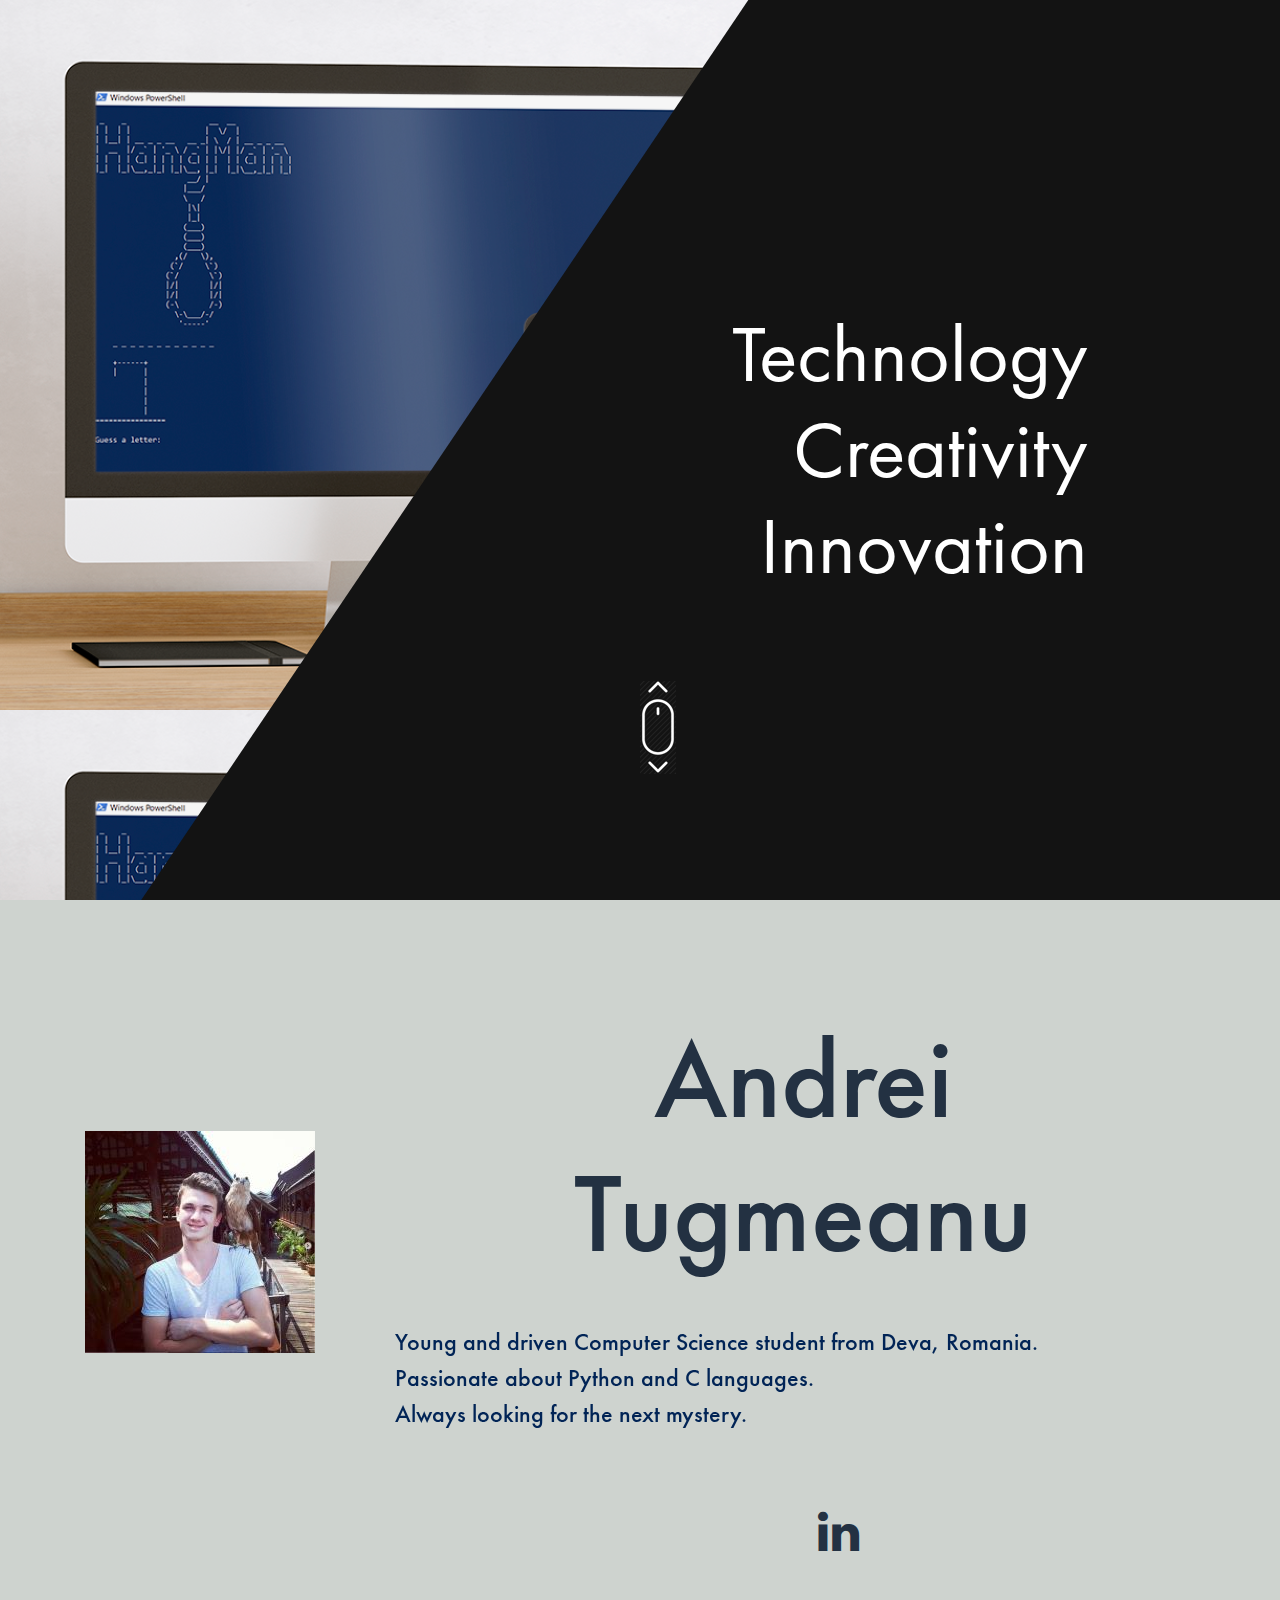
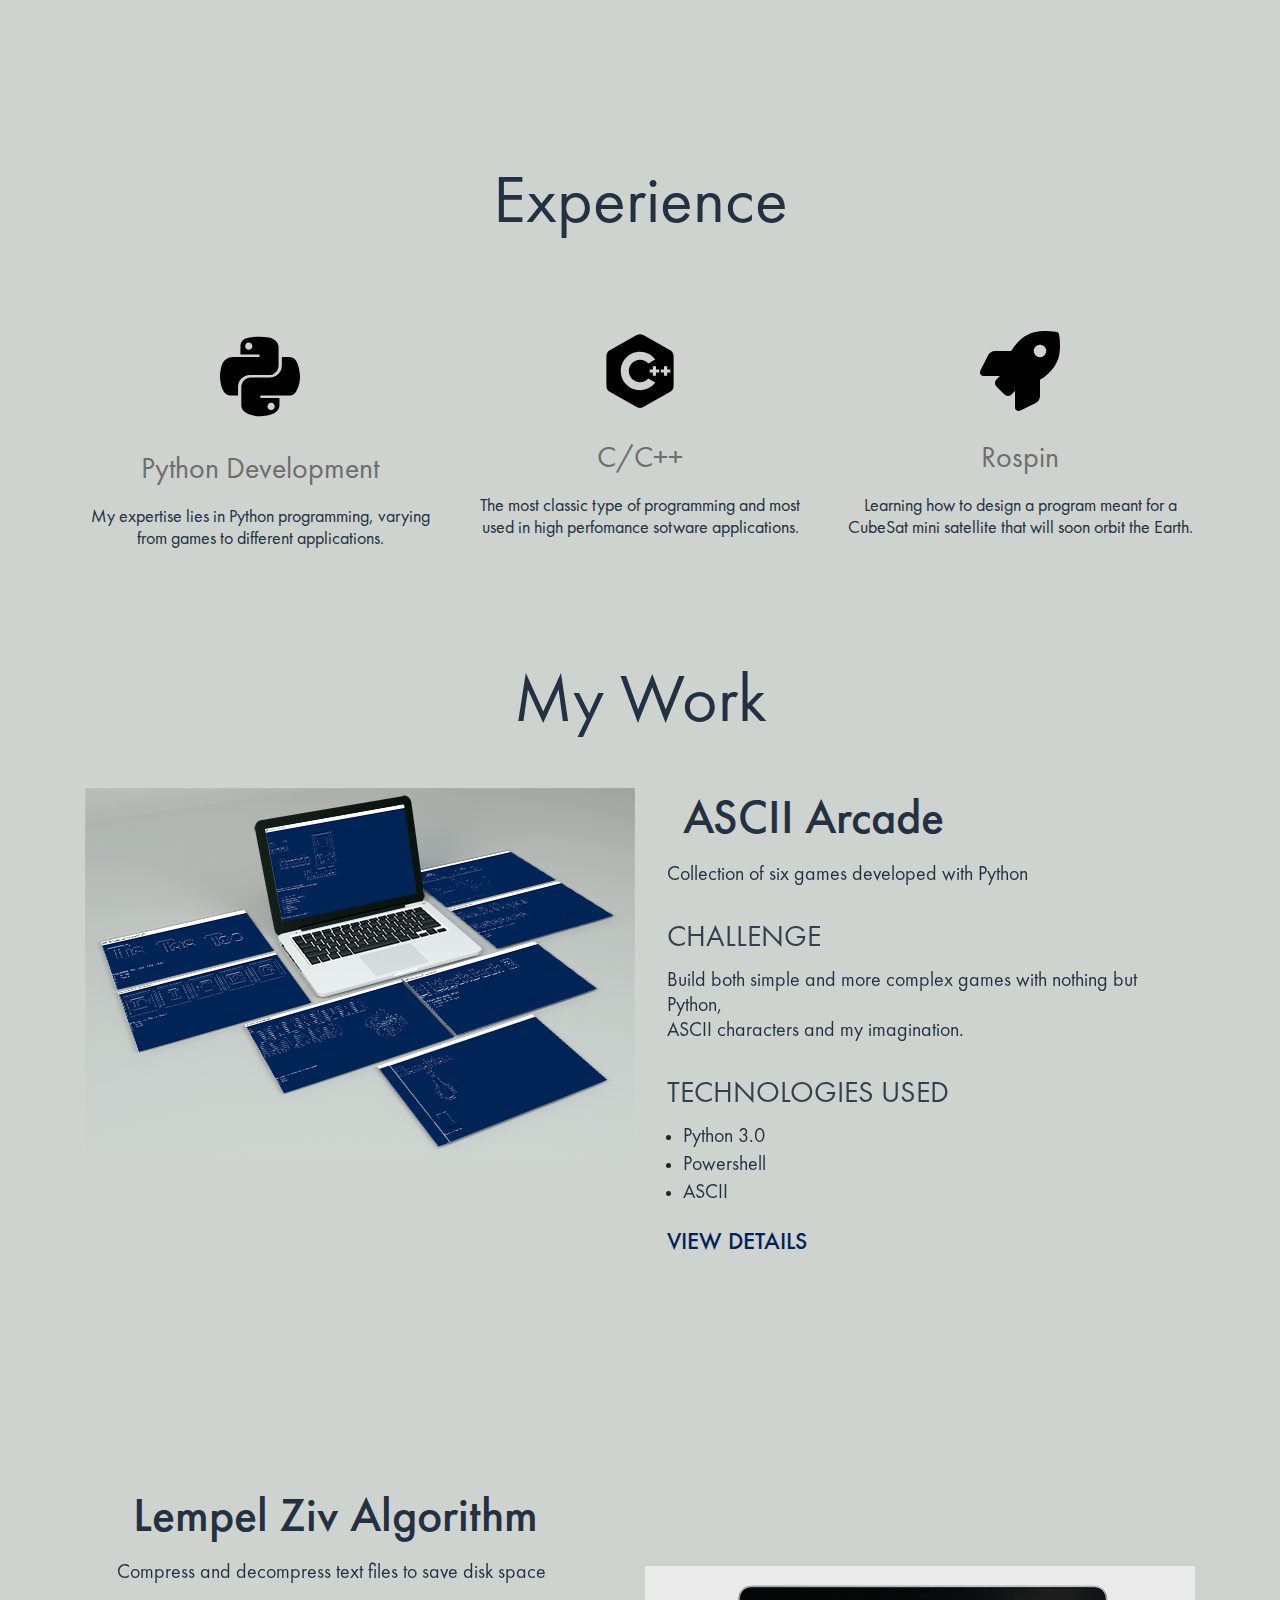
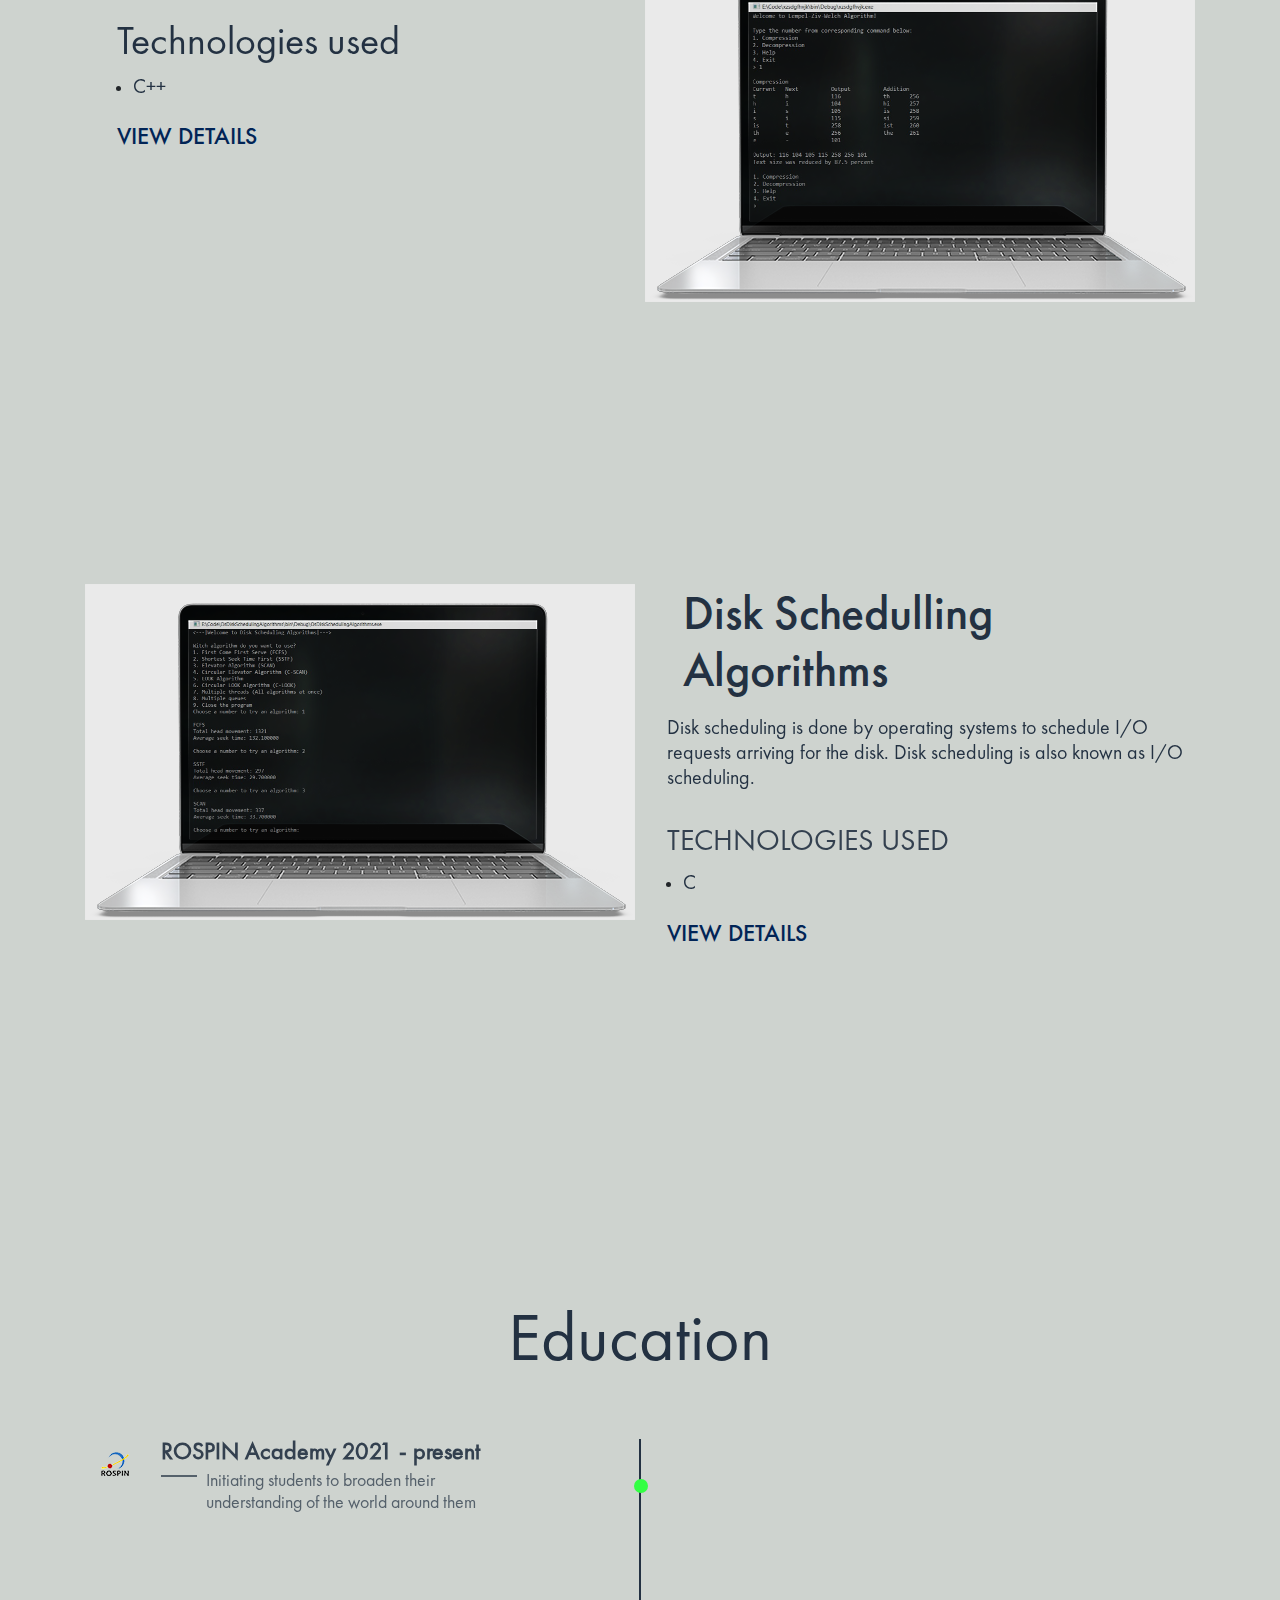
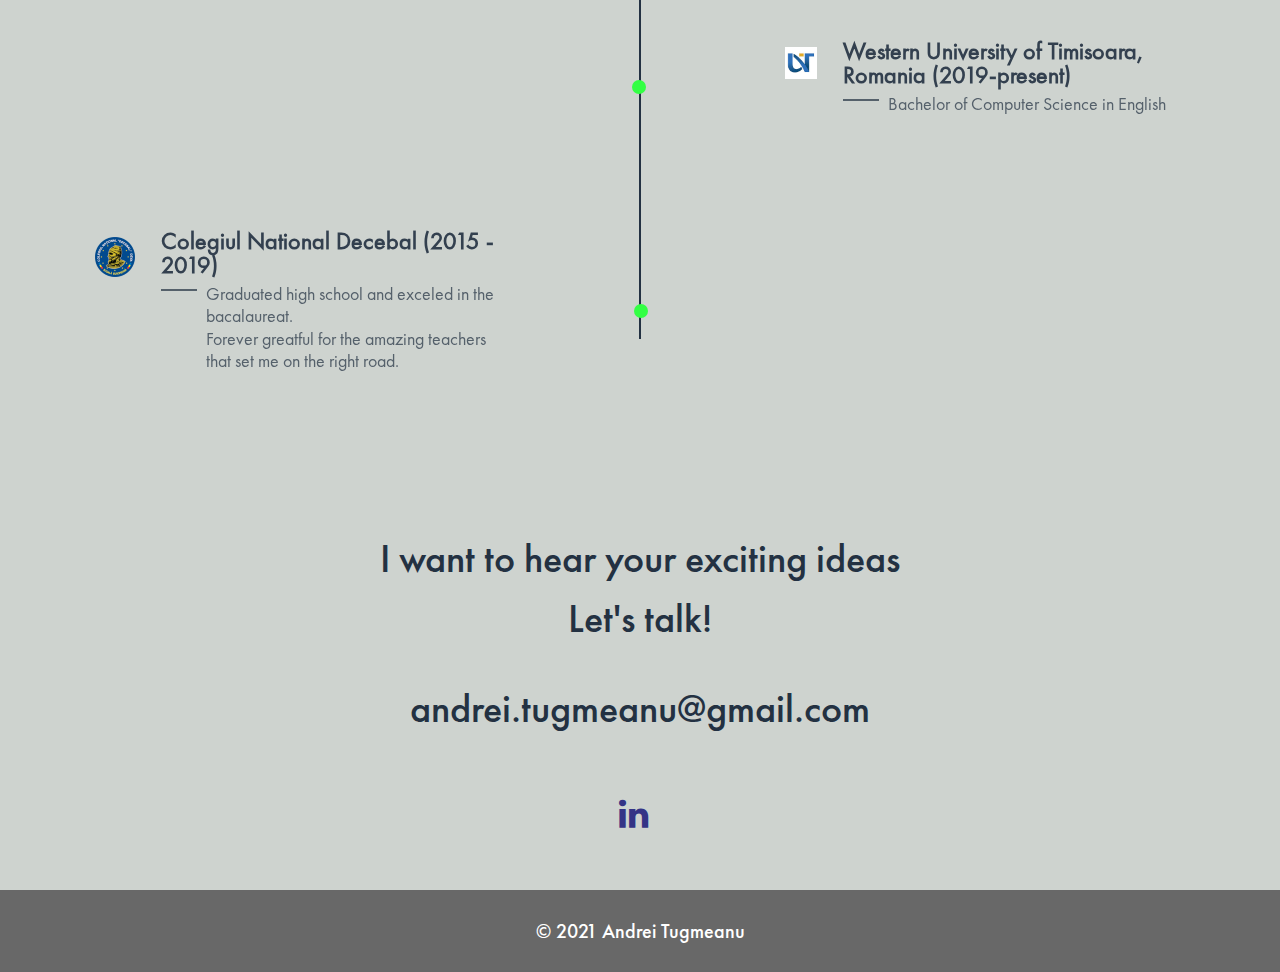
<file: index.html>
<!DOCTYPE html>
<html>
<head>
<title>Andrei Tugmeanu</title>
<meta charset="utf-8">
<meta name="viewport" content="width=device-width, initial-scale=1" shrink-to-fit="no">
<meta http-equiv="X-UA-Compatible" content="IE=edge">
<!-- favicons -->
<link rel="apple-touch-icon" sizes="57x57" href="images/apple-icon-57x57.png">
<link rel="apple-touch-icon" sizes="60x60" href="images/apple-icon-60x60.png">
<link rel="apple-touch-icon" sizes="72x72" href="images/apple-icon-72x72.png">
<link rel="apple-touch-icon" sizes="76x76" href="images/apple-icon-76x76.png">
<link rel="apple-touch-icon" sizes="114x114" href="images/apple-icon-114x114.png">
<link rel="apple-touch-icon" sizes="120x120" href="images/apple-icon-120x120.png">
<link rel="apple-touch-icon" sizes="144x144" href="images/apple-icon-144x144.png">
<link rel="apple-touch-icon" sizes="152x152" href="images/apple-icon-152x152.png">
<link rel="apple-touch-icon" sizes="180x180" href="images/apple-icon-180x180.png">
<link rel="icon" type="image/png" sizes="192x192"  href="images/android-icon-192x192.png">
<link rel="icon" type="image/png" sizes="32x32" href="images/favicon-32x32.png">
<link rel="icon" type="image/png" sizes="96x96" href="images/favicon-96x96.png">
<link rel="icon" type="image/png" sizes="16x16" href="images/favicon-16x16.png">
<!-- favicons -->
<link rel="stylesheet" href="https://use.fontawesome.com/releases/v5.7.2/css/all.css" integrity="sha384-fnmOCqbTlWIlj8LyTjo7mOUStjsKC4pOpQbqyi7RrhN7udi9RwhKkMHpvLbHG9Sr" crossorigin="anonymous">

<link rel="stylesheet" type="text/css" href="https://maxcdn.bootstrapcdn.com/font-awesome/4.7.0/css/font-awesome.min.css">
<link rel="stylesheet" type="text/css" href="css/style.css">
<link rel="stylesheet" type="text/css" href="css/custom-responsive-style.css">
<script type="text/javascript" src="scripts/jquery-3.2.1.min.js"></script>
<script type="text/javascript" src="scripts/plugin-active.js"></script>
</head>
<body>
  <header>
    <div class="mobile-logo">

  </div>
 
  </header>
<section id="Banner">
  <div class="logo">
  
  </div>
  <div class="blacksection">
    <h1>Technology<br>Creativity<br>Innovation</h1>
  </div>
</section>
<a href="#Services" class="mscroll"><img src="images/mouse-icon.png" alt="mouse icon"></a>


<section class="about" id="about">
  <div class="container">
      <div class="progile-img" data-aos="fade-right" data-aos-delay="300">
          <img src="images/profile_picture.jpg" alt="">
      </div>
      <div class="about-details" data-aos="fade-left" data-aos-delay="600">
          <div class="about-heading">
              <h1>Andrei Tugmeanu</h1>
          </div>
          <p>
            Young and driven Computer Science student from Deva, Romania. <br>
            Passionate about Python and C languages. <br>
            Always looking for the next mystery. 
          </p>
              <div class="social-media">
                  <ul class="nav-list">
                      <li>
                          <a href="https://github.com/Tugu19" target="_blank" class="icon-link">
                              <i class="fab fa-github"></i>
                          </a>
                      </li>
                      <li>
                          <a href="https://www.instagram.com/andreitugu/" target="_blank" class="icon-link">
                              <i class="fab fa-instagram"></i>
                          </a>
                      </li>
                      <li><a href="https://www.linkedin.com/in/andrei-țugmeanu-34688220b/" target="_blank"><i class="fa fa-linkedin" aria-hidden="true"></i></a></li>

                  </ul>
              </div>
      </div>
  </div>
</section>


<section id="Services">
  <div class="container">
    <h2>Experience</h2>
    <div class="row">
      <div class="col-xs-12 col-sm-12 col-md-4 col-lg-4 col-xl-4">
        <div class="each-services">
          <img src="images/python-brands.svg" alt="Services">
          <h3>Python Development</h3>
          <p>My expertise lies in Python programming, varying from games to different applications.
          </p>
        </div>
      </div>
      <div class="col-xs-12 col-sm-12 col-md-4 col-lg-4 col-xl-4">
        <div class="each-services">
          <img src="images/icons8-c++.svg" alt="Services">
          <h3>C/C++</h3>
          <p> The most classic type of programming and most used in high perfomance sotware applications.
          </p>
        </div>
      </div>
      <div class="col-xs-12 col-sm-12 col-md-4 col-lg-4 col-xl-4">
        <div class="each-services">
          <img src="images/rocket-solid.svg" alt="Services">
          <h3>Rospin</h3>
          <p>Learning how to design a program meant for a CubeSat mini satellite that will soon orbit the Earth.
          </p>
        </div>
      </div>
    </div>
  </div>
</section>


    <section class="portfolio" id="portfolio">
        <div class="container">
            <div class="section-heading">
                <h2>My Work</h2>
             
            </div>
            <div class="portfolio-item">
                <div class="portfolio-img has-margin-right" data-aos="fade-right" data-aos-delay="300">
                    <img src="images/workout_source.png" alt="">
                </div>
                <div class="portfolio-description" data-aos="fade-left" data-aos-delay="700">
                    <h1>ASCII Arcade</h1>
                    <p>Collection of six games developed with Python </p>
                    <h6>Challenge</h6>
                    <p>Build both simple and more complex games with nothing but Python, <br>
                        ASCII characters and my imagination.
                    </p>
                    <h6>Technologies used</h6>
                    
                    <ul>
                      <li>
                        <h4>Python 3.0</h4>
                      </li>
                      <li>
                        <h4>Powershell</h4>
                      </li>
                      <li>
                        <h4>ASCII</h4>
                      </li>
                    </ul>

                 <a href="/FitnessAppFolder/index.html" class="cta">View Details</a>
                </div>
            </div>
            <div class="portfolio-item">
                <div class="portfolio-description" data-aos="fade-right" data-aos-delay="900">
                    <h1>Lempel Ziv Algorithm </h1>
                   
                    <p>Compress and decompress text files to save disk space
                    </p>
                 
                    <h3>Technologies used</h3>
                    <ul>
                      <li>
                        <h4>C++</h4>
                      </li>
                    </ul>
                    <a href="/WarpInvasion/index.html" class="cta">View Details</a>
                </div>
                <div class="portfolio-img" data-aos="fade-left" data-aos-delay="1200">
                    <img class="laptop" src="/images/1st.png" alt="">
                </div>

            </div>
           
            <div class="portfolio-item">
              <div class="portfolio-img has-margin-right" data-aos="fade-right" data-aos-delay="300">
                  <img src="images/disk_alg.png" alt="">
              </div>
              <div class="portfolio-description" data-aos="fade-left" data-aos-delay="700">
                  <h1>Disk Schedulling Algorithms</h1>
                  <p>Disk scheduling is done by operating systems to schedule I/O requests arriving for the disk. Disk scheduling is also known as I/O scheduling.
                  </p>
                  <h6>Technologies used</h6>
                  <ul>
                      <li>
                        <h4>C</h4>
                      </li>
                    </ul>
                 <a href="/RecipeApp/index.html" class="cta">View Details</a>
              </div>

        </div>
          </div>
          
    </section>
<section id="OurBlog"> 
  <div class="container">
    <h2>Education</h2>
    <div class="blog-wrap">
      <div class="each-block clearfix one"> 
        <div class="icon">
          <img src="images/Erasmus_icon.svg.png">
        </div>
        <div class="blog-intro"> 
          <h3>ROSPIN Academy 2021 - present</h3>
          <p>Initiating students to broaden their understanding of the world around them</p>
        </div>
      </div>
      <div class="each-block clearfix two"> 
        <div class="icon">
          <img src="images/logo_uvt.png">
        </div>
        <div class="blog-intro"> 
          <h3>Western University of Timisoara, Romania (2019-present)</h3>
          <p>Bachelor of Computer Science in English</p>
        </div>
      </div>
      <div class="each-block clearfix three"> 
        <div class="icon">
          <img src="images/cnb_logo_2.png">
        </div>
        <div class="blog-intro"> 
          <h3>Colegiul National Decebal (2015 - 2019)</h3>
          <p>Graduated high school and exceled in the bacalaureat. <br> Forever greatful for the amazing teachers that set me on the right road. </p>
        </div>
      </div>
    </div>
  </div>
</section>
<footer id="Contact">
  <div class="container">
    <p>I want to hear your exciting ideas <br>Let's talk!</p>
    <p>andrei.tugmeanu@gmail.com</p>
    <ul class="social-icons">
      <li>
        <a href="https://www.instagram.com/andreitugu/" target="_blank" class="icon-link">
            <i class="fab fa-instagram"></i>
        </a>
    </li>     
     <li><a href="https://www.linkedin.com/in/andrei-țugmeanu-34688220b/" target="_blank"><i class="fa fa-linkedin" aria-hidden="true"></i></a></li>
     <li> <a href="https://github.com/Tugu19" target="_blank" class="icon-link">
        <i class="fab fa-github"></i>
    </a> </li>
    </ul>
  </div>
</footer>
 <div class="copyright"><p>&copy 2021 Andrei Tugmeanu</p>
</div>
</body>
</html>
</file>
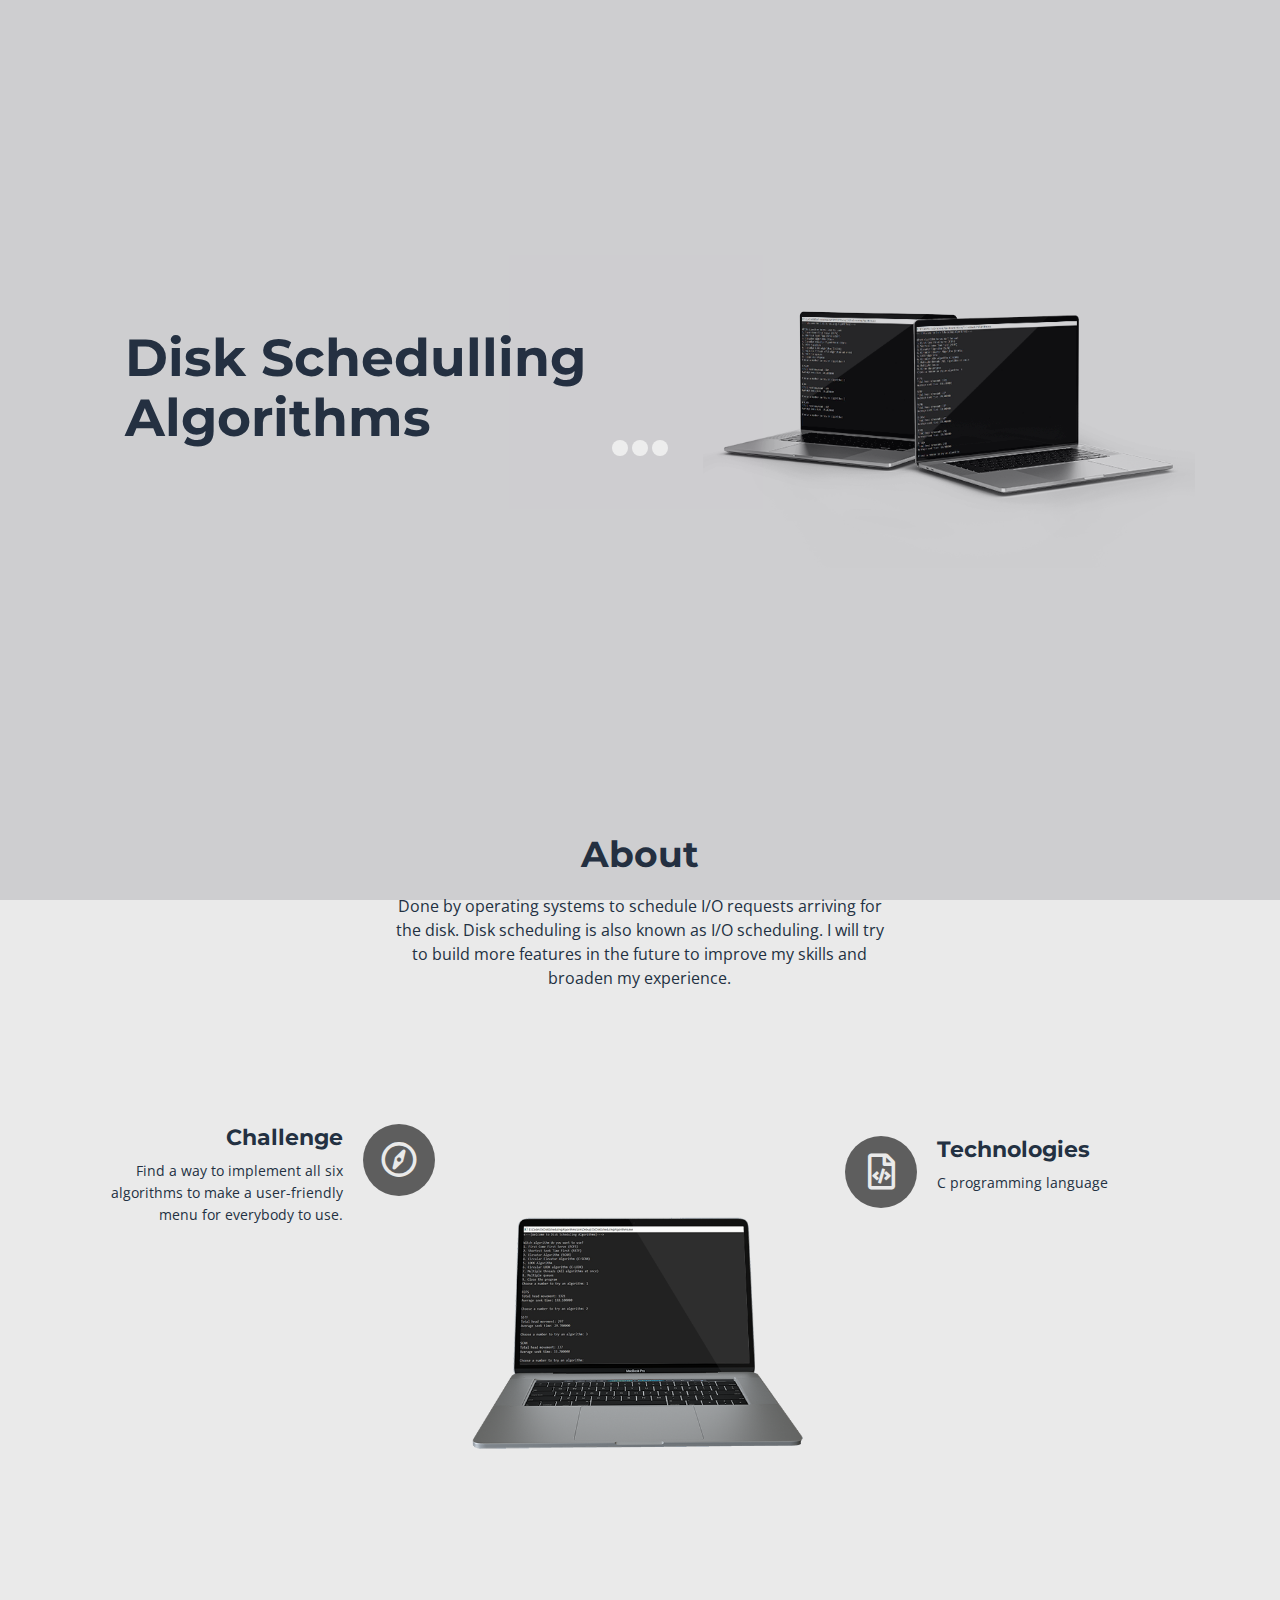
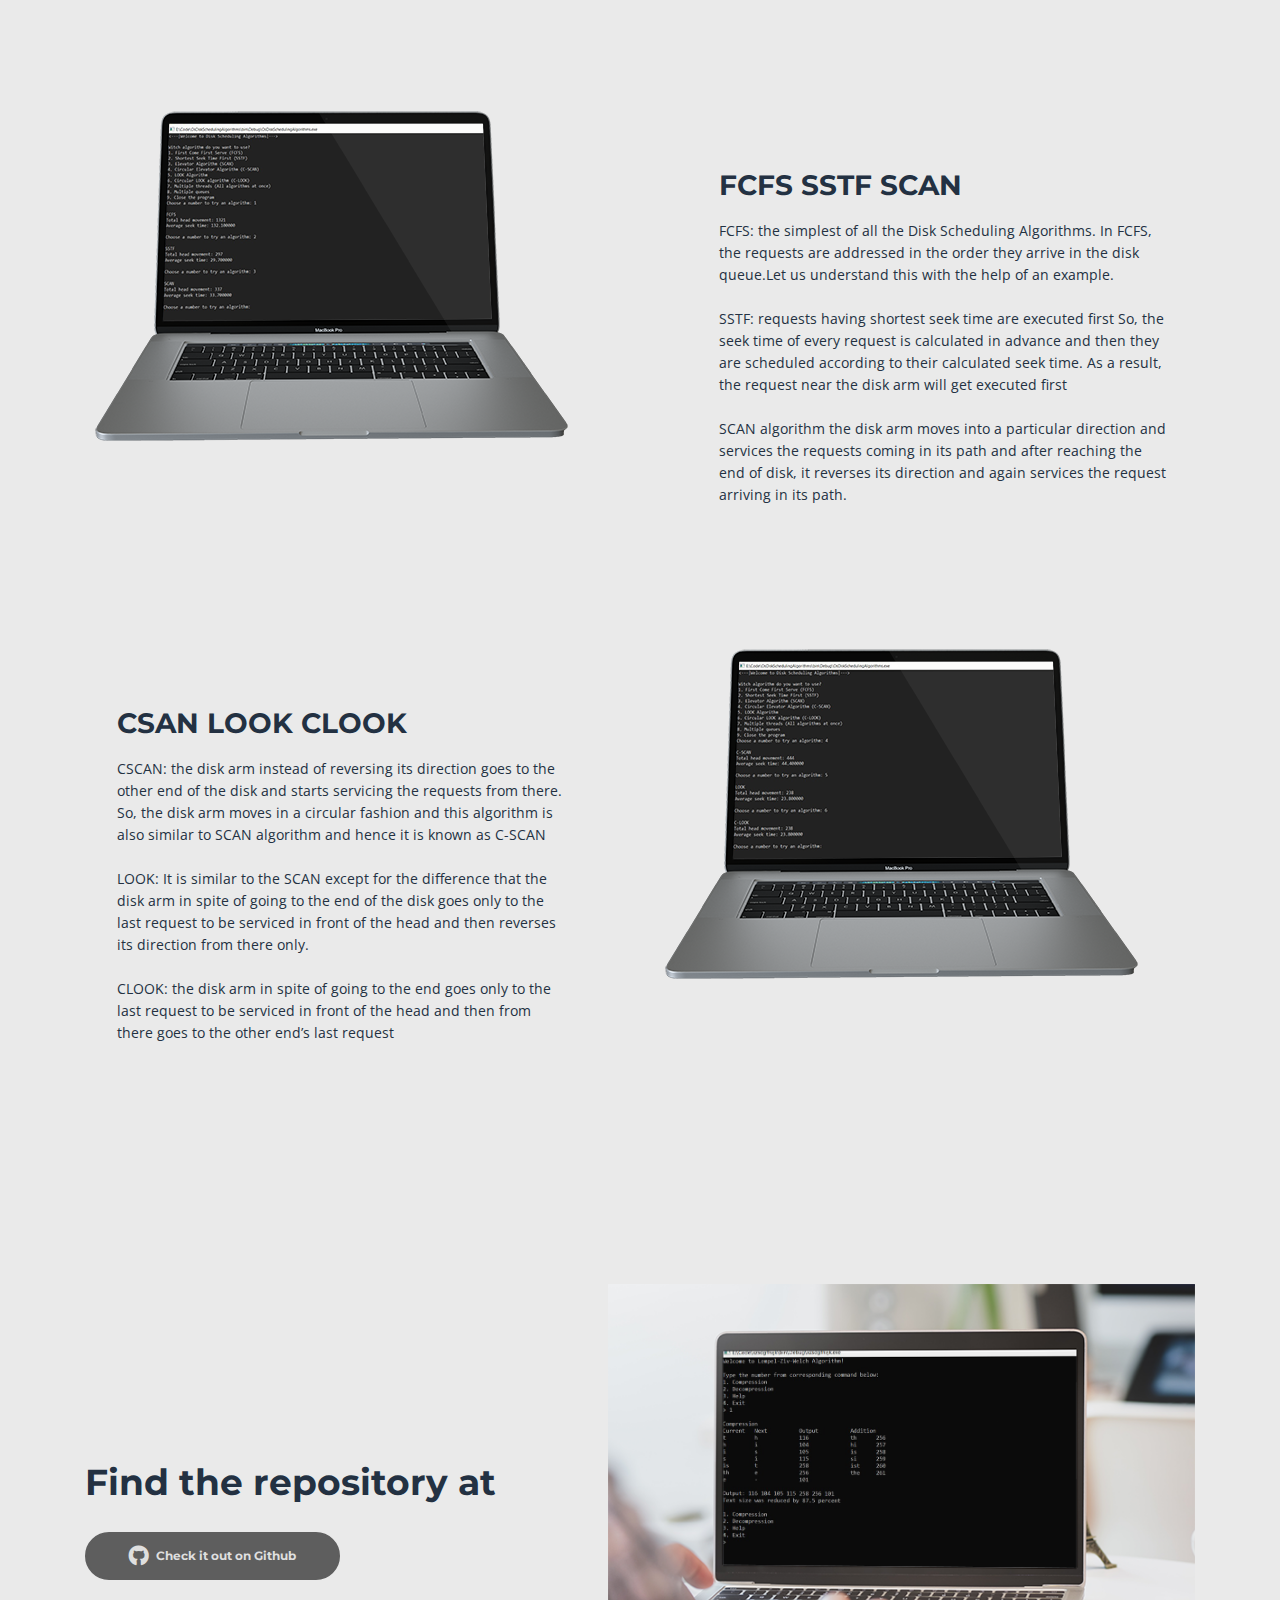
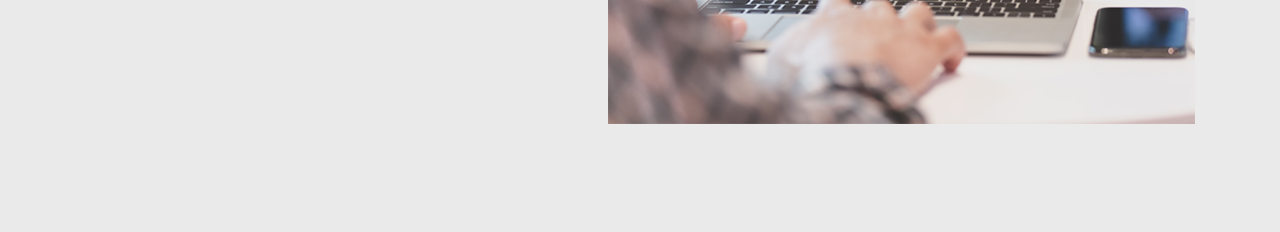
<file: RecipeApp/index.html>
<!DOCTYPE html>
<html lang="en">
<head>
    <meta charset="utf-8">
    <meta name="viewport" content="width=device-width, initial-scale=1, shrink-to-fit=no">
    
   
    <!-- OG Meta Tags to improve the way the post looks when you share the page on LinkedIn, Facebook, Google+ -->
	<meta property="og:site_name" content="" /> <!-- website name -->
	<meta property="og:site" content="" /> <!-- website link -->
	<meta property="og:title" content=""/> <!-- title shown in the actual shared post -->
	<meta property="og:description" content="" /> <!-- description shown in the actual shared post -->
	<meta property="og:image" content="" /> <!-- image link, make sure it's jpg -->
	<meta property="og:url" content="" /> <!-- where do you want your post to link to -->
	<meta property="og:type" content="article" />

    <!-- Website Title -->
    <title>Disk Schedulling Algorithms</title>
    
    <!-- Styles -->
    <link href="https://fonts.googleapis.com/css?family=Montserrat:400,600,700" rel="stylesheet">
    <link href="https://fonts.googleapis.com/css?family=Open+Sans:400,400i,700,700i" rel="stylesheet">
    <link href="css/bootstrap.css" rel="stylesheet">
    <link href="css/fontawesome-all.css" rel="stylesheet">
    <link href="css/swiper.css" rel="stylesheet">
	<link href="css/magnific-popup.css" rel="stylesheet">
	<link href="css/styles.css" rel="stylesheet">
	
	<!-- Favicon  -->
    <link rel="icon" href="images/favicon.png">
</head>
<body data-spy="scroll" data-target=".fixed-top">
    
    <!-- Preloader -->
	<div class="spinner-wrapper">
        <div class="spinner">
            <div class="bounce1"></div>
            <div class="bounce2"></div>
            <div class="bounce3"></div>
        </div>
    </div>
    <!-- end of preloader -->
    

   

    <!-- Header -->
    <header id="header" class="header">
        <div class="header-content">
            <div class="container">
                <div class="row">
                    <div class="col-lg-6">
                        <div class="text-container">
                            <h1>Disk Schedulling Algorithms</h1>
                        </div>
                    </div> <!-- end of col -->
                    <div class="col-lg-6">
                        <div class="image-container">
                            <img class="img-fluid" src="/RecipeApp/images/2 phones.png" alt="alternative">
                        </div> <!-- end of image-container -->
                    </div> <!-- end of col -->
                </div> <!-- end of row -->
            </div> <!-- end of container -->
        </div> <!-- end of header-content -->
    </header> <!-- end of header -->
    <!-- end of header -->



    <!-- Features -->
    <div id="features" class="tabs">
        <div class="container">
            <div class="row">
                <div class="col-lg-12">
                    <h2>About </h2>
                    <div class="p-heading p-large">Done by operating systems to schedule I/O requests arriving for the disk. Disk scheduling is also known as I/O scheduling. I will try to build more features in the future to improve my skills and broaden my experience.</div>
                </div> <!-- end of col -->
            </div> <!-- end of row -->
            <div class="row">

          
                <!-- Tabs Content-->
                <div class="tab-content" id="lenoTabsContent">
                    
                    <!-- Tab -->
                    <div class="tab-pane fade show active" id="tab-1" role="tabpanel" aria-labelledby="tab-1">
                        <div class="container">
                            <div class="row">
                                
                                <!-- Icon Cards Pane -->
                                <div class="col-lg-4">
                                    <div class="card left-pane first">
                                        <div class="card-body">
                                            <div class="text-wrapper">
                                                <h4 class="card-title">Challenge</h4>
                                                <p>Find a way to implement all six algorithms to make a user-friendly menu for everybody to use.</p>
                                            </div>
                                            <div class="card-icon">
                                                <i class="far fa-compass"></i>
                                            </div>
                                        </div>
                                    </div>
                                 
                                    <!-- <div class="card left-pane">
                                        <div class="card-body">
                                            <div class="text-wrapper">
                                                <h4 class="card-title">Story and Artwork</h4>
                                                <p>The protagonist, Sgt. Froggie struggles to survive as long as possible in a universe while fighting hordes of mutant reddishes. The Artwork
                                                    was procured on the Unity asset store.   </p>
                                            </div>
                                            <div class="card-icon">
                                                <i class="fas fa-paint-brush"></i>
                                            </div>
                                        </div>
                                    </div> -->
                                </div>
                                <!-- end of icon cards pane -->

                                <!-- Image Panel -->
                                <div class="col-lg-4">
                                    <img class="img-fluid" src="/RecipeApp/images/dices.png" alt="alternative">
                                </div>
                                <!-- end of image pane -->
                                
                                <!-- Icon Cards Pane -->
                                <div class="col-lg-4">
                                    <div class="card right-pane first">
                                        
                                    </div>
                                    <div class="card right-pane">
                                        <div class="card-body">
                                            <div class="card-icon">
                                                <i class="far fa-file-code"></i>
                                            </div>
                                            <div class="text-wrapper">
                                                <h4 class="card-title">Technologies</h4>
                                                <p>C programming language</p>
                                            </div>
                                        </div>
                                    </div>
                                    <!-- <div class="card right-pane">
                                        <div class="card-body">
                                            <div class="card-icon">
                                                <i class="far fa-newspaper"></i>
                                            </div>
                                            <div class="text-wrapper">
                                                <h4 class="card-title">Planning & Documentation</h4>
                                                <p>
                                                    The project was vigorously planned before development and broken into backlogs and 
                                                    13 sprints, that we kept track of using ClickUp and creating weekly reports and plans.  
                                                </p>
                                            </div>
                                        </div>
                                    </div> -->
                                </div>
                                <!-- end of icon cards pane -->

                            </div> <!-- end of row -->
                        </div> <!-- end of container -->
                    </div> <!-- end of tab-pane -->
                    <!-- end of tab -->


                </div> <!-- end of tab-content -->
                <!-- end of tabs content -->

            </div> <!-- end of row --> 
        </div> <!-- end of container --> 
    </div> <!-- end of tabs -->
    <!-- end of features -->
    <!-- Details 1 -->
    <div id="details" class="basic-2">
        <div class="container">
            <div class="row">
                <div class="col-lg-6">
                    <img class="img-fluid" src="/RecipeApp/images/phone_on_table.png" alt="alternative">
                </div> <!-- end of col -->
                <div class="col-lg-6">
                    <div class="text-container">
                        <h3>FCFS SSTF SCAN</h3>
                        <p>FCFS: the simplest of all the Disk Scheduling Algorithms. In FCFS, the requests are addressed in the order they arrive in the disk queue.Let us understand this with the help of an example. <br>
                           <br> SSTF: requests having shortest seek time are executed first So, the seek time of every request is calculated in advance and then they are scheduled according to their calculated seek time. As a result, the request near the disk arm will get executed first
                            <br> <br>SCAN algorithm the disk arm moves into a particular direction and services the requests coming in its path and after reaching the end of disk, it reverses its direction and again services the request arriving in its path.
                        </p>
                        <!-- <a class="btn-solid-reg popup-with-move-anim" href="#details-lightbox-1">Try the Game</a> -->
                    </div> <!-- end of text-container -->
                </div> <!-- end of col -->
            </div> <!-- end of row -->
        </div> <!-- end of container -->
    </div> <!-- end of basic-2 -->
    <!-- end of details 1 -->
    <!-- Details 2 -->
    <div class="basic-3">
        <div class="second">
            <div class="container">
                <div class="row">
                    <div class="col-lg-6">
                        <div class="text-container">
                            <h3>CSAN LOOK CLOOK</h3>
                            <p>CSCAN: the disk arm instead of reversing its direction goes to the other end of the disk and starts servicing the requests from there. So, the disk arm moves in a circular fashion and this algorithm is also similar to SCAN algorithm and hence it is known as C-SCAN
                           <br>   <br>  LOOK: It is similar to the SCAN except for the difference that the disk arm in spite of going to the end of the disk goes only to the last request to be serviced in front of the head and then reverses its direction from there only.
                             <br> <br>   CLOOK: the disk arm in spite of going to the end goes only to the last request to be serviced in front of the head and then from there goes to the other end’s last request
                            </p> </div> <!-- end of text-container -->
                       
                    </div> <!-- end of col -->
                    <div class="col-lg-6">
                        <img class="img-fluid" src="/RecipeApp/images/desset_detail.png" alt="alternative">
                    </div> <!-- end of col -->
                </div> <!-- end of row -->
            </div> <!-- end of container -->
        </div> <!-- end of second -->
    </div> <!-- end of basic-3 -->    
    <!-- end of details 2 -->
    <!-- Download -->
    <div class="basic-4">
        <div class="container">
            <div class="row">
                <div class="col-lg-6 col-xl-5">
                    <div class="text-container">
                        <h2>Find the repository at</h2>
                        <a class="btn-solid-lg" href="https://github.com/Tugu19/Synchronous-Disk-Scheduling" target="_blank"><i class="fab fa-github"></i>Check it out on Github</a>
                      
                    </div> <!-- end of text-container -->
                </div> <!-- end of col -->
                <div class="col-lg-6 col-xl-7">
                    <div class="image-container">
                        <img class="img-fluid" src="/RecipeApp/images/iPhone XR Isometric.png" alt="alternative">
                    </div> <!-- end of img-container -->
                </div> <!-- end of col -->
            </div> <!-- end of row -->
        </div> <!-- end of container -->
    </div> <!-- end of basic-4 -->
    <!-- end of download -->


    
    	
    <!-- Scripts -->
    <script src="js/jquery.min.js"></script> <!-- jQuery for Bootstrap's JavaScript plugins -->
    <script src="js/popper.min.js"></script> <!-- Popper tooltip library for Bootstrap -->
    <script src="js/bootstrap.min.js"></script> <!-- Bootstrap framework -->
    <script src="js/jquery.easing.min.js"></script> <!-- jQuery Easing for smooth scrolling between anchors -->
    <script src="js/swiper.min.js"></script> <!-- Swiper for image and text sliders -->
    <script src="js/jquery.magnific-popup.js"></script> <!-- Magnific Popup for lightboxes -->
    <script src="js/morphext.min.js"></script> <!-- Morphtext rotating text in the header -->
    <script src="js/validator.min.js"></script> <!-- Validator.js - Bootstrap plugin that validates forms -->
    <script src="js/scripts.js"></script> <!-- Custom scripts -->
</body>
</html>
</file>
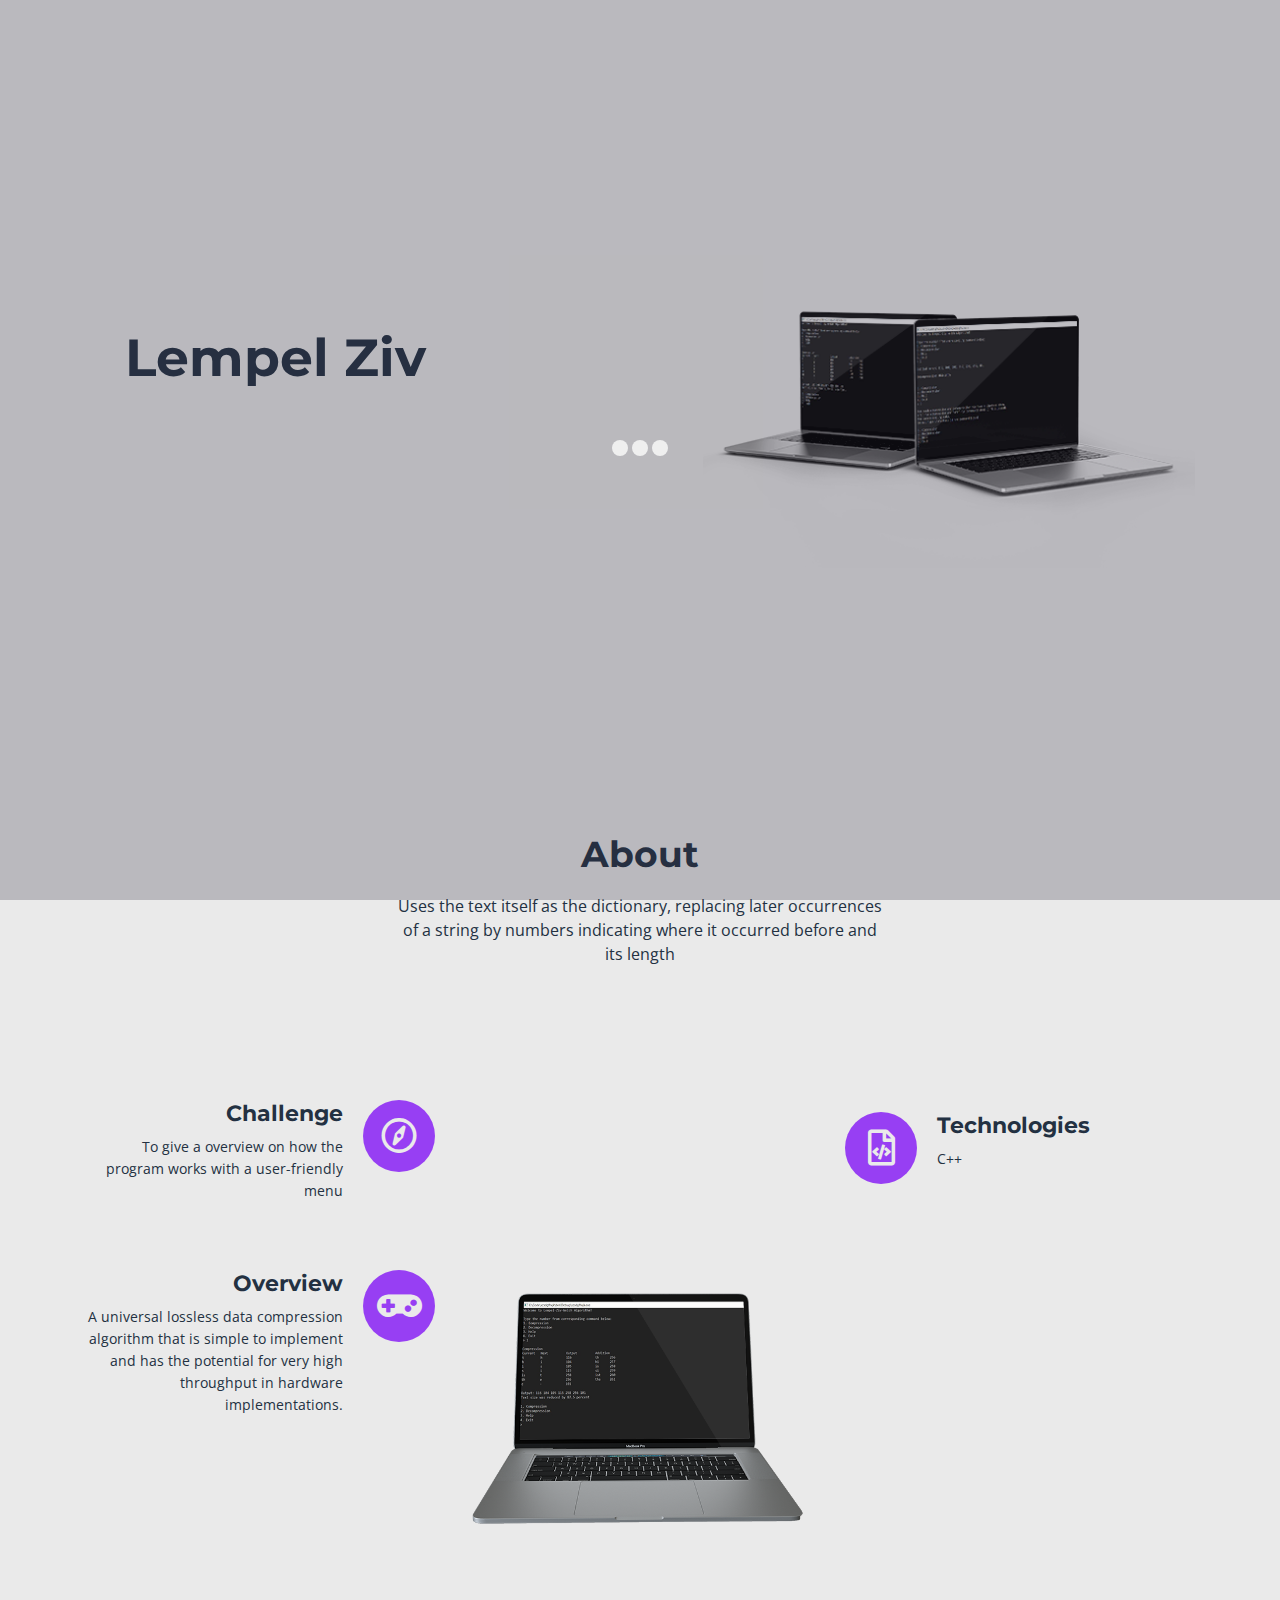
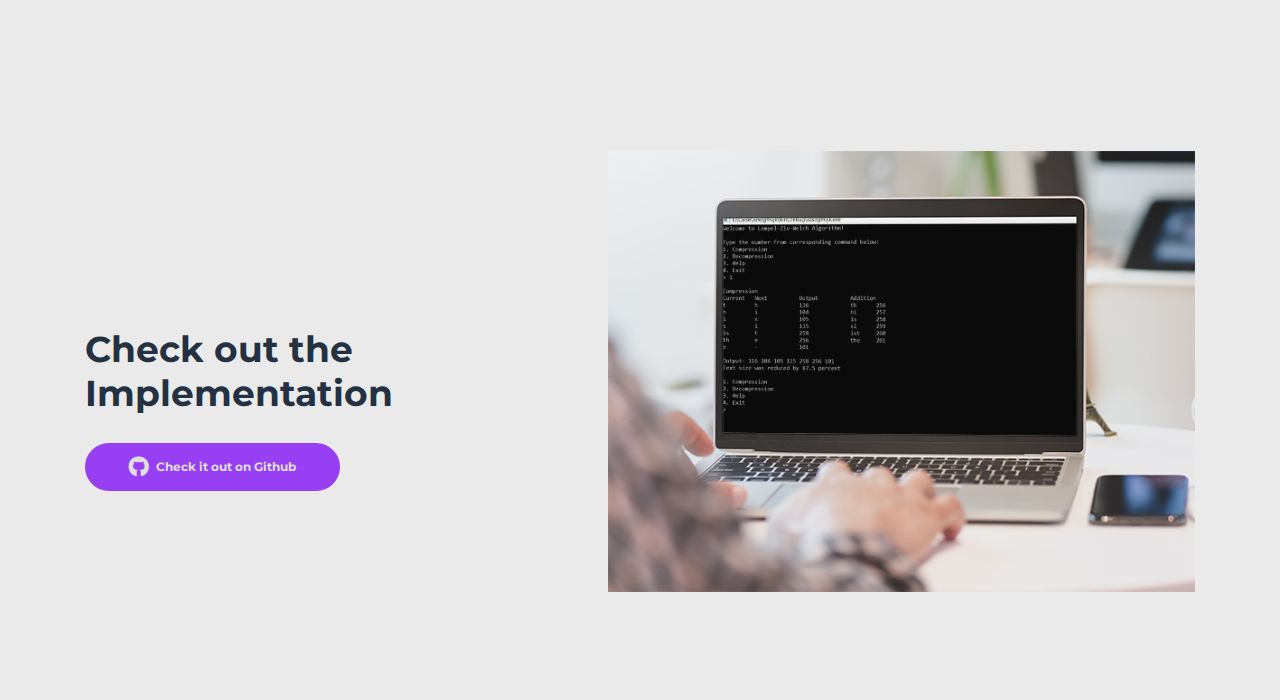
<file: WarpInvasion/index.html>
<!DOCTYPE html>
<html lang="en">
<head>
    <meta charset="utf-8">
    <meta name="viewport" content="width=device-width, initial-scale=1, shrink-to-fit=no">
    
    <!-- SEO Meta Tags -->
    <meta name="description" content="Free mobile app HTML landing page template to help you build a great online presence for your app which will convert visitors into users">
    <meta name="author" content="Inovatik">

    <!-- OG Meta Tags to improve the way the post looks when you share the page on LinkedIn, Facebook, Google+ -->
	<meta property="og:site_name" content="" /> <!-- website name -->
	<meta property="og:site" content="" /> <!-- website link -->
	<meta property="og:title" content=""/> <!-- title shown in the actual shared post -->
	<meta property="og:description" content="" /> <!-- description shown in the actual shared post -->
	<meta property="og:image" content="" /> <!-- image link, make sure it's jpg -->
	<meta property="og:url" content="" /> <!-- where do you want your post to link to -->
	<meta property="og:type" content="article" />

    <!-- Website Title -->
    <title>Lempel Ziv </title>
    
    <!-- Styles -->
    <link href="https://fonts.googleapis.com/css?family=Montserrat:400,600,700" rel="stylesheet">
    <link href="https://fonts.googleapis.com/css?family=Open+Sans:400,400i,700,700i" rel="stylesheet">
    <link href="css/bootstrap.css" rel="stylesheet">
    <link href="css/fontawesome-all.css" rel="stylesheet">
    <link href="css/swiper.css" rel="stylesheet">
	<link href="css/magnific-popup.css" rel="stylesheet">
	<link href="css/styles.css" rel="stylesheet">
	
	<!-- Favicon  -->
    <link rel="icon" href="images/favicon.png">
</head>
<body data-spy="scroll" data-target=".fixed-top">
    
    <!-- Preloader -->
	<div class="spinner-wrapper">
        <div class="spinner">
            <div class="bounce1"></div>
            <div class="bounce2"></div>
            <div class="bounce3"></div>
        </div>
    </div>
    <!-- end of preloader -->
    

   

    <!-- Header -->
    <header id="header" class="header">
        <div class="header-content">
            <div class="container">
                <div class="row">
                    <div class="col-lg-6">
                        <div class="text-container">
                            <h1>Lempel Ziv </h1>
                        </div>
                    </div> <!-- end of col -->
                    <div class="col-lg-6">
                        <div class="image-container">
                            <img class="img-fluid" src="/WarpInvasion/images/3.png" alt="alternative">
                        </div> <!-- end of image-container -->
                    </div> <!-- end of col -->
                </div> <!-- end of row -->
            </div> <!-- end of container -->
        </div> <!-- end of header-content -->
    </header> <!-- end of header -->
    <!-- end of header -->
  <!-- Features -->
    <div id="features" class="tabs">
        <div class="container">
            <div class="row">
                <div class="col-lg-12">
                    <h2>About </h2>
                    <div class="p-heading p-large">Uses the text itself as the dictionary, replacing later occurrences of a string by numbers indicating where it occurred before and its length </div>
                </div> <!-- end of col -->
            </div> <!-- end of row -->
            <div class="row">

          
                <!-- Tabs Content-->
                <div class="tab-content" id="lenoTabsContent">
                    
                    <!-- Tab -->
                    <div class="tab-pane fade show active" id="tab-1" role="tabpanel" aria-labelledby="tab-1">
                        <div class="container">
                            <div class="row">
                                
                                <!-- Icon Cards Pane -->
                                <div class="col-lg-4">
                                    <div class="card left-pane first">
                                        <div class="card-body">
                                            <div class="text-wrapper">
                                                <h4 class="card-title">Challenge</h4>
                                                <p>To give a overview on how the program works with a user-friendly menu </p>
                                            </div>
                                            <div class="card-icon">
                                                <i class="far fa-compass"></i>
                                            </div>
                                        </div>
                                    </div>
                                    <div class="card left-pane">
                                        <div class="card-body">
                                            <div class="text-wrapper">
                                                <h4 class="card-title">Overview</h4>
                                                <p>A universal lossless data compression algorithm that is simple to implement and has the potential for very high throughput in hardware implementations. </p>
                                            </div>
                                            <div class="card-icon">
                                                <i class="fas fa-gamepad"></i>
                                            </div>
                                        </div>
                                    </div>
                                </div>
                                <!-- end of icon cards pane -->

                                <!-- Image Panel -->
                                <div class="col-lg-4">
                                    <img class="img-fluid" src="/WarpInvasion/images/Challenges.png" alt="alternative">
                                </div>
                                <!-- end of image pane -->
                                
                                <!-- Icon Cards Pane -->
                                <div class="col-lg-4">
                                    <div class="card right-pane first">
                                        
                                    </div>
                                    <div class="card right-pane">
                                        <div class="card-body">
                                            <div class="card-icon">
                                                <i class="far fa-file-code"></i>
                                            </div>
                                            <div class="text-wrapper">
                                                <h4 class="card-title">Technologies</h4>
                                                <p>C++ </p>
                                            </div>
                                        </div>
                                    </div>
                                    
                                </div>
                                <!-- end of icon cards pane -->

                            </div> <!-- end of row -->
                        </div> <!-- end of container -->
                    </div> <!-- end of tab-pane -->
                    <!-- end of tab -->


                </div> <!-- end of tab-content -->
                <!-- end of tabs content -->

            </div> <!-- end of row --> 
        </div> <!-- end of container --> 
    </div> <!-- end of tabs -->
    <!-- end of features -->
    	<!-- Download -->
    <div class="basic-4">
        <div class="container">
            <div class="row">
                <div class="col-lg-6 col-xl-5">
                    <div class="text-container">
                        <h2>Check out the<span class="blue"> Implementation</span></h2>
                        <a class="btn-solid-lg" href="https://github.com/Tugu19/Lempel-Ziv-Welch" target="_blank"><i class="fab fa-github"></i>Check it out on Github</a>
                    </div> <!-- end of text-container -->
                </div> <!-- end of col -->
                <div class="col-lg-6 col-xl-7">
                    <div class="image-container">
                        <img class="img-fluid" src="../WarpInvasion/images/3iphones.png" alt="alternative">
                    </div> <!-- end of img-container -->
                </div> <!-- end of col -->
            </div> <!-- end of row -->
        </div> <!-- end of container -->
    </div> <!-- end of basic-4 -->
    <!-- end of download -->

    <!-- Scripts -->
    <script src="js/jquery.min.js"></script> <!-- jQuery for Bootstrap's JavaScript plugins -->
    <script src="js/popper.min.js"></script> <!-- Popper tooltip library for Bootstrap -->
    <script src="js/bootstrap.min.js"></script> <!-- Bootstrap framework -->
    <script src="js/jquery.easing.min.js"></script> <!-- jQuery Easing for smooth scrolling between anchors -->
    <script src="js/swiper.min.js"></script> <!-- Swiper for image and text sliders -->
    <script src="js/jquery.magnific-popup.js"></script> <!-- Magnific Popup for lightboxes -->
    <script src="js/morphext.min.js"></script> <!-- Morphtext rotating text in the header -->
    <script src="js/validator.min.js"></script> <!-- Validator.js - Bootstrap plugin that validates forms -->
    <script src="js/scripts.js"></script> <!-- Custom scripts -->
</body>
</html>
</file>
<file: css/style.css>
:root {
    --blue: #007bff;
    --indigo: #6610f2;
    --purple: #6f42c1;
    --pink: #e83e8c;
    --red: #dc3545;
    --orange: #fd7e14;
    --yellow: #ffc107;
    --green: #28a745;
    --teal: #20c997;
    --cyan: #17a2b8;
    --white: #fff;
    --gray: #6c757d;
    --gray-dark: #343a40;
    --primary: #007bff;
    --secondary: #6c757d;
    --success: #28a745;
    --info: #17a2b8;
    --warning: #ffc107;
    --danger: #dc3545;
    --light: #f8f9fa;
    --dark: #343a40;
    --breakpoint-xs: 0;
    --breakpoint-sm: 576px;
    --breakpoint-md: 768px;
    --breakpoint-lg: 992px;
    --breakpoint-xl: 1200px;
    --font-family-sans-serif: -apple-system, BlinkMacSystemFont, "Segoe UI", Roboto, "Helvetica Neue", Arial, sans-serif, "Apple Color Emoji", "Segoe UI Emoji", "Segoe UI Symbol";
    --font-family-monospace: SFMono-Regular, Menlo, Monaco, Consolas, "Liberation Mono", "Courier New", monospace
}

*, ::after, ::before {
    box-sizing: border-box
}

html {
    font-family: sans-serif;
    line-height: 1.15;
    -webkit-text-size-adjust: 100%;
    -ms-text-size-adjust: 100%;
    -ms-overflow-style: scrollbar;
    -webkit-tap-highlight-color: transparent
}

@-ms-viewport {
    width: device-width
}

article, aside, dialog, figcaption, figure, footer, header, hgroup, main, nav, section {
    display: block
}

body {
    margin: 0;
    font-family: -apple-system, BlinkMacSystemFont, "Segoe UI", Roboto, "Helvetica Neue", Arial, sans-serif, "Apple Color Emoji", "Segoe UI Emoji", "Segoe UI Symbol";
    font-size: 1rem;
    font-weight: 400;
    line-height: 1.5;
    color: #212529;
    text-align: left;
    background-color: #ced3cf
}

[tabindex="-1"]:focus {
    outline: 0 !important
}

hr {
    box-sizing: content-box;
    height: 0;
    overflow: visible
}

h1, h2, h3, h4, h5, h6 {
    margin-top: 0;
    margin-bottom: .5rem
}

p {
    margin-top: 0;
    margin-bottom: 1rem
}


abbr[data-original-title], abbr[title] {
    text-decoration: underline;
    -webkit-text-decoration: underline dotted;
    text-decoration: underline dotted;
    cursor: help;
    border-bottom: 0
}

address {
    margin-bottom: 1rem;
    font-style: normal;
    line-height: inherit
}

dl, ol, ul {
    margin-top: 0;
    margin-bottom: 1rem
}

ol ol, ol ul, ul ol, ul ul {
    margin-bottom: 0
}

dt {
    font-weight: 700
}

dd {
    margin-bottom: .5rem;
    margin-left: 0
}

blockquote {
    margin: 0 0 1rem
}

dfn {
    font-style: italic
}

b, strong {
    font-weight: bolder
}

small {
    font-size: 80%
}

sub, sup {
    position: relative;
    font-size: 75%;
    line-height: 0;
    vertical-align: baseline
}

sub {
    bottom: -.25em
}

sup {
    top: -.5em
}

a {
    color: #007bff;
    text-decoration: none;
    background-color: transparent;
    -webkit-text-decoration-skip: objects
}

a:hover {
    color: #0056b3;
    text-decoration: underline
}

a:not([href]):not([tabindex]) {
    color: inherit;
    text-decoration: none
}

a:not([href]):not([tabindex]):focus, a:not([href]):not([tabindex]):hover {
    color: inherit;
    text-decoration: none
}

a:not([href]):not([tabindex]):focus {
    outline: 0
}

code, kbd, pre, samp {
    font-family: monospace, monospace;
    font-size: 1em
}

pre {
    margin-top: 0;
    margin-bottom: 1rem;
    overflow: auto;
    -ms-overflow-style: scrollbar
}

figure {
    margin: 0 0 1rem
}

img {
    vertical-align: middle;
    border-style: none

}

svg:not(:root) {
    overflow: hidden
}

table {
    border-collapse: collapse
}

caption {
    padding-top: .75rem;
    padding-bottom: .75rem;
    color: #6c757d;
    text-align: left;
    caption-side: bottom
}

th {
    text-align: inherit
}

label {
    display: inline-block;
    margin-bottom: .5rem
}

button {
    border-radius: 0
}

button:focus {
    outline: 1px dotted;
    outline: 5px auto -webkit-focus-ring-color
}

button, input, optgroup, select, textarea {
    margin: 0;
    font-family: inherit;
    font-size: inherit;
    line-height: inherit
}

button, input {
    overflow: visible
}

button, select {
    text-transform: none
}

[type=reset], [type=submit], button, html [type=button] {
    -webkit-appearance: button
}

[type=button]::-moz-focus-inner, [type=reset]::-moz-focus-inner, [type=submit]::-moz-focus-inner, button::-moz-focus-inner {
    padding: 0;
    border-style: none
}

input[type=checkbox], input[type=radio] {
    box-sizing: border-box;
    padding: 0
}

input[type=date], input[type=datetime-local], input[type=month], input[type=time] {
    -webkit-appearance: listbox
}

textarea {
    overflow: auto;
    resize: vertical
}

fieldset {
    min-width: 0;
    padding: 0;
    margin: 0;
    border: 0
}

legend {
    display: block;
    width: 100%;
    max-width: 100%;
    padding: 0;
    margin-bottom: .5rem;
    font-size: 1.5rem;
    line-height: inherit;
    color: inherit;
    white-space: normal
}

progress {
    vertical-align: baseline
}

[type=number]::-webkit-inner-spin-button, [type=number]::-webkit-outer-spin-button {
    height: auto
}

[type=search] {
    outline-offset: -2px;
    -webkit-appearance: none
}

[type=search]::-webkit-search-cancel-button, [type=search]::-webkit-search-decoration {
    -webkit-appearance: none
}

::-webkit-file-upload-button {
    font: inherit;
    -webkit-appearance: button
}

output {
    display: inline-block
}

summary {
    display: list-item;
    cursor: pointer
}

template {
    display: none
}

[hidden] {
    display: none !important
}

.h1, .h2, .h3, .h4, .h5, .h6, h1, h2, h3, h4, h5, h6 {
    margin-bottom: .5rem;
    font-family: inherit;
    font-weight: 500;
    line-height: 1.2;
    color: #233142
}

.h1, h1 {
    font-size: 2.5rem
}

.h2, h2 {
    font-size: 2rem
}

.h3, h3 {
    font-size: 1.75rem
}

.h4, h4 {
    font-size: 1.5rem
}

.h5, h5 {
    font-size: 1.25rem
}

.h6, h6 {
    font-size: 1rem
}

.lead {
    font-size: 1.25rem;
    font-weight: 300
}

.display-1 {
    font-size: 6rem;
    font-weight: 300;
    line-height: 1.2
}

.display-2 {
    font-size: 5.5rem;
    font-weight: 300;
    line-height: 1.2
}

.display-3 {
    font-size: 4.5rem;
    font-weight: 300;
    line-height: 1.2
}

.display-4 {
    font-size: 3.5rem;
    font-weight: 300;
    line-height: 1.2
}

hr {
    margin-top: 1rem;
    margin-bottom: 1rem;
    border: 0;
    border-top: 1px solid rgba(0, 0, 0, .1)
}

.small, small {
    font-size: 80%;
    font-weight: 400
}

.mark, mark {
    padding: .2em;
    background-color: #fcf8e3
}

.list-unstyled {
    padding-left: 0;
    list-style: none
}

.list-inline {
    padding-left: 0;
    list-style: none
}

.list-inline-item {
    display: inline-block
}

.list-inline-item:not(:last-child) {
    margin-right: .5rem
}

.initialism {
    font-size: 90%;
    text-transform: uppercase
}

.blockquote {
    margin-bottom: 1rem;
    font-size: 1.25rem
}

.blockquote-footer {
    display: block;
    font-size: 80%;
    color: #ac4ea7
}

.blockquote-footer::before {
    content: "\2014 \00A0"
}

.img-fluid {
    max-width: 100%;
    height: auto
}

.img-thumbnail {
    padding: .25rem;
    background-color: #fff;
    border: 1px solid #dee2e6;
    border-radius: .25rem;
    max-width: 100%;
    height: auto
}

.figure {
    display: inline-block
}

.figure-img {
    margin-bottom: .5rem;
    line-height: 1
}

.figure-caption {
    font-size: 90%;
    color: #6c757d
}

code, kbd, pre, samp {
    font-family: SFMono-Regular, Menlo, Monaco, Consolas, "Liberation Mono", "Courier New", monospace
}

code {
    font-size: 87.5%;
    color: #512d80;
    word-break: break-word
}

a > code {
    color: inherit
}

kbd {
    padding: .2rem .4rem;
    font-size: 87.5%;
    color: #fff;
    background-color: #212529;
    border-radius: .2rem
}

kbd kbd {
    padding: 0;
    font-size: 100%;
    font-weight: 700
}

pre {
    display: block;
    font-size: 87.5%;
    color: #212529
}

pre code {
    font-size: inherit;
    color: inherit;
    word-break: normal
}

.pre-scrollable {
    max-height: 340px;
    overflow-y: scroll
}

.container {
    width: 100%;
    padding-right: 15px;
    padding-left: 15px;
    margin-right: auto;
    margin-left: auto
}

@media (min-width: 576px) {
    .container {
        max-width: 540px
    }
}

@media (min-width: 768px) {
    .container {
        max-width: 720px
    }
}

@media (min-width: 992px) {
    .container {
        max-width: 960px
    }
}

@media (min-width: 1200px) {
    .container {
        max-width: 1140px
    }
}

.container-fluid {
    width: 100%;
    padding-right: 15px;
    padding-left: 15px;
    margin-right: auto;
    margin-left: auto
}

.row {
    display: -ms-flexbox;
    display: flex;
    -ms-flex-wrap: wrap;
    flex-wrap: wrap;
    margin-right: -15px;
    margin-left: -15px
}

.no-gutters {
    margin-right: 0;
    margin-left: 0
}

.no-gutters > .col, .no-gutters > [class*=col-] {
    padding-right: 0;
    padding-left: 0
}

.col, .col-1, .col-10, .col-11, .col-12, .col-2, .col-3, .col-4, .col-5, .col-6, .col-7, .col-8, .col-9, .col-auto, .col-lg, .col-lg-1, .col-lg-10, .col-lg-11, .col-lg-12, .col-lg-2, .col-lg-3, .col-lg-4, .col-lg-5, .col-lg-6, .col-lg-7, .col-lg-8, .col-lg-9, .col-lg-auto, .col-md, .col-md-1, .col-md-10, .col-md-11, .col-md-12, .col-md-2, .col-md-3, .col-md-4, .col-md-5, .col-md-6, .col-md-7, .col-md-8, .col-md-9, .col-md-auto, .col-sm, .col-sm-1, .col-sm-10, .col-sm-11, .col-sm-12, .col-sm-2, .col-sm-3, .col-sm-4, .col-sm-5, .col-sm-6, .col-sm-7, .col-sm-8, .col-sm-9, .col-sm-auto, .col-xl, .col-xl-1, .col-xl-10, .col-xl-11, .col-xl-12, .col-xl-2, .col-xl-3, .col-xl-4, .col-xl-5, .col-xl-6, .col-xl-7, .col-xl-8, .col-xl-9, .col-xl-auto {
    position: relative;
    width: 100%;
    min-height: 1px;
    padding-right: 15px;
    padding-left: 15px
}

.col {
    -ms-flex-preferred-size: 0;
    flex-basis: 0;
    -ms-flex-positive: 1;
    flex-grow: 1;
    max-width: 100%
}

.col-auto {
    -ms-flex: 0 0 auto;
    flex: 0 0 auto;
    width: auto;
    max-width: none
}

.col-1 {
    -ms-flex: 0 0 8.333333%;
    flex: 0 0 8.333333%;
    max-width: 8.333333%
}

.col-2 {
    -ms-flex: 0 0 16.666667%;
    flex: 0 0 16.666667%;
    max-width: 16.666667%
}

.col-3 {
    -ms-flex: 0 0 25%;
    flex: 0 0 25%;
    max-width: 25%
}

.col-4 {
    -ms-flex: 0 0 33.333333%;
    flex: 0 0 33.333333%;
    max-width: 33.333333%
}

.col-5 {
    -ms-flex: 0 0 41.666667%;
    flex: 0 0 41.666667%;
    max-width: 41.666667%
}

.col-6 {
    -ms-flex: 0 0 50%;
    flex: 0 0 50%;
    max-width: 50%
}

.col-7 {
    -ms-flex: 0 0 58.333333%;
    flex: 0 0 58.333333%;
    max-width: 58.333333%
}

.col-8 {
    -ms-flex: 0 0 66.666667%;
    flex: 0 0 66.666667%;
    max-width: 66.666667%
}

.col-9 {
    -ms-flex: 0 0 75%;
    flex: 0 0 75%;
    max-width: 75%
}

.col-10 {
    -ms-flex: 0 0 83.333333%;
    flex: 0 0 83.333333%;
    max-width: 83.333333%
}

.col-11 {
    -ms-flex: 0 0 91.666667%;
    flex: 0 0 91.666667%;
    max-width: 91.666667%
}

.col-12 {
    -ms-flex: 0 0 100%;
    flex: 0 0 100%;
    max-width: 100%
}

.order-first {
    -ms-flex-order: -1;
    order: -1
}

.order-last {
    -ms-flex-order: 13;
    order: 13
}

.order-0 {
    -ms-flex-order: 0;
    order: 0
}

.order-1 {
    -ms-flex-order: 1;
    order: 1
}

.order-2 {
    -ms-flex-order: 2;
    order: 2
}

.order-3 {
    -ms-flex-order: 3;
    order: 3
}

.order-4 {
    -ms-flex-order: 4;
    order: 4
}

.order-5 {
    -ms-flex-order: 5;
    order: 5
}

.order-6 {
    -ms-flex-order: 6;
    order: 6
}

.order-7 {
    -ms-flex-order: 7;
    order: 7
}

.order-8 {
    -ms-flex-order: 8;
    order: 8
}

.order-9 {
    -ms-flex-order: 9;
    order: 9
}

.order-10 {
    -ms-flex-order: 10;
    order: 10
}

.order-11 {
    -ms-flex-order: 11;
    order: 11
}

.order-12 {
    -ms-flex-order: 12;
    order: 12
}

.offset-1 {
    margin-left: 8.333333%
}

.offset-2 {
    margin-left: 16.666667%
}

.offset-3 {
    margin-left: 25%
}

.offset-4 {
    margin-left: 33.333333%
}

.offset-5 {
    margin-left: 41.666667%
}

.offset-6 {
    margin-left: 50%
}

.offset-7 {
    margin-left: 58.333333%
}

.offset-8 {
    margin-left: 66.666667%
}

.offset-9 {
    margin-left: 75%
}

.offset-10 {
    margin-left: 83.333333%
}

.offset-11 {
    margin-left: 91.666667%
}

@media (min-width: 576px) {
    .col-sm {
        -ms-flex-preferred-size: 0;
        flex-basis: 0;
        -ms-flex-positive: 1;
        flex-grow: 1;
        max-width: 100%
    }

    .col-sm-auto {
        -ms-flex: 0 0 auto;
        flex: 0 0 auto;
        width: auto;
        max-width: none
    }

    .col-sm-1 {
        -ms-flex: 0 0 8.333333%;
        flex: 0 0 8.333333%;
        max-width: 8.333333%
    }

    .col-sm-2 {
        -ms-flex: 0 0 16.666667%;
        flex: 0 0 16.666667%;
        max-width: 16.666667%
    }

    .col-sm-3 {
        -ms-flex: 0 0 25%;
        flex: 0 0 25%;
        max-width: 25%
    }

    .col-sm-4 {
        -ms-flex: 0 0 33.333333%;
        flex: 0 0 33.333333%;
        max-width: 33.333333%
    }

    .col-sm-5 {
        -ms-flex: 0 0 41.666667%;
        flex: 0 0 41.666667%;
        max-width: 41.666667%
    }

    .col-sm-6 {
        -ms-flex: 0 0 50%;
        flex: 0 0 50%;
        max-width: 50%
    }

    .col-sm-7 {
        -ms-flex: 0 0 58.333333%;
        flex: 0 0 58.333333%;
        max-width: 58.333333%
    }

    .col-sm-8 {
        -ms-flex: 0 0 66.666667%;
        flex: 0 0 66.666667%;
        max-width: 66.666667%
    }

    .col-sm-9 {
        -ms-flex: 0 0 75%;
        flex: 0 0 75%;
        max-width: 75%
    }

    .col-sm-10 {
        -ms-flex: 0 0 83.333333%;
        flex: 0 0 83.333333%;
        max-width: 83.333333%
    }

    .col-sm-11 {
        -ms-flex: 0 0 91.666667%;
        flex: 0 0 91.666667%;
        max-width: 91.666667%
    }

    .col-sm-12 {
        -ms-flex: 0 0 100%;
        flex: 0 0 100%;
        max-width: 100%
    }

    .order-sm-first {
        -ms-flex-order: -1;
        order: -1
    }

    .order-sm-last {
        -ms-flex-order: 13;
        order: 13
    }

    .order-sm-0 {
        -ms-flex-order: 0;
        order: 0
    }

    .order-sm-1 {
        -ms-flex-order: 1;
        order: 1
    }

    .order-sm-2 {
        -ms-flex-order: 2;
        order: 2
    }

    .order-sm-3 {
        -ms-flex-order: 3;
        order: 3
    }

    .order-sm-4 {
        -ms-flex-order: 4;
        order: 4
    }

    .order-sm-5 {
        -ms-flex-order: 5;
        order: 5
    }

    .order-sm-6 {
        -ms-flex-order: 6;
        order: 6
    }

    .order-sm-7 {
        -ms-flex-order: 7;
        order: 7
    }

    .order-sm-8 {
        -ms-flex-order: 8;
        order: 8
    }

    .order-sm-9 {
        -ms-flex-order: 9;
        order: 9
    }

    .order-sm-10 {
        -ms-flex-order: 10;
        order: 10
    }

    .order-sm-11 {
        -ms-flex-order: 11;
        order: 11
    }

    .order-sm-12 {
        -ms-flex-order: 12;
        order: 12
    }

    .offset-sm-0 {
        margin-left: 0
    }

    .offset-sm-1 {
        margin-left: 8.333333%
    }

    .offset-sm-2 {
        margin-left: 16.666667%
    }

    .offset-sm-3 {
        margin-left: 25%
    }

    .offset-sm-4 {
        margin-left: 33.333333%
    }

    .offset-sm-5 {
        margin-left: 41.666667%
    }

    .offset-sm-6 {
        margin-left: 50%
    }

    .offset-sm-7 {
        margin-left: 58.333333%
    }

    .offset-sm-8 {
        margin-left: 66.666667%
    }

    .offset-sm-9 {
        margin-left: 75%
    }

    .offset-sm-10 {
        margin-left: 83.333333%
    }

    .offset-sm-11 {
        margin-left: 91.666667%
    }
}

@media (min-width: 768px) {
    .col-md {
        -ms-flex-preferred-size: 0;
        flex-basis: 0;
        -ms-flex-positive: 1;
        flex-grow: 1;
        max-width: 100%
    }

    .col-md-auto {
        -ms-flex: 0 0 auto;
        flex: 0 0 auto;
        width: auto;
        max-width: none
    }

    .col-md-1 {
        -ms-flex: 0 0 8.333333%;
        flex: 0 0 8.333333%;
        max-width: 8.333333%
    }

    .col-md-2 {
        -ms-flex: 0 0 16.666667%;
        flex: 0 0 16.666667%;
        max-width: 16.666667%
    }

    .col-md-3 {
        -ms-flex: 0 0 25%;
        flex: 0 0 25%;
        max-width: 25%
    }

    .col-md-4 {
        -ms-flex: 0 0 33.333333%;
        flex: 0 0 33.333333%;
        max-width: 33.333333%
    }

    .col-md-5 {
        -ms-flex: 0 0 41.666667%;
        flex: 0 0 41.666667%;
        max-width: 41.666667%
    }

    .col-md-6 {
        -ms-flex: 0 0 50%;
        flex: 0 0 50%;
        max-width: 50%
    }

    .col-md-7 {
        -ms-flex: 0 0 58.333333%;
        flex: 0 0 58.333333%;
        max-width: 58.333333%
    }

    .col-md-8 {
        -ms-flex: 0 0 66.666667%;
        flex: 0 0 66.666667%;
        max-width: 66.666667%
    }

    .col-md-9 {
        -ms-flex: 0 0 75%;
        flex: 0 0 75%;
        max-width: 75%
    }

    .col-md-10 {
        -ms-flex: 0 0 83.333333%;
        flex: 0 0 83.333333%;
        max-width: 83.333333%
    }

    .col-md-11 {
        -ms-flex: 0 0 91.666667%;
        flex: 0 0 91.666667%;
        max-width: 91.666667%
    }

    .col-md-12 {
        -ms-flex: 0 0 100%;
        flex: 0 0 100%;
        max-width: 100%
    }

    .order-md-first {
        -ms-flex-order: -1;
        order: -1
    }

    .order-md-last {
        -ms-flex-order: 13;
        order: 13
    }

    .order-md-0 {
        -ms-flex-order: 0;
        order: 0
    }

    .order-md-1 {
        -ms-flex-order: 1;
        order: 1
    }

    .order-md-2 {
        -ms-flex-order: 2;
        order: 2
    }

    .order-md-3 {
        -ms-flex-order: 3;
        order: 3
    }

    .order-md-4 {
        -ms-flex-order: 4;
        order: 4
    }

    .order-md-5 {
        -ms-flex-order: 5;
        order: 5
    }

    .order-md-6 {
        -ms-flex-order: 6;
        order: 6
    }

    .order-md-7 {
        -ms-flex-order: 7;
        order: 7
    }

    .order-md-8 {
        -ms-flex-order: 8;
        order: 8
    }

    .order-md-9 {
        -ms-flex-order: 9;
        order: 9
    }

    .order-md-10 {
        -ms-flex-order: 10;
        order: 10
    }

    .order-md-11 {
        -ms-flex-order: 11;
        order: 11
    }

    .order-md-12 {
        -ms-flex-order: 12;
        order: 12
    }

    .offset-md-0 {
        margin-left: 0
    }

    .offset-md-1 {
        margin-left: 8.333333%
    }

    .offset-md-2 {
        margin-left: 16.666667%
    }

    .offset-md-3 {
        margin-left: 25%
    }

    .offset-md-4 {
        margin-left: 33.333333%
    }

    .offset-md-5 {
        margin-left: 41.666667%
    }

    .offset-md-6 {
        margin-left: 50%
    }

    .offset-md-7 {
        margin-left: 58.333333%
    }

    .offset-md-8 {
        margin-left: 66.666667%
    }

    .offset-md-9 {
        margin-left: 75%
    }

    .offset-md-10 {
        margin-left: 83.333333%
    }

    .offset-md-11 {
        margin-left: 91.666667%
    }
}

@media (min-width: 992px) {
    .col-lg {
        -ms-flex-preferred-size: 0;
        flex-basis: 0;
        -ms-flex-positive: 1;
        flex-grow: 1;
        max-width: 100%
    }

    .col-lg-auto {
        -ms-flex: 0 0 auto;
        flex: 0 0 auto;
        width: auto;
        max-width: none
    }

    .col-lg-1 {
        -ms-flex: 0 0 8.333333%;
        flex: 0 0 8.333333%;
        max-width: 8.333333%
    }

    .col-lg-2 {
        -ms-flex: 0 0 16.666667%;
        flex: 0 0 16.666667%;
        max-width: 16.666667%
    }

    .col-lg-3 {
        -ms-flex: 0 0 25%;
        flex: 0 0 25%;
        max-width: 25%
    }

    .col-lg-4 {
        -ms-flex: 0 0 33.333333%;
        flex: 0 0 33.333333%;
        max-width: 33.333333%
    }

    .col-lg-5 {
        -ms-flex: 0 0 41.666667%;
        flex: 0 0 41.666667%;
        max-width: 41.666667%
    }

    .col-lg-6 {
        -ms-flex: 0 0 50%;
        flex: 0 0 50%;
        max-width: 50%
    }

    .col-lg-7 {
        -ms-flex: 0 0 58.333333%;
        flex: 0 0 58.333333%;
        max-width: 58.333333%
    }

    .col-lg-8 {
        -ms-flex: 0 0 66.666667%;
        flex: 0 0 66.666667%;
        max-width: 66.666667%
    }

    .col-lg-9 {
        -ms-flex: 0 0 75%;
        flex: 0 0 75%;
        max-width: 75%
    }

    .col-lg-10 {
        -ms-flex: 0 0 83.333333%;
        flex: 0 0 83.333333%;
        max-width: 83.333333%
    }

    .col-lg-11 {
        -ms-flex: 0 0 91.666667%;
        flex: 0 0 91.666667%;
        max-width: 91.666667%
    }

    .col-lg-12 {
        -ms-flex: 0 0 100%;
        flex: 0 0 100%;
        max-width: 100%
    }

    .order-lg-first {
        -ms-flex-order: -1;
        order: -1
    }

    .order-lg-last {
        -ms-flex-order: 13;
        order: 13
    }

    .order-lg-0 {
        -ms-flex-order: 0;
        order: 0
    }

    .order-lg-1 {
        -ms-flex-order: 1;
        order: 1
    }

    .order-lg-2 {
        -ms-flex-order: 2;
        order: 2
    }

    .order-lg-3 {
        -ms-flex-order: 3;
        order: 3
    }

    .order-lg-4 {
        -ms-flex-order: 4;
        order: 4
    }

    .order-lg-5 {
        -ms-flex-order: 5;
        order: 5
    }

    .order-lg-6 {
        -ms-flex-order: 6;
        order: 6
    }

    .order-lg-7 {
        -ms-flex-order: 7;
        order: 7
    }

    .order-lg-8 {
        -ms-flex-order: 8;
        order: 8
    }

    .order-lg-9 {
        -ms-flex-order: 9;
        order: 9
    }

    .order-lg-10 {
        -ms-flex-order: 10;
        order: 10
    }

    .order-lg-11 {
        -ms-flex-order: 11;
        order: 11
    }

    .order-lg-12 {
        -ms-flex-order: 12;
        order: 12
    }

    .offset-lg-0 {
        margin-left: 0
    }

    .offset-lg-1 {
        margin-left: 8.333333%
    }

    .offset-lg-2 {
        margin-left: 16.666667%
    }

    .offset-lg-3 {
        margin-left: 25%
    }

    .offset-lg-4 {
        margin-left: 33.333333%
    }

    .offset-lg-5 {
        margin-left: 41.666667%
    }

    .offset-lg-6 {
        margin-left: 50%
    }

    .offset-lg-7 {
        margin-left: 58.333333%
    }

    .offset-lg-8 {
        margin-left: 66.666667%
    }

    .offset-lg-9 {
        margin-left: 75%
    }

    .offset-lg-10 {
        margin-left: 83.333333%
    }

    .offset-lg-11 {
        margin-left: 91.666667%
    }
}

@media (min-width: 1200px) {
    .col-xl {
        -ms-flex-preferred-size: 0;
        flex-basis: 0;
        -ms-flex-positive: 1;
        flex-grow: 1;
        max-width: 100%
    }

    .col-xl-auto {
        -ms-flex: 0 0 auto;
        flex: 0 0 auto;
        width: auto;
        max-width: none
    }

    .col-xl-1 {
        -ms-flex: 0 0 8.333333%;
        flex: 0 0 8.333333%;
        max-width: 8.333333%
    }

    .col-xl-2 {
        -ms-flex: 0 0 16.666667%;
        flex: 0 0 16.666667%;
        max-width: 16.666667%
    }

    .col-xl-3 {
        -ms-flex: 0 0 25%;
        flex: 0 0 25%;
        max-width: 25%
    }

    .col-xl-4 {
        -ms-flex: 0 0 33.333333%;
        flex: 0 0 33.333333%;
        max-width: 33.333333%
    }

    .col-xl-5 {
        -ms-flex: 0 0 41.666667%;
        flex: 0 0 41.666667%;
        max-width: 41.666667%
    }

    .col-xl-6 {
        -ms-flex: 0 0 50%;
        flex: 0 0 50%;
        max-width: 50%
    }

    .col-xl-7 {
        -ms-flex: 0 0 58.333333%;
        flex: 0 0 58.333333%;
        max-width: 58.333333%
    }

    .col-xl-8 {
        -ms-flex: 0 0 66.666667%;
        flex: 0 0 66.666667%;
        max-width: 66.666667%
    }

    .col-xl-9 {
        -ms-flex: 0 0 75%;
        flex: 0 0 75%;
        max-width: 75%
    }

    .col-xl-10 {
        -ms-flex: 0 0 83.333333%;
        flex: 0 0 83.333333%;
        max-width: 83.333333%
    }

    .col-xl-11 {
        -ms-flex: 0 0 91.666667%;
        flex: 0 0 91.666667%;
        max-width: 91.666667%
    }

    .col-xl-12 {
        -ms-flex: 0 0 100%;
        flex: 0 0 100%;
        max-width: 100%
    }

    .order-xl-first {
        -ms-flex-order: -1;
        order: -1
    }

    .order-xl-last {
        -ms-flex-order: 13;
        order: 13
    }

    .order-xl-0 {
        -ms-flex-order: 0;
        order: 0
    }

    .order-xl-1 {
        -ms-flex-order: 1;
        order: 1
    }

    .order-xl-2 {
        -ms-flex-order: 2;
        order: 2
    }

    .order-xl-3 {
        -ms-flex-order: 3;
        order: 3
    }

    .order-xl-4 {
        -ms-flex-order: 4;
        order: 4
    }

    .order-xl-5 {
        -ms-flex-order: 5;
        order: 5
    }

    .order-xl-6 {
        -ms-flex-order: 6;
        order: 6
    }

    .order-xl-7 {
        -ms-flex-order: 7;
        order: 7
    }

    .order-xl-8 {
        -ms-flex-order: 8;
        order: 8
    }

    .order-xl-9 {
        -ms-flex-order: 9;
        order: 9
    }

    .order-xl-10 {
        -ms-flex-order: 10;
        order: 10
    }

    .order-xl-11 {
        -ms-flex-order: 11;
        order: 11
    }

    .order-xl-12 {
        -ms-flex-order: 12;
        order: 12
    }

    .offset-xl-0 {
        margin-left: 0
    }

    .offset-xl-1 {
        margin-left: 8.333333%
    }

    .offset-xl-2 {
        margin-left: 16.666667%
    }

    .offset-xl-3 {
        margin-left: 25%
    }

    .offset-xl-4 {
        margin-left: 33.333333%
    }

    .offset-xl-5 {
        margin-left: 41.666667%
    }

    .offset-xl-6 {
        margin-left: 50%
    }

    .offset-xl-7 {
        margin-left: 58.333333%
    }

    .offset-xl-8 {
        margin-left: 66.666667%
    }

    .offset-xl-9 {
        margin-left: 75%
    }

    .offset-xl-10 {
        margin-left: 83.333333%
    }

    .offset-xl-11 {
        margin-left: 91.666667%
    }
}

.table {
    width: 100%;
    max-width: 100%;
    margin-bottom: 1rem;
    background-color: transparent
}

.table td, .table th {
    padding: .75rem;
    vertical-align: top;
    border-top: 1px solid #dee2e6
}

.table thead th {
    vertical-align: bottom;
    border-bottom: 2px solid #dee2e6
}

.table tbody + tbody {
    border-top: 2px solid #dee2e6
}

.table .table {
    background-color: #fff
}

.table-sm td, .table-sm th {
    padding: .3rem
}

.table-bordered {
    border: 1px solid #dee2e6
}

.table-bordered td, .table-bordered th {
    border: 1px solid #dee2e6
}

.table-bordered thead td, .table-bordered thead th {
    border-bottom-width: 2px
}

.table-borderless tbody + tbody, .table-borderless td, .table-borderless th, .table-borderless thead th {
    border: 0
}

.table-striped tbody tr:nth-of-type(odd) {
    background-color: rgba(0, 0, 0, .05)
}

.table-hover tbody tr:hover {
    background-color: rgba(0, 0, 0, .075)
}

.table-primary, .table-primary > td, .table-primary > th {
    background-color: #b8daff
}

.table-hover .table-primary:hover {
    background-color: #9fcdff
}

.table-hover .table-primary:hover > td, .table-hover .table-primary:hover > th {
    background-color: #9fcdff
}

.table-secondary, .table-secondary > td, .table-secondary > th {
    background-color: #d6d8db
}

.table-hover .table-secondary:hover {
    background-color: #c8cbcf
}

.table-hover .table-secondary:hover > td, .table-hover .table-secondary:hover > th {
    background-color: #c8cbcf
}

.table-success, .table-success > td, .table-success > th {
    background-color: #c3e6cb
}

.table-hover .table-success:hover {
    background-color: #b1dfbb
}

.table-hover .table-success:hover > td, .table-hover .table-success:hover > th {
    background-color: #b1dfbb
}

.table-info, .table-info > td, .table-info > th {
    background-color: #bee5eb
}

.table-hover .table-info:hover {
    background-color: #abdde5
}

.table-hover .table-info:hover > td, .table-hover .table-info:hover > th {
    background-color: #abdde5
}

.table-warning, .table-warning > td, .table-warning > th {
    background-color: #ffeeba
}

.table-hover .table-warning:hover {
    background-color: #ffe8a1
}

.table-hover .table-warning:hover > td, .table-hover .table-warning:hover > th {
    background-color: #ffe8a1
}

.table-danger, .table-danger > td, .table-danger > th {
    background-color: #f5c6cb
}

.table-hover .table-danger:hover {
    background-color: #f1b0b7
}

.table-hover .table-danger:hover > td, .table-hover .table-danger:hover > th {
    background-color: #f1b0b7
}

.table-light, .table-light > td, .table-light > th {
    background-color: #fdfdfe
}

.table-hover .table-light:hover {
    background-color: #ececf6
}

.table-hover .table-light:hover > td, .table-hover .table-light:hover > th {
    background-color: #ececf6
}

.table-dark, .table-dark > td, .table-dark > th {
    background-color: #c6c8ca
}

.table-hover .table-dark:hover {
    background-color: #b9bbbe
}

.table-hover .table-dark:hover > td, .table-hover .table-dark:hover > th {
    background-color: #b9bbbe
}

.table-active, .table-active > td, .table-active > th {
    background-color: rgba(0, 0, 0, .075)
}

.table-hover .table-active:hover {
    background-color: rgba(0, 0, 0, .075)
}

.table-hover .table-active:hover > td, .table-hover .table-active:hover > th {
    background-color: rgba(0, 0, 0, .075)
}

.table .thead-dark th {
    color: #fff;
    background-color: #212529;
    border-color: #32383e
}

.table .thead-light th {
    color: #495057;
    background-color: #e9ecef;
    border-color: #dee2e6
}

.table-dark {
    color: #fff;
    background-color: #212529
}

.table-dark td, .table-dark th, .table-dark thead th {
    border-color: #32383e
}

.table-dark.table-bordered {
    border: 0
}

.table-dark.table-striped tbody tr:nth-of-type(odd) {
    background-color: rgba(255, 255, 255, .05)
}

.table-dark.table-hover tbody tr:hover {
    background-color: rgba(255, 255, 255, .075)
}

@media (max-width: 575.98px) {
    .table-responsive-sm {
        display: block;
        width: 100%;
        overflow-x: auto;
        -webkit-overflow-scrolling: touch;
        -ms-overflow-style: -ms-autohiding-scrollbar
    }

    .table-responsive-sm > .table-bordered {
        border: 0
    }
}

@media (max-width: 767.98px) {
    .table-responsive-md {
        display: block;
        width: 100%;
        overflow-x: auto;
        -webkit-overflow-scrolling: touch;
        -ms-overflow-style: -ms-autohiding-scrollbar
    }

    .table-responsive-md > .table-bordered {
        border: 0
    }
}

@media (max-width: 991.98px) {
    .table-responsive-lg {
        display: block;
        width: 100%;
        overflow-x: auto;
        -webkit-overflow-scrolling: touch;
        -ms-overflow-style: -ms-autohiding-scrollbar
    }

    .table-responsive-lg > .table-bordered {
        border: 0
    }
}

@media (max-width: 1199.98px) {
    .table-responsive-xl {
        display: block;
        width: 100%;
        overflow-x: auto;
        -webkit-overflow-scrolling: touch;
        -ms-overflow-style: -ms-autohiding-scrollbar
    }

    .table-responsive-xl > .table-bordered {
        border: 0
    }
}

.table-responsive {
    display: block;
    width: 100%;
    overflow-x: auto;
    -webkit-overflow-scrolling: touch;
    -ms-overflow-style: -ms-autohiding-scrollbar
}

.table-responsive > .table-bordered {
    border: 0
}

.form-control {
    display: block;
    width: 100%;
    padding: .375rem .75rem;
    font-size: 1rem;
    line-height: 1.5;
    color: #495057;
    background-color: #fff;
    background-clip: padding-box;
    border: 1px solid #ced4da;
    border-radius: .25rem;
    transition: border-color .15s ease-in-out, box-shadow .15s ease-in-out
}

@media screen and (prefers-reduced-motion: reduce) {
    .form-control {
        transition: none
    }
}

.form-control::-ms-expand {
    background-color: transparent;
    border: 0
}

.form-control:focus {
    color: #495057;
    background-color: #fff;
    border-color: #80bdff;
    outline: 0;
    box-shadow: 0 0 0 .2rem rgba(0, 123, 255, .25)
}

.form-control::-webkit-input-placeholder {
    color: #6c757d;
    opacity: 1
}

.form-control::-moz-placeholder {
    color: #6c757d;
    opacity: 1
}

.form-control:-ms-input-placeholder {
    color: #6c757d;
    opacity: 1
}

.form-control::-ms-input-placeholder {
    color: #6c757d;
    opacity: 1
}

.form-control::placeholder {
    color: #6c757d;
    opacity: 1
}

.form-control:disabled, .form-control[readonly] {
    background-color: #e9ecef;
    opacity: 1
}

select.form-control:not([size]):not([multiple]) {
    height: calc(2.25rem + 2px)
}

select.form-control:focus::-ms-value {
    color: #495057;
    background-color: #fff
}

.form-control-file, .form-control-range {
    display: block;
    width: 100%
}

.col-form-label {
    padding-top: calc(.375rem + 1px);
    padding-bottom: calc(.375rem + 1px);
    margin-bottom: 0;
    font-size: inherit;
    line-height: 1.5
}

.col-form-label-lg {
    padding-top: calc(.5rem + 1px);
    padding-bottom: calc(.5rem + 1px);
    font-size: 1.25rem;
    line-height: 1.5
}

.col-form-label-sm {
    padding-top: calc(.25rem + 1px);
    padding-bottom: calc(.25rem + 1px);
    font-size: .875rem;
    line-height: 1.5
}

.form-control-plaintext {
    display: block;
    width: 100%;
    padding-top: .375rem;
    padding-bottom: .375rem;
    margin-bottom: 0;
    line-height: 1.5;
    color: #212529;
    background-color: transparent;
    border: solid transparent;
    border-width: 1px 0
}

.form-control-plaintext.form-control-lg, .form-control-plaintext.form-control-sm, .input-group-lg > .form-control-plaintext.form-control, .input-group-lg > .input-group-append > .form-control-plaintext.btn, .input-group-lg > .input-group-append > .form-control-plaintext.input-group-text, .input-group-lg > .input-group-prepend > .form-control-plaintext.btn, .input-group-lg > .input-group-prepend > .form-control-plaintext.input-group-text, .input-group-sm > .form-control-plaintext.form-control, .input-group-sm > .input-group-append > .form-control-plaintext.btn, .input-group-sm > .input-group-append > .form-control-plaintext.input-group-text, .input-group-sm > .input-group-prepend > .form-control-plaintext.btn, .input-group-sm > .input-group-prepend > .form-control-plaintext.input-group-text {
    padding-right: 0;
    padding-left: 0
}

.form-control-sm, .input-group-sm > .form-control, .input-group-sm > .input-group-append > .btn, .input-group-sm > .input-group-append > .input-group-text, .input-group-sm > .input-group-prepend > .btn, .input-group-sm > .input-group-prepend > .input-group-text {
    padding: .25rem .5rem;
    font-size: .875rem;
    line-height: 1.5;
    border-radius: .2rem
}

.input-group-sm > .input-group-append > select.btn:not([size]):not([multiple]), .input-group-sm > .input-group-append > select.input-group-text:not([size]):not([multiple]), .input-group-sm > .input-group-prepend > select.btn:not([size]):not([multiple]), .input-group-sm > .input-group-prepend > select.input-group-text:not([size]):not([multiple]), .input-group-sm > select.form-control:not([size]):not([multiple]), select.form-control-sm:not([size]):not([multiple]) {
    height: calc(1.8125rem + 2px)
}

.form-control-lg, .input-group-lg > .form-control, .input-group-lg > .input-group-append > .btn, .input-group-lg > .input-group-append > .input-group-text, .input-group-lg > .input-group-prepend > .btn, .input-group-lg > .input-group-prepend > .input-group-text {
    padding: .5rem 1rem;
    font-size: 1.25rem;
    line-height: 1.5;
    border-radius: .3rem
}

.input-group-lg > .input-group-append > select.btn:not([size]):not([multiple]), .input-group-lg > .input-group-append > select.input-group-text:not([size]):not([multiple]), .input-group-lg > .input-group-prepend > select.btn:not([size]):not([multiple]), .input-group-lg > .input-group-prepend > select.input-group-text:not([size]):not([multiple]), .input-group-lg > select.form-control:not([size]):not([multiple]), select.form-control-lg:not([size]):not([multiple]) {
    height: calc(2.875rem + 2px)
}

.form-group {
    margin-bottom: 1rem
}

.form-text {
    display: block;
    margin-top: .25rem
}

.form-row {
    display: -ms-flexbox;
    display: flex;
    -ms-flex-wrap: wrap;
    flex-wrap: wrap;
    margin-right: -5px;
    margin-left: -5px
}

.form-row > .col, .form-row > [class*=col-] {
    padding-right: 5px;
    padding-left: 5px
}

.form-check {
    position: relative;
    display: block;
    padding-left: 1.25rem
}

.form-check-input {
    position: absolute;
    margin-top: .3rem;
    margin-left: -1.25rem
}

.form-check-input:disabled ~ .form-check-label {
    color: #6c757d
}

.form-check-label {
    margin-bottom: 0
}

.form-check-inline {
    display: -ms-inline-flexbox;
    display: inline-flex;
    -ms-flex-align: center;
    align-items: center;
    padding-left: 0;
    margin-right: .75rem
}

.form-check-inline .form-check-input {
    position: static;
    margin-top: 0;
    margin-right: .3125rem;
    margin-left: 0
}

.valid-feedback {
    display: none;
    width: 100%;
    margin-top: .25rem;
    font-size: 80%;
    color: #28a745
}

.valid-tooltip {
    position: absolute;
    top: 100%;
    z-index: 5;
    display: none;
    max-width: 100%;
    padding: .5rem;
    margin-top: .1rem;
    font-size: .875rem;
    line-height: 1;
    color: #fff;
    background-color: rgba(40, 167, 69, .8);
    border-radius: .2rem
}

.custom-select.is-valid, .form-control.is-valid, .was-validated .custom-select:valid, .was-validated .form-control:valid {
    border-color: #28a745
}

.custom-select.is-valid:focus, .form-control.is-valid:focus, .was-validated .custom-select:valid:focus, .was-validated .form-control:valid:focus {
    border-color: #28a745;
    box-shadow: 0 0 0 .2rem rgba(40, 167, 69, .25)
}

.custom-select.is-valid ~ .valid-feedback, .custom-select.is-valid ~ .valid-tooltip, .form-control.is-valid ~ .valid-feedback, .form-control.is-valid ~ .valid-tooltip, .was-validated .custom-select:valid ~ .valid-feedback, .was-validated .custom-select:valid ~ .valid-tooltip, .was-validated .form-control:valid ~ .valid-feedback, .was-validated .form-control:valid ~ .valid-tooltip {
    display: block
}

.form-check-input.is-valid ~ .form-check-label, .was-validated .form-check-input:valid ~ .form-check-label {
    color: #28a745
}

.form-check-input.is-valid ~ .valid-feedback, .form-check-input.is-valid ~ .valid-tooltip, .was-validated .form-check-input:valid ~ .valid-feedback, .was-validated .form-check-input:valid ~ .valid-tooltip {
    display: block
}

.custom-control-input.is-valid ~ .custom-control-label, .was-validated .custom-control-input:valid ~ .custom-control-label {
    color: #28a745
}

.custom-control-input.is-valid ~ .custom-control-label::before, .was-validated .custom-control-input:valid ~ .custom-control-label::before {
    background-color: #71dd8a
}

.custom-control-input.is-valid ~ .valid-feedback, .custom-control-input.is-valid ~ .valid-tooltip, .was-validated .custom-control-input:valid ~ .valid-feedback, .was-validated .custom-control-input:valid ~ .valid-tooltip {
    display: block
}

.custom-control-input.is-valid:checked ~ .custom-control-label::before, .was-validated .custom-control-input:valid:checked ~ .custom-control-label::before {
    background-color: #34ce57
}

.custom-control-input.is-valid:focus ~ .custom-control-label::before, .was-validated .custom-control-input:valid:focus ~ .custom-control-label::before {
    box-shadow: 0 0 0 1px #fff, 0 0 0 .2rem rgba(40, 167, 69, .25)
}

.custom-file-input.is-valid ~ .custom-file-label, .was-validated .custom-file-input:valid ~ .custom-file-label {
    border-color: #28a745
}

.custom-file-input.is-valid ~ .custom-file-label::before, .was-validated .custom-file-input:valid ~ .custom-file-label::before {
    border-color: inherit
}

.custom-file-input.is-valid ~ .valid-feedback, .custom-file-input.is-valid ~ .valid-tooltip, .was-validated .custom-file-input:valid ~ .valid-feedback, .was-validated .custom-file-input:valid ~ .valid-tooltip {
    display: block
}

.custom-file-input.is-valid:focus ~ .custom-file-label, .was-validated .custom-file-input:valid:focus ~ .custom-file-label {
    box-shadow: 0 0 0 .2rem rgba(40, 167, 69, .25)
}

.invalid-feedback {
    display: none;
    width: 100%;
    margin-top: .25rem;
    font-size: 80%;
    color: #dc3545
}

.invalid-tooltip {
    position: absolute;
    top: 100%;
    z-index: 5;
    display: none;
    max-width: 100%;
    padding: .5rem;
    margin-top: .1rem;
    font-size: .875rem;
    line-height: 1;
    color: #fff;
    background-color: rgba(220, 53, 69, .8);
    border-radius: .2rem
}

.custom-select.is-invalid, .form-control.is-invalid, .was-validated .custom-select:invalid, .was-validated .form-control:invalid {
    border-color: #dc3545
}

.custom-select.is-invalid:focus, .form-control.is-invalid:focus, .was-validated .custom-select:invalid:focus, .was-validated .form-control:invalid:focus {
    border-color: #dc3545;
    box-shadow: 0 0 0 .2rem rgba(220, 53, 69, .25)
}

.custom-select.is-invalid ~ .invalid-feedback, .custom-select.is-invalid ~ .invalid-tooltip, .form-control.is-invalid ~ .invalid-feedback, .form-control.is-invalid ~ .invalid-tooltip, .was-validated .custom-select:invalid ~ .invalid-feedback, .was-validated .custom-select:invalid ~ .invalid-tooltip, .was-validated .form-control:invalid ~ .invalid-feedback, .was-validated .form-control:invalid ~ .invalid-tooltip {
    display: block
}

.form-check-input.is-invalid ~ .form-check-label, .was-validated .form-check-input:invalid ~ .form-check-label {
    color: #dc3545
}

.form-check-input.is-invalid ~ .invalid-feedback, .form-check-input.is-invalid ~ .invalid-tooltip, .was-validated .form-check-input:invalid ~ .invalid-feedback, .was-validated .form-check-input:invalid ~ .invalid-tooltip {
    display: block
}

.custom-control-input.is-invalid ~ .custom-control-label, .was-validated .custom-control-input:invalid ~ .custom-control-label {
    color: #dc3545
}

.custom-control-input.is-invalid ~ .custom-control-label::before, .was-validated .custom-control-input:invalid ~ .custom-control-label::before {
    background-color: #efa2a9
}

.custom-control-input.is-invalid ~ .invalid-feedback, .custom-control-input.is-invalid ~ .invalid-tooltip, .was-validated .custom-control-input:invalid ~ .invalid-feedback, .was-validated .custom-control-input:invalid ~ .invalid-tooltip {
    display: block
}

.custom-control-input.is-invalid:checked ~ .custom-control-label::before, .was-validated .custom-control-input:invalid:checked ~ .custom-control-label::before {
    background-color: #e4606d
}

.custom-control-input.is-invalid:focus ~ .custom-control-label::before, .was-validated .custom-control-input:invalid:focus ~ .custom-control-label::before {
    box-shadow: 0 0 0 1px #fff, 0 0 0 .2rem rgba(220, 53, 69, .25)
}

.custom-file-input.is-invalid ~ .custom-file-label, .was-validated .custom-file-input:invalid ~ .custom-file-label {
    border-color: #dc3545
}

.custom-file-input.is-invalid ~ .custom-file-label::before, .was-validated .custom-file-input:invalid ~ .custom-file-label::before {
    border-color: inherit
}

.custom-file-input.is-invalid ~ .invalid-feedback, .custom-file-input.is-invalid ~ .invalid-tooltip, .was-validated .custom-file-input:invalid ~ .invalid-feedback, .was-validated .custom-file-input:invalid ~ .invalid-tooltip {
    display: block
}

.custom-file-input.is-invalid:focus ~ .custom-file-label, .was-validated .custom-file-input:invalid:focus ~ .custom-file-label {
    box-shadow: 0 0 0 .2rem rgba(220, 53, 69, .25)
}

.form-inline {
    display: -ms-flexbox;
    display: flex;
    -ms-flex-flow: row wrap;
    flex-flow: row wrap;
    -ms-flex-align: center;
    align-items: center
}

.form-inline .form-check {
    width: 100%
}

@media (min-width: 576px) {
    .form-inline label {
        display: -ms-flexbox;
        display: flex;
        -ms-flex-align: center;
        align-items: center;
        -ms-flex-pack: center;
        justify-content: center;
        margin-bottom: 0
    }

    .form-inline .form-group {
        display: -ms-flexbox;
        display: flex;
        -ms-flex: 0 0 auto;
        flex: 0 0 auto;
        -ms-flex-flow: row wrap;
        flex-flow: row wrap;
        -ms-flex-align: center;
        align-items: center;
        margin-bottom: 0
    }

    .form-inline .form-control {
        display: inline-block;
        width: auto;
        vertical-align: middle
    }

    .form-inline .form-control-plaintext {
        display: inline-block
    }

    .form-inline .custom-select, .form-inline .input-group {
        width: auto
    }

    .form-inline .form-check {
        display: -ms-flexbox;
        display: flex;
        -ms-flex-align: center;
        align-items: center;
        -ms-flex-pack: center;
        justify-content: center;
        width: auto;
        padding-left: 0
    }

    .form-inline .form-check-input {
        position: relative;
        margin-top: 0;
        margin-right: .25rem;
        margin-left: 0
    }

    .form-inline .custom-control {
        -ms-flex-align: center;
        align-items: center;
        -ms-flex-pack: center;
        justify-content: center
    }

    .form-inline .custom-control-label {
        margin-bottom: 0
    }
}

.btn {
    display: inline-block;
    font-weight: 400;
    text-align: center;
    white-space: nowrap;
    vertical-align: middle;
    -webkit-user-select: none;
    -moz-user-select: none;
    -ms-user-select: none;
    user-select: none;
    border: 1px solid transparent;
    padding: .375rem .75rem;
    font-size: 1rem;
    line-height: 1.5;
    border-radius: .25rem;
    transition: color .15s ease-in-out, background-color .15s ease-in-out, border-color .15s ease-in-out, box-shadow .15s ease-in-out
}

@media screen and (prefers-reduced-motion: reduce) {
    .btn {
        transition: none
    }
}

.btn:focus, .btn:hover {
    text-decoration: none
}

.btn.focus, .btn:focus {
    outline: 0;
    box-shadow: 0 0 0 .2rem rgba(0, 123, 255, .25)
}

.btn.disabled, .btn:disabled {
    opacity: .65
}

.btn:not(:disabled):not(.disabled) {
    cursor: pointer
}

.btn:not(:disabled):not(.disabled).active, .btn:not(:disabled):not(.disabled):active {
    background-image: none
}

a.btn.disabled, fieldset:disabled a.btn {
    pointer-events: none
}

.btn-primary {
    color: #fff;
    background-color: #007bff;
    border-color: #007bff
}

.btn-primary:hover {
    color: #fff;
    background-color: #0069d9;
    border-color: #0062cc
}

.btn-primary.focus, .btn-primary:focus {
    box-shadow: 0 0 0 .2rem rgba(0, 123, 255, .5)
}

.btn-primary.disabled, .btn-primary:disabled {
    color: #fff;
    background-color: #007bff;
    border-color: #007bff
}

.btn-primary:not(:disabled):not(.disabled).active, .btn-primary:not(:disabled):not(.disabled):active, .show > .btn-primary.dropdown-toggle {
    color: #fff;
    background-color: #0062cc;
    border-color: #005cbf
}

.btn-primary:not(:disabled):not(.disabled).active:focus, .btn-primary:not(:disabled):not(.disabled):active:focus, .show > .btn-primary.dropdown-toggle:focus {
    box-shadow: 0 0 0 .2rem rgba(0, 123, 255, .5)
}

.btn-secondary {
    color: #fff;
    background-color: #6c757d;
    border-color: #6c757d
}

.btn-secondary:hover {
    color: #fff;
    background-color: #5a6268;
    border-color: #545b62
}

.btn-secondary.focus, .btn-secondary:focus {
    box-shadow: 0 0 0 .2rem rgba(108, 117, 125, .5)
}

.btn-secondary.disabled, .btn-secondary:disabled {
    color: #fff;
    background-color: #6c757d;
    border-color: #6c757d
}

.btn-secondary:not(:disabled):not(.disabled).active, .btn-secondary:not(:disabled):not(.disabled):active, .show > .btn-secondary.dropdown-toggle {
    color: #fff;
    background-color: #545b62;
    border-color: #4e555b
}

.btn-secondary:not(:disabled):not(.disabled).active:focus, .btn-secondary:not(:disabled):not(.disabled):active:focus, .show > .btn-secondary.dropdown-toggle:focus {
    box-shadow: 0 0 0 .2rem rgba(108, 117, 125, .5)
}

.btn-success {
    color: #fff;
    background-color: #28a745;
    border-color: #28a745
}

.btn-success:hover {
    color: #fff;
    background-color: #218838;
    border-color: #1e7e34
}

.btn-success.focus, .btn-success:focus {
    box-shadow: 0 0 0 .2rem rgba(40, 167, 69, .5)
}

.btn-success.disabled, .btn-success:disabled {
    color: #fff;
    background-color: #28a745;
    border-color: #28a745
}

.btn-success:not(:disabled):not(.disabled).active, .btn-success:not(:disabled):not(.disabled):active, .show > .btn-success.dropdown-toggle {
    color: #fff;
    background-color: #1e7e34;
    border-color: #1c7430
}

.btn-success:not(:disabled):not(.disabled).active:focus, .btn-success:not(:disabled):not(.disabled):active:focus, .show > .btn-success.dropdown-toggle:focus {
    box-shadow: 0 0 0 .2rem rgba(40, 167, 69, .5)
}

.btn-info {
    color: #fff;
    background-color: #17a2b8;
    border-color: #17a2b8
}

.btn-info:hover {
    color: #fff;
    background-color: #138496;
    border-color: #117a8b
}

.btn-info.focus, .btn-info:focus {
    box-shadow: 0 0 0 .2rem rgba(23, 162, 184, .5)
}

.btn-info.disabled, .btn-info:disabled {
    color: #fff;
    background-color: #17a2b8;
    border-color: #17a2b8
}

.btn-info:not(:disabled):not(.disabled).active, .btn-info:not(:disabled):not(.disabled):active, .show > .btn-info.dropdown-toggle {
    color: #fff;
    background-color: #117a8b;
    border-color: #10707f
}

.btn-info:not(:disabled):not(.disabled).active:focus, .btn-info:not(:disabled):not(.disabled):active:focus, .show > .btn-info.dropdown-toggle:focus {
    box-shadow: 0 0 0 .2rem rgba(23, 162, 184, .5)
}

.btn-warning {
    color: #212529;
    background-color: #ffc107;
    border-color: #ffc107
}

.btn-warning:hover {
    color: #212529;
    background-color: #e0a800;
    border-color: #d39e00
}

.btn-warning.focus, .btn-warning:focus {
    box-shadow: 0 0 0 .2rem rgba(255, 193, 7, .5)
}

.btn-warning.disabled, .btn-warning:disabled {
    color: #212529;
    background-color: #ffc107;
    border-color: #ffc107
}

.btn-warning:not(:disabled):not(.disabled).active, .btn-warning:not(:disabled):not(.disabled):active, .show > .btn-warning.dropdown-toggle {
    color: #212529;
    background-color: #d39e00;
    border-color: #c69500
}

.btn-warning:not(:disabled):not(.disabled).active:focus, .btn-warning:not(:disabled):not(.disabled):active:focus, .show > .btn-warning.dropdown-toggle:focus {
    box-shadow: 0 0 0 .2rem rgba(255, 193, 7, .5)
}

.btn-danger {
    color: #fff;
    background-color: #dc3545;
    border-color: #dc3545
}

.btn-danger:hover {
    color: #fff;
    background-color: #c82333;
    border-color: #bd2130
}

.btn-danger.focus, .btn-danger:focus {
    box-shadow: 0 0 0 .2rem rgba(220, 53, 69, .5)
}

.btn-danger.disabled, .btn-danger:disabled {
    color: #fff;
    background-color: #dc3545;
    border-color: #dc3545
}

.btn-danger:not(:disabled):not(.disabled).active, .btn-danger:not(:disabled):not(.disabled):active, .show > .btn-danger.dropdown-toggle {
    color: #fff;
    background-color: #bd2130;
    border-color: #b21f2d
}

.btn-danger:not(:disabled):not(.disabled).active:focus, .btn-danger:not(:disabled):not(.disabled):active:focus, .show > .btn-danger.dropdown-toggle:focus {
    box-shadow: 0 0 0 .2rem rgba(220, 53, 69, .5)
}

.btn-light {
    color: #212529;
    background-color: #f8f9fa;
    border-color: #f8f9fa
}

.btn-light:hover {
    color: #212529;
    background-color: #e2e6ea;
    border-color: #dae0e5
}

.btn-light.focus, .btn-light:focus {
    box-shadow: 0 0 0 .2rem rgba(248, 249, 250, .5)
}

.btn-light.disabled, .btn-light:disabled {
    color: #212529;
    background-color: #f8f9fa;
    border-color: #f8f9fa
}

.btn-light:not(:disabled):not(.disabled).active, .btn-light:not(:disabled):not(.disabled):active, .show > .btn-light.dropdown-toggle {
    color: #212529;
    background-color: #dae0e5;
    border-color: #d3d9df
}

.btn-light:not(:disabled):not(.disabled).active:focus, .btn-light:not(:disabled):not(.disabled):active:focus, .show > .btn-light.dropdown-toggle:focus {
    box-shadow: 0 0 0 .2rem rgba(248, 249, 250, .5)
}

.btn-dark {
    color: #fff;
    background-color: #343a40;
    border-color: #343a40
}

.btn-dark:hover {
    color: #fff;
    background-color: #23272b;
    border-color: #1d2124
}

.btn-dark.focus, .btn-dark:focus {
    box-shadow: 0 0 0 .2rem rgba(52, 58, 64, .5)
}

.btn-dark.disabled, .btn-dark:disabled {
    color: #fff;
    background-color: #343a40;
    border-color: #343a40
}

.btn-dark:not(:disabled):not(.disabled).active, .btn-dark:not(:disabled):not(.disabled):active, .show > .btn-dark.dropdown-toggle {
    color: #fff;
    background-color: #1d2124;
    border-color: #171a1d
}

.btn-dark:not(:disabled):not(.disabled).active:focus, .btn-dark:not(:disabled):not(.disabled):active:focus, .show > .btn-dark.dropdown-toggle:focus {
    box-shadow: 0 0 0 .2rem rgba(52, 58, 64, .5)
}

.btn-outline-primary {
    color: #007bff;
    background-color: transparent;
    background-image: none;
    border-color: #007bff
}

.btn-outline-primary:hover {
    color: #fff;
    background-color: #007bff;
    border-color: #007bff
}

.btn-outline-primary.focus, .btn-outline-primary:focus {
    box-shadow: 0 0 0 .2rem rgba(0, 123, 255, .5)
}

.btn-outline-primary.disabled, .btn-outline-primary:disabled {
    color: #007bff;
    background-color: transparent
}

.btn-outline-primary:not(:disabled):not(.disabled).active, .btn-outline-primary:not(:disabled):not(.disabled):active, .show > .btn-outline-primary.dropdown-toggle {
    color: #fff;
    background-color: #007bff;
    border-color: #007bff
}

.btn-outline-primary:not(:disabled):not(.disabled).active:focus, .btn-outline-primary:not(:disabled):not(.disabled):active:focus, .show > .btn-outline-primary.dropdown-toggle:focus {
    box-shadow: 0 0 0 .2rem rgba(0, 123, 255, .5)
}

.btn-outline-secondary {
    color: #6c757d;
    background-color: transparent;
    background-image: none;
    border-color: #6c757d
}

.btn-outline-secondary:hover {
    color: #fff;
    background-color: #6c757d;
    border-color: #6c757d
}

.btn-outline-secondary.focus, .btn-outline-secondary:focus {
    box-shadow: 0 0 0 .2rem rgba(108, 117, 125, .5)
}

.btn-outline-secondary.disabled, .btn-outline-secondary:disabled {
    color: #6c757d;
    background-color: transparent
}

.btn-outline-secondary:not(:disabled):not(.disabled).active, .btn-outline-secondary:not(:disabled):not(.disabled):active, .show > .btn-outline-secondary.dropdown-toggle {
    color: #fff;
    background-color: #6c757d;
    border-color: #6c757d
}

.btn-outline-secondary:not(:disabled):not(.disabled).active:focus, .btn-outline-secondary:not(:disabled):not(.disabled):active:focus, .show > .btn-outline-secondary.dropdown-toggle:focus {
    box-shadow: 0 0 0 .2rem rgba(108, 117, 125, .5)
}

.btn-outline-success {
    color: #28a745;
    background-color: transparent;
    background-image: none;
    border-color: #28a745
}

.btn-outline-success:hover {
    color: #fff;
    background-color: #28a745;
    border-color: #28a745
}

.btn-outline-success.focus, .btn-outline-success:focus {
    box-shadow: 0 0 0 .2rem rgba(40, 167, 69, .5)
}

.btn-outline-success.disabled, .btn-outline-success:disabled {
    color: #28a745;
    background-color: transparent
}

.btn-outline-success:not(:disabled):not(.disabled).active, .btn-outline-success:not(:disabled):not(.disabled):active, .show > .btn-outline-success.dropdown-toggle {
    color: #fff;
    background-color: #28a745;
    border-color: #28a745
}

.btn-outline-success:not(:disabled):not(.disabled).active:focus, .btn-outline-success:not(:disabled):not(.disabled):active:focus, .show > .btn-outline-success.dropdown-toggle:focus {
    box-shadow: 0 0 0 .2rem rgba(40, 167, 69, .5)
}

.btn-outline-info {
    color: #17a2b8;
    background-color: transparent;
    background-image: none;
    border-color: #17a2b8
}

.btn-outline-info:hover {
    color: #fff;
    background-color: #17a2b8;
    border-color: #17a2b8
}

.btn-outline-info.focus, .btn-outline-info:focus {
    box-shadow: 0 0 0 .2rem rgba(23, 162, 184, .5)
}

.btn-outline-info.disabled, .btn-outline-info:disabled {
    color: #17a2b8;
    background-color: transparent
}

.btn-outline-info:not(:disabled):not(.disabled).active, .btn-outline-info:not(:disabled):not(.disabled):active, .show > .btn-outline-info.dropdown-toggle {
    color: #fff;
    background-color: #17a2b8;
    border-color: #17a2b8
}

.btn-outline-info:not(:disabled):not(.disabled).active:focus, .btn-outline-info:not(:disabled):not(.disabled):active:focus, .show > .btn-outline-info.dropdown-toggle:focus {
    box-shadow: 0 0 0 .2rem rgba(23, 162, 184, .5)
}

.btn-outline-warning {
    color: #ffc107;
    background-color: transparent;
    background-image: none;
    border-color: #ffc107
}

.btn-outline-warning:hover {
    color: #212529;
    background-color: #ffc107;
    border-color: #ffc107
}

.btn-outline-warning.focus, .btn-outline-warning:focus {
    box-shadow: 0 0 0 .2rem rgba(255, 193, 7, .5)
}

.btn-outline-warning.disabled, .btn-outline-warning:disabled {
    color: #ffc107;
    background-color: transparent
}

.btn-outline-warning:not(:disabled):not(.disabled).active, .btn-outline-warning:not(:disabled):not(.disabled):active, .show > .btn-outline-warning.dropdown-toggle {
    color: #212529;
    background-color: #ffc107;
    border-color: #ffc107
}

.btn-outline-warning:not(:disabled):not(.disabled).active:focus, .btn-outline-warning:not(:disabled):not(.disabled):active:focus, .show > .btn-outline-warning.dropdown-toggle:focus {
    box-shadow: 0 0 0 .2rem rgba(255, 193, 7, .5)
}

.btn-outline-danger {
    color: #dc3545;
    background-color: transparent;
    background-image: none;
    border-color: #dc3545
}

.btn-outline-danger:hover {
    color: #fff;
    background-color: #dc3545;
    border-color: #dc3545
}

.btn-outline-danger.focus, .btn-outline-danger:focus {
    box-shadow: 0 0 0 .2rem rgba(220, 53, 69, .5)
}

.btn-outline-danger.disabled, .btn-outline-danger:disabled {
    color: #dc3545;
    background-color: transparent
}

.btn-outline-danger:not(:disabled):not(.disabled).active, .btn-outline-danger:not(:disabled):not(.disabled):active, .show > .btn-outline-danger.dropdown-toggle {
    color: #fff;
    background-color: #dc3545;
    border-color: #dc3545
}

.btn-outline-danger:not(:disabled):not(.disabled).active:focus, .btn-outline-danger:not(:disabled):not(.disabled):active:focus, .show > .btn-outline-danger.dropdown-toggle:focus {
    box-shadow: 0 0 0 .2rem rgba(220, 53, 69, .5)
}

.btn-outline-light {
    color: #f8f9fa;
    background-color: transparent;
    background-image: none;
    border-color: #f8f9fa
}

.btn-outline-light:hover {
    color: #212529;
    background-color: #f8f9fa;
    border-color: #f8f9fa
}

.btn-outline-light.focus, .btn-outline-light:focus {
    box-shadow: 0 0 0 .2rem rgba(248, 249, 250, .5)
}

.btn-outline-light.disabled, .btn-outline-light:disabled {
    color: #f8f9fa;
    background-color: transparent
}

.btn-outline-light:not(:disabled):not(.disabled).active, .btn-outline-light:not(:disabled):not(.disabled):active, .show > .btn-outline-light.dropdown-toggle {
    color: #212529;
    background-color: #f8f9fa;
    border-color: #f8f9fa
}

.btn-outline-light:not(:disabled):not(.disabled).active:focus, .btn-outline-light:not(:disabled):not(.disabled):active:focus, .show > .btn-outline-light.dropdown-toggle:focus {
    box-shadow: 0 0 0 .2rem rgba(248, 249, 250, .5)
}

.btn-outline-dark {
    color: #343a40;
    background-color: transparent;
    background-image: none;
    border-color: #343a40
}

.btn-outline-dark:hover {
    color: #fff;
    background-color: #343a40;
    border-color: #343a40
}

.btn-outline-dark.focus, .btn-outline-dark:focus {
    box-shadow: 0 0 0 .2rem rgba(52, 58, 64, .5)
}

.btn-outline-dark.disabled, .btn-outline-dark:disabled {
    color: #343a40;
    background-color: transparent
}

.btn-outline-dark:not(:disabled):not(.disabled).active, .btn-outline-dark:not(:disabled):not(.disabled):active, .show > .btn-outline-dark.dropdown-toggle {
    color: #fff;
    background-color: #343a40;
    border-color: #343a40
}

.btn-outline-dark:not(:disabled):not(.disabled).active:focus, .btn-outline-dark:not(:disabled):not(.disabled):active:focus, .show > .btn-outline-dark.dropdown-toggle:focus {
    box-shadow: 0 0 0 .2rem rgba(52, 58, 64, .5)
}

.btn-link {
    font-weight: 400;
    color: #007bff;
    background-color: transparent
}

.btn-link:hover {
    color: #0056b3;
    text-decoration: underline;
    background-color: transparent;
    border-color: transparent
}

.btn-link.focus, .btn-link:focus {
    text-decoration: underline;
    border-color: transparent;
    box-shadow: none
}

.btn-link.disabled, .btn-link:disabled {
    color: #6c757d;
    pointer-events: none
}

.btn-group-lg > .btn, .btn-lg {
    padding: .5rem 1rem;
    font-size: 1.25rem;
    line-height: 1.5;
    border-radius: .3rem
}

.btn-group-sm > .btn, .btn-sm {
    padding: .25rem .5rem;
    font-size: .875rem;
    line-height: 1.5;
    border-radius: .2rem
}

.btn-block {
    display: block;
    width: 100%
}

.btn-block + .btn-block {
    margin-top: .5rem
}

input[type=button].btn-block, input[type=reset].btn-block, input[type=submit].btn-block {
    width: 100%
}

.fade {
    transition: opacity .15s linear
}

@media screen and (prefers-reduced-motion: reduce) {
    .fade {
        transition: none
    }
}

.fade:not(.show) {
    opacity: 0
}

.collapse:not(.show) {
    display: none
}

.collapsing {
    position: relative;
    height: 0;
    overflow: hidden;
    transition: height .35s ease
}

@media screen and (prefers-reduced-motion: reduce) {
    .collapsing {
        transition: none
    }
}

.dropdown, .dropleft, .dropright, .dropup {
    position: relative
}

.dropdown-toggle::after {
    display: inline-block;
    width: 0;
    height: 0;
    margin-left: .255em;
    vertical-align: .255em;
    content: "";
    border-top: .3em solid;
    border-right: .3em solid transparent;
    border-bottom: 0;
    border-left: .3em solid transparent
}

.dropdown-toggle:empty::after {
    margin-left: 0
}

.dropdown-menu {
    position: absolute;
    top: 100%;
    left: 0;
    z-index: 1000;
    display: none;
    float: left;
    min-width: 10rem;
    padding: .5rem 0;
    margin: .125rem 0 0;
    font-size: 1rem;
    color: #212529;
    text-align: left;
    list-style: none;
    background-color: #fff;
    background-clip: padding-box;
    border: 1px solid rgba(0, 0, 0, .15);
    border-radius: .25rem
}

.dropdown-menu-right {
    right: 0;
    left: auto
}

.dropup .dropdown-menu {
    top: auto;
    bottom: 100%;
    margin-top: 0;
    margin-bottom: .125rem
}

.dropup .dropdown-toggle::after {
    display: inline-block;
    width: 0;
    height: 0;
    margin-left: .255em;
    vertical-align: .255em;
    content: "";
    border-top: 0;
    border-right: .3em solid transparent;
    border-bottom: .3em solid;
    border-left: .3em solid transparent
}

.dropup .dropdown-toggle:empty::after {
    margin-left: 0
}

.dropright .dropdown-menu {
    top: 0;
    right: auto;
    left: 100%;
    margin-top: 0;
    margin-left: .125rem
}

.dropright .dropdown-toggle::after {
    display: inline-block;
    width: 0;
    height: 0;
    margin-left: .255em;
    vertical-align: .255em;
    content: "";
    border-top: .3em solid transparent;
    border-right: 0;
    border-bottom: .3em solid transparent;
    border-left: .3em solid
}

.dropright .dropdown-toggle:empty::after {
    margin-left: 0
}

.dropright .dropdown-toggle::after {
    vertical-align: 0
}

.dropleft .dropdown-menu {
    top: 0;
    right: 100%;
    left: auto;
    margin-top: 0;
    margin-right: .125rem
}

.dropleft .dropdown-toggle::after {
    display: inline-block;
    width: 0;
    height: 0;
    margin-left: .255em;
    vertical-align: .255em;
    content: ""
}

.dropleft .dropdown-toggle::after {
    display: none
}

.dropleft .dropdown-toggle::before {
    display: inline-block;
    width: 0;
    height: 0;
    margin-right: .255em;
    vertical-align: .255em;
    content: "";
    border-top: .3em solid transparent;
    border-right: .3em solid;
    border-bottom: .3em solid transparent
}

.dropleft .dropdown-toggle:empty::after {
    margin-left: 0
}

.dropleft .dropdown-toggle::before {
    vertical-align: 0
}

.dropdown-menu[x-placement^=bottom], .dropdown-menu[x-placement^=left], .dropdown-menu[x-placement^=right], .dropdown-menu[x-placement^=top] {
    right: auto;
    bottom: auto
}

.dropdown-divider {
    height: 0;
    margin: .5rem 0;
    overflow: hidden;
    border-top: 1px solid #e9ecef
}

.dropdown-item {
    display: block;
    width: 100%;
    padding: .25rem 1.5rem;
    clear: both;
    font-weight: 400;
    color: #212529;
    text-align: inherit;
    white-space: nowrap;
    background-color: transparent;
    border: 0
}

.dropdown-item:focus, .dropdown-item:hover {
    color: #16181b;
    text-decoration: none;
    background-color: #f8f9fa
}

.dropdown-item.active, .dropdown-item:active {
    color: #fff;
    text-decoration: none;
    background-color: #007bff
}

.dropdown-item.disabled, .dropdown-item:disabled {
    color: #6c757d;
    background-color: transparent
}

.dropdown-menu.show {
    display: block
}

.dropdown-header {
    display: block;
    padding: .5rem 1.5rem;
    margin-bottom: 0;
    font-size: .875rem;
    color: #6c757d;
    white-space: nowrap
}

.dropdown-item-text {
    display: block;
    padding: .25rem 1.5rem;
    color: #212529
}

.btn-group, .btn-group-vertical {
    position: relative;
    display: -ms-inline-flexbox;
    display: inline-flex;
    vertical-align: middle
}

.btn-group-vertical > .btn, .btn-group > .btn {
    position: relative;
    -ms-flex: 0 1 auto;
    flex: 0 1 auto
}

.btn-group-vertical > .btn:hover, .btn-group > .btn:hover {
    z-index: 1
}

.btn-group-vertical > .btn.active, .btn-group-vertical > .btn:active, .btn-group-vertical > .btn:focus, .btn-group > .btn.active, .btn-group > .btn:active, .btn-group > .btn:focus {
    z-index: 1
}

.btn-group .btn + .btn, .btn-group .btn + .btn-group, .btn-group .btn-group + .btn, .btn-group .btn-group + .btn-group, .btn-group-vertical .btn + .btn, .btn-group-vertical .btn + .btn-group, .btn-group-vertical .btn-group + .btn, .btn-group-vertical .btn-group + .btn-group {
    margin-left: -1px
}

.btn-toolbar {
    display: -ms-flexbox;
    display: flex;
    -ms-flex-wrap: wrap;
    flex-wrap: wrap;
    -ms-flex-pack: start;
    justify-content: flex-start
}

.btn-toolbar .input-group {
    width: auto
}

.btn-group > .btn:first-child {
    margin-left: 0
}

.btn-group > .btn-group:not(:last-child) > .btn, .btn-group > .btn:not(:last-child):not(.dropdown-toggle) {
    border-top-right-radius: 0;
    border-bottom-right-radius: 0
}

.btn-group > .btn-group:not(:first-child) > .btn, .btn-group > .btn:not(:first-child) {
    border-top-left-radius: 0;
    border-bottom-left-radius: 0
}

.dropdown-toggle-split {
    padding-right: .5625rem;
    padding-left: .5625rem
}

.dropdown-toggle-split::after, .dropright .dropdown-toggle-split::after, .dropup .dropdown-toggle-split::after {
    margin-left: 0
}

.dropleft .dropdown-toggle-split::before {
    margin-right: 0
}

.btn-group-sm > .btn + .dropdown-toggle-split, .btn-sm + .dropdown-toggle-split {
    padding-right: .375rem;
    padding-left: .375rem
}

.btn-group-lg > .btn + .dropdown-toggle-split, .btn-lg + .dropdown-toggle-split {
    padding-right: .75rem;
    padding-left: .75rem
}

.btn-group-vertical {
    -ms-flex-direction: column;
    flex-direction: column;
    -ms-flex-align: start;
    align-items: flex-start;
    -ms-flex-pack: center;
    justify-content: center
}

.btn-group-vertical .btn, .btn-group-vertical .btn-group {
    width: 100%
}

.btn-group-vertical > .btn + .btn, .btn-group-vertical > .btn + .btn-group, .btn-group-vertical > .btn-group + .btn, .btn-group-vertical > .btn-group + .btn-group {
    margin-top: -1px;
    margin-left: 0
}

.btn-group-vertical > .btn-group:not(:last-child) > .btn, .btn-group-vertical > .btn:not(:last-child):not(.dropdown-toggle) {
    border-bottom-right-radius: 0;
    border-bottom-left-radius: 0
}

.btn-group-vertical > .btn-group:not(:first-child) > .btn, .btn-group-vertical > .btn:not(:first-child) {
    border-top-left-radius: 0;
    border-top-right-radius: 0
}

.btn-group-toggle > .btn, .btn-group-toggle > .btn-group > .btn {
    margin-bottom: 0
}

.btn-group-toggle > .btn input[type=checkbox], .btn-group-toggle > .btn input[type=radio], .btn-group-toggle > .btn-group > .btn input[type=checkbox], .btn-group-toggle > .btn-group > .btn input[type=radio] {
    position: absolute;
    clip: rect(0, 0, 0, 0);
    pointer-events: none
}

.input-group {
    position: relative;
    display: -ms-flexbox;
    display: flex;
    -ms-flex-wrap: wrap;
    flex-wrap: wrap;
    -ms-flex-align: stretch;
    align-items: stretch;
    width: 100%
}

.input-group > .custom-file, .input-group > .custom-select, .input-group > .form-control {
    position: relative;
    -ms-flex: 1 1 auto;
    flex: 1 1 auto;
    width: 1%;
    margin-bottom: 0
}

.input-group > .custom-file:focus, .input-group > .custom-select:focus, .input-group > .form-control:focus {
    z-index: 3
}

.input-group > .custom-file + .custom-file, .input-group > .custom-file + .custom-select, .input-group > .custom-file + .form-control, .input-group > .custom-select + .custom-file, .input-group > .custom-select + .custom-select, .input-group > .custom-select + .form-control, .input-group > .form-control + .custom-file, .input-group > .form-control + .custom-select, .input-group > .form-control + .form-control {
    margin-left: -1px
}

.input-group > .custom-select:not(:last-child), .input-group > .form-control:not(:last-child) {
    border-top-right-radius: 0;
    border-bottom-right-radius: 0
}

.input-group > .custom-select:not(:first-child), .input-group > .form-control:not(:first-child) {
    border-top-left-radius: 0;
    border-bottom-left-radius: 0
}

.input-group > .custom-file {
    display: -ms-flexbox;
    display: flex;
    -ms-flex-align: center;
    align-items: center
}

.input-group > .custom-file:not(:last-child) .custom-file-label, .input-group > .custom-file:not(:last-child) .custom-file-label::after {
    border-top-right-radius: 0;
    border-bottom-right-radius: 0
}

.input-group > .custom-file:not(:first-child) .custom-file-label, .input-group > .custom-file:not(:first-child) .custom-file-label::after {
    border-top-left-radius: 0;
    border-bottom-left-radius: 0
}

.input-group-append, .input-group-prepend {
    display: -ms-flexbox;
    display: flex
}

.input-group-append .btn, .input-group-prepend .btn {
    position: relative;
    z-index: 2
}

.input-group-append .btn + .btn, .input-group-append .btn + .input-group-text, .input-group-append .input-group-text + .btn, .input-group-append .input-group-text + .input-group-text, .input-group-prepend .btn + .btn, .input-group-prepend .btn + .input-group-text, .input-group-prepend .input-group-text + .btn, .input-group-prepend .input-group-text + .input-group-text {
    margin-left: -1px
}

.input-group-prepend {
    margin-right: -1px
}

.input-group-append {
    margin-left: -1px
}

.input-group-text {
    display: -ms-flexbox;
    display: flex;
    -ms-flex-align: center;
    align-items: center;
    padding: .375rem .75rem;
    margin-bottom: 0;
    font-size: 1rem;
    font-weight: 400;
    line-height: 1.5;
    color: #495057;
    text-align: center;
    white-space: nowrap;
    background-color: #e9ecef;
    border: 1px solid #ced4da;
    border-radius: .25rem
}

.input-group-text input[type=checkbox], .input-group-text input[type=radio] {
    margin-top: 0
}

.input-group > .input-group-append:last-child > .btn:not(:last-child):not(.dropdown-toggle), .input-group > .input-group-append:last-child > .input-group-text:not(:last-child), .input-group > .input-group-append:not(:last-child) > .btn, .input-group > .input-group-append:not(:last-child) > .input-group-text, .input-group > .input-group-prepend > .btn, .input-group > .input-group-prepend > .input-group-text {
    border-top-right-radius: 0;
    border-bottom-right-radius: 0
}

.input-group > .input-group-append > .btn, .input-group > .input-group-append > .input-group-text, .input-group > .input-group-prepend:first-child > .btn:not(:first-child), .input-group > .input-group-prepend:first-child > .input-group-text:not(:first-child), .input-group > .input-group-prepend:not(:first-child) > .btn, .input-group > .input-group-prepend:not(:first-child) > .input-group-text {
    border-top-left-radius: 0;
    border-bottom-left-radius: 0
}

.custom-control {
    position: relative;
    display: block;
    min-height: 1.5rem;
    padding-left: 1.5rem
}

.custom-control-inline {
    display: -ms-inline-flexbox;
    display: inline-flex;
    margin-right: 1rem
}

.custom-control-input {
    position: absolute;
    z-index: -1;
    opacity: 0
}

.custom-control-input:checked ~ .custom-control-label::before {
    color: #fff;
    background-color: #007bff
}

.custom-control-input:focus ~ .custom-control-label::before {
    box-shadow: 0 0 0 1px #fff, 0 0 0 .2rem rgba(0, 123, 255, .25)
}

.custom-control-input:active ~ .custom-control-label::before {
    color: #fff;
    background-color: #b3d7ff
}

.custom-control-input:disabled ~ .custom-control-label {
    color: #6c757d
}

.custom-control-input:disabled ~ .custom-control-label::before {
    background-color: #e9ecef
}

.custom-control-label {
    margin-bottom: 0
}

.custom-control-label::before {
    position: absolute;
    top: .25rem;
    left: 0;
    display: block;
    width: 1rem;
    height: 1rem;
    pointer-events: none;
    content: "";
    -webkit-user-select: none;
    -moz-user-select: none;
    -ms-user-select: none;
    user-select: none;
    background-color: #dee2e6
}

.custom-control-label::after {
    position: absolute;
    top: .25rem;
    left: 0;
    display: block;
    width: 1rem;
    height: 1rem;
    content: "";
    background-repeat: no-repeat;
    background-position: center center;
    background-size: 50% 50%
}

.custom-checkbox .custom-control-label::before {
    border-radius: .25rem
}

.custom-checkbox .custom-control-input:checked ~ .custom-control-label::before {
    background-color: #007bff
}

.custom-checkbox .custom-control-input:checked ~ .custom-control-label::after {
    background-image: url("data:image/svg+xml;charset=utf8,%3Csvg xmlns='http://www.w3.org/2000/svg' viewBox='0 0 8 8'%3E%3Cpath fill='%23fff' d='M6.564.75l-3.59 3.612-1.538-1.55L0 4.26 2.974 7.25 8 2.193z'/%3E%3C/svg%3E")
}

.custom-checkbox .custom-control-input:indeterminate ~ .custom-control-label::before {
    background-color: #007bff
}

.custom-checkbox .custom-control-input:indeterminate ~ .custom-control-label::after {
    background-image: url("data:image/svg+xml;charset=utf8,%3Csvg xmlns='http://www.w3.org/2000/svg' viewBox='0 0 4 4'%3E%3Cpath stroke='%23fff' d='M0 2h4'/%3E%3C/svg%3E")
}

.custom-checkbox .custom-control-input:disabled:checked ~ .custom-control-label::before {
    background-color: rgba(0, 123, 255, .5)
}

.custom-checkbox .custom-control-input:disabled:indeterminate ~ .custom-control-label::before {
    background-color: rgba(0, 123, 255, .5)
}

.custom-radio .custom-control-label::before {
    border-radius: 50%
}

.custom-radio .custom-control-input:checked ~ .custom-control-label::before {
    background-color: #007bff
}

.custom-radio .custom-control-input:checked ~ .custom-control-label::after {
    background-image: url("data:image/svg+xml;charset=utf8,%3Csvg xmlns='http://www.w3.org/2000/svg' viewBox='-4 -4 8 8'%3E%3Ccircle r='3' fill='%23fff'/%3E%3C/svg%3E")
}

.custom-radio .custom-control-input:disabled:checked ~ .custom-control-label::before {
    background-color: rgba(0, 123, 255, .5)
}

.custom-select {
    display: inline-block;
    width: 100%;
    height: calc(2.25rem + 2px);
    padding: .375rem 1.75rem .375rem .75rem;
    line-height: 1.5;
    color: #495057;
    vertical-align: middle;
    background: #fff url("data:image/svg+xml;charset=utf8,%3Csvg xmlns='http://www.w3.org/2000/svg' viewBox='0 0 4 5'%3E%3Cpath fill='%23343a40' d='M2 0L0 2h4zm0 5L0 3h4z'/%3E%3C/svg%3E") no-repeat right .75rem center;
    background-size: 8px 10px;
    border: 1px solid #ced4da;
    border-radius: .25rem;
    -webkit-appearance: none;
    -moz-appearance: none;
    appearance: none
}

.custom-select:focus {
    border-color: #80bdff;
    outline: 0;
    box-shadow: inset 0 1px 2px rgba(0, 0, 0, .075), 0 0 5px rgba(128, 189, 255, .5)
}

.custom-select:focus::-ms-value {
    color: #495057;
    background-color: #fff
}

.custom-select[multiple], .custom-select[size]:not([size="1"]) {
    height: auto;
    padding-right: .75rem;
    background-image: none
}

.custom-select:disabled {
    color: #6c757d;
    background-color: #e9ecef
}

.custom-select::-ms-expand {
    opacity: 0
}

.custom-select-sm {
    height: calc(1.8125rem + 2px);
    padding-top: .375rem;
    padding-bottom: .375rem;
    font-size: 75%
}

.custom-select-lg {
    height: calc(2.875rem + 2px);
    padding-top: .375rem;
    padding-bottom: .375rem;
    font-size: 125%
}

.custom-file {
    position: relative;
    display: inline-block;
    width: 100%;
    height: calc(2.25rem + 2px);
    margin-bottom: 0
}

.custom-file-input {
    position: relative;
    z-index: 2;
    width: 100%;
    height: calc(2.25rem + 2px);
    margin: 0;
    opacity: 0
}

.custom-file-input:focus ~ .custom-file-label {
    border-color: #80bdff;
    box-shadow: 0 0 0 .2rem rgba(0, 123, 255, .25)
}

.custom-file-input:focus ~ .custom-file-label::after {
    border-color: #80bdff
}

.custom-file-input:lang(en) ~ .custom-file-label::after {
    content: "Browse"
}

.custom-file-label {
    position: absolute;
    top: 0;
    right: 0;
    left: 0;
    z-index: 1;
    height: calc(2.25rem + 2px);
    padding: .375rem .75rem;
    line-height: 1.5;
    color: #495057;
    background-color: #fff;
    border: 1px solid #ced4da;
    border-radius: .25rem
}

.custom-file-label::after {
    position: absolute;
    top: 0;
    right: 0;
    bottom: 0;
    z-index: 3;
    display: block;
    height: calc(calc(2.25rem + 2px) - 1px * 2);
    padding: .375rem .75rem;
    line-height: 1.5;
    color: #495057;
    content: "Browse";
    background-color: #e9ecef;
    border-left: 1px solid #ced4da;
    border-radius: 0 .25rem .25rem 0
}

.custom-range {
    width: 100%;
    padding-left: 0;
    background-color: transparent;
    -webkit-appearance: none;
    -moz-appearance: none;
    appearance: none
}

.custom-range:focus {
    outline: 0
}

.custom-range::-moz-focus-outer {
    border: 0
}

.custom-range::-webkit-slider-thumb {
    width: 1rem;
    height: 1rem;
    margin-top: -.25rem;
    background-color: #007bff;
    border: 0;
    border-radius: 1rem;
    -webkit-appearance: none;
    appearance: none
}

.custom-range::-webkit-slider-thumb:focus {
    outline: 0;
    box-shadow: 0 0 0 1px #fff, 0 0 0 .2rem rgba(0, 123, 255, .25)
}

.custom-range::-webkit-slider-thumb:active {
    background-color: #b3d7ff
}

.custom-range::-webkit-slider-runnable-track {
    width: 100%;
    height: .5rem;
    color: transparent;
    cursor: pointer;
    background-color: #dee2e6;
    border-color: transparent;
    border-radius: 1rem
}

.custom-range::-moz-range-thumb {
    width: 1rem;
    height: 1rem;
    background-color: #007bff;
    border: 0;
    border-radius: 1rem;
    -moz-appearance: none;
    appearance: none
}

.custom-range::-moz-range-thumb:focus {
    outline: 0;
    box-shadow: 0 0 0 1px #fff, 0 0 0 .2rem rgba(0, 123, 255, .25)
}

.custom-range::-moz-range-thumb:active {
    background-color: #b3d7ff
}

.custom-range::-moz-range-track {
    width: 100%;
    height: .5rem;
    color: transparent;
    cursor: pointer;
    background-color: #dee2e6;
    border-color: transparent;
    border-radius: 1rem
}

.custom-range::-ms-thumb {
    width: 1rem;
    height: 1rem;
    background-color: #007bff;
    border: 0;
    border-radius: 1rem;
    appearance: none
}

.custom-range::-ms-thumb:focus {
    outline: 0;
    box-shadow: 0 0 0 1px #fff, 0 0 0 .2rem rgba(0, 123, 255, .25)
}

.custom-range::-ms-thumb:active {
    background-color: #b3d7ff
}

.custom-range::-ms-track {
    width: 100%;
    height: .5rem;
    color: transparent;
    cursor: pointer;
    background-color: transparent;
    border-color: transparent;
    border-width: .5rem
}

.custom-range::-ms-fill-lower {
    background-color: #dee2e6;
    border-radius: 1rem
}

.custom-range::-ms-fill-upper {
    margin-right: 15px;
    background-color: #dee2e6;
    border-radius: 1rem
}

.nav {
    display: -ms-flexbox;
    display: flex;
    -ms-flex-wrap: wrap;
    flex-wrap: wrap;
    padding-left: 0;
    margin-bottom: 0;
    list-style: none
}

.nav-link {
    display: block;
    padding: .5rem 1rem
}

.nav-link:focus, .nav-link:hover {
    text-decoration: none
}

.nav-link.disabled {
    color: #6c757d
}

.nav-tabs {
    border-bottom: 1px solid #dee2e6
}

.nav-tabs .nav-item {
    margin-bottom: -1px
}

.nav-tabs .nav-link {
    border: 1px solid transparent;
    border-top-left-radius: .25rem;
    border-top-right-radius: .25rem
}

.nav-tabs .nav-link:focus, .nav-tabs .nav-link:hover {
    border-color: #e9ecef #e9ecef #dee2e6
}

.nav-tabs .nav-link.disabled {
    color: #6c757d;
    background-color: transparent;
    border-color: transparent
}

.nav-tabs .nav-item.show .nav-link, .nav-tabs .nav-link.active {
    color: #495057;
    background-color: #fff;
    border-color: #dee2e6 #dee2e6 #fff
}

.nav-tabs .dropdown-menu {
    margin-top: -1px;
    border-top-left-radius: 0;
    border-top-right-radius: 0
}

.nav-pills .nav-link {
    border-radius: .25rem
}

.nav-pills .nav-link.active, .nav-pills .show > .nav-link {
    color: #fff;
    background-color: #007bff
}

.nav-fill .nav-item {
    -ms-flex: 1 1 auto;
    flex: 1 1 auto;
    text-align: center
}

.nav-justified .nav-item {
    -ms-flex-preferred-size: 0;
    flex-basis: 0;
    -ms-flex-positive: 1;
    flex-grow: 1;
    text-align: center
}

.tab-content > .tab-pane {
    display: none
}

.tab-content > .active {
    display: block
}

.navbar {
    position: relative;
    display: -ms-flexbox;
    display: flex;
    -ms-flex-wrap: wrap;
    flex-wrap: wrap;
    -ms-flex-align: center;
    align-items: center;
    -ms-flex-pack: justify;
    justify-content: space-between;
    padding: .5rem 1rem
}

.navbar > .container, .navbar > .container-fluid {
    display: -ms-flexbox;
    display: flex;
    -ms-flex-wrap: wrap;
    flex-wrap: wrap;
    -ms-flex-align: center;
    align-items: center;
    -ms-flex-pack: justify;
    justify-content: space-between
}

.navbar-brand {
    display: inline-block;
    padding-top: .3125rem;
    padding-bottom: .3125rem;
    margin-right: 1rem;
    font-size: 1.25rem;
    line-height: inherit;
    white-space: nowrap
}

.navbar-brand:focus, .navbar-brand:hover {
    text-decoration: none
}

.navbar-nav {
    display: -ms-flexbox;
    display: flex;
    -ms-flex-direction: column;
    flex-direction: column;
    padding-left: 0;
    margin-bottom: 0;
    list-style: none
}

.navbar-nav .nav-link {
    padding-right: 0;
    padding-left: 0
}

.navbar-nav .dropdown-menu {
    position: static;
    float: none
}

.navbar-text {
    display: inline-block;
    padding-top: .5rem;
    padding-bottom: .5rem
}

.navbar-collapse {
    -ms-flex-preferred-size: 100%;
    flex-basis: 100%;
    -ms-flex-positive: 1;
    flex-grow: 1;
    -ms-flex-align: center;
    align-items: center
}

.navbar-toggler {
    padding: .25rem .75rem;
    font-size: 1.25rem;
    line-height: 1;
    background-color: transparent;
    border: 1px solid transparent;
    border-radius: .25rem
}

.navbar-toggler:focus, .navbar-toggler:hover {
    text-decoration: none
}

.navbar-toggler:not(:disabled):not(.disabled) {
    cursor: pointer
}

.navbar-toggler-icon {
    display: inline-block;
    width: 1.5em;
    height: 1.5em;
    vertical-align: middle;
    content: "";
    background: no-repeat center center;
    background-size: 100% 100%
}

@media (max-width: 575.98px) {
    .navbar-expand-sm > .container, .navbar-expand-sm > .container-fluid {
        padding-right: 0;
        padding-left: 0
    }
}

@media (min-width: 576px) {
    .navbar-expand-sm {
        -ms-flex-flow: row nowrap;
        flex-flow: row nowrap;
        -ms-flex-pack: start;
        justify-content: flex-start
    }

    .navbar-expand-sm .navbar-nav {
        -ms-flex-direction: row;
        flex-direction: row
    }

    .navbar-expand-sm .navbar-nav .dropdown-menu {
        position: absolute
    }

    .navbar-expand-sm .navbar-nav .nav-link {
        padding-right: .5rem;
        padding-left: .5rem
    }

    .navbar-expand-sm > .container, .navbar-expand-sm > .container-fluid {
        -ms-flex-wrap: nowrap;
        flex-wrap: nowrap
    }

    .navbar-expand-sm .navbar-collapse {
        display: -ms-flexbox !important;
        display: flex !important;
        -ms-flex-preferred-size: auto;
        flex-basis: auto
    }

    .navbar-expand-sm .navbar-toggler {
        display: none
    }
}

@media (max-width: 767.98px) {
    .navbar-expand-md > .container, .navbar-expand-md > .container-fluid {
        padding-right: 0;
        padding-left: 0
    }
}

@media (min-width: 768px) {
    .navbar-expand-md {
        -ms-flex-flow: row nowrap;
        flex-flow: row nowrap;
        -ms-flex-pack: start;
        justify-content: flex-start
    }

    .navbar-expand-md .navbar-nav {
        -ms-flex-direction: row;
        flex-direction: row
    }

    .navbar-expand-md .navbar-nav .dropdown-menu {
        position: absolute
    }

    .navbar-expand-md .navbar-nav .nav-link {
        padding-right: .5rem;
        padding-left: .5rem
    }

    .navbar-expand-md > .container, .navbar-expand-md > .container-fluid {
        -ms-flex-wrap: nowrap;
        flex-wrap: nowrap
    }

    .navbar-expand-md .navbar-collapse {
        display: -ms-flexbox !important;
        display: flex !important;
        -ms-flex-preferred-size: auto;
        flex-basis: auto
    }

    .navbar-expand-md .navbar-toggler {
        display: none
    }
}

@media (max-width: 991.98px) {
    .navbar-expand-lg > .container, .navbar-expand-lg > .container-fluid {
        padding-right: 0;
        padding-left: 0
    }
}

@media (min-width: 992px) {
    .navbar-expand-lg {
        -ms-flex-flow: row nowrap;
        flex-flow: row nowrap;
        -ms-flex-pack: start;
        justify-content: flex-start
    }

    .navbar-expand-lg .navbar-nav {
        -ms-flex-direction: row;
        flex-direction: row
    }

    .navbar-expand-lg .navbar-nav .dropdown-menu {
        position: absolute
    }

    .navbar-expand-lg .navbar-nav .nav-link {
        padding-right: .5rem;
        padding-left: .5rem
    }

    .navbar-expand-lg > .container, .navbar-expand-lg > .container-fluid {
        -ms-flex-wrap: nowrap;
        flex-wrap: nowrap
    }

    .navbar-expand-lg .navbar-collapse {
        display: -ms-flexbox !important;
        display: flex !important;
        -ms-flex-preferred-size: auto;
        flex-basis: auto
    }

    .navbar-expand-lg .navbar-toggler {
        display: none
    }
}

@media (max-width: 1199.98px) {
    .navbar-expand-xl > .container, .navbar-expand-xl > .container-fluid {
        padding-right: 0;
        padding-left: 0
    }
}

@media (min-width: 1200px) {
    .navbar-expand-xl {
        -ms-flex-flow: row nowrap;
        flex-flow: row nowrap;
        -ms-flex-pack: start;
        justify-content: flex-start
    }

    .navbar-expand-xl .navbar-nav {
        -ms-flex-direction: row;
        flex-direction: row
    }

    .navbar-expand-xl .navbar-nav .dropdown-menu {
        position: absolute
    }

    .navbar-expand-xl .navbar-nav .nav-link {
        padding-right: .5rem;
        padding-left: .5rem
    }

    .navbar-expand-xl > .container, .navbar-expand-xl > .container-fluid {
        -ms-flex-wrap: nowrap;
        flex-wrap: nowrap
    }

    .navbar-expand-xl .navbar-collapse {
        display: -ms-flexbox !important;
        display: flex !important;
        -ms-flex-preferred-size: auto;
        flex-basis: auto
    }

    .navbar-expand-xl .navbar-toggler {
        display: none
    }
}

.navbar-expand {
    -ms-flex-flow: row nowrap;
    flex-flow: row nowrap;
    -ms-flex-pack: start;
    justify-content: flex-start
}

.navbar-expand > .container, .navbar-expand > .container-fluid {
    padding-right: 0;
    padding-left: 0
}

.navbar-expand .navbar-nav {
    -ms-flex-direction: row;
    flex-direction: row
}

.navbar-expand .navbar-nav .dropdown-menu {
    position: absolute
}

.navbar-expand .navbar-nav .nav-link {
    padding-right: .5rem;
    padding-left: .5rem
}

.navbar-expand > .container, .navbar-expand > .container-fluid {
    -ms-flex-wrap: nowrap;
    flex-wrap: nowrap
}

.navbar-expand .navbar-collapse {
    display: -ms-flexbox !important;
    display: flex !important;
    -ms-flex-preferred-size: auto;
    flex-basis: auto
}

.navbar-expand .navbar-toggler {
    display: none
}

.navbar-light .navbar-brand {
    color: rgba(0, 0, 0, .9)
}

.navbar-light .navbar-brand:focus, .navbar-light .navbar-brand:hover {
    color: rgba(0, 0, 0, .9)
}

.navbar-light .navbar-nav .nav-link {
    color: rgba(0, 0, 0, .5)
}

.navbar-light .navbar-nav .nav-link:focus, .navbar-light .navbar-nav .nav-link:hover {
    color: rgba(0, 0, 0, .7)
}

.navbar-light .navbar-nav .nav-link.disabled {
    color: rgba(0, 0, 0, .3)
}

.navbar-light .navbar-nav .active > .nav-link, .navbar-light .navbar-nav .nav-link.active, .navbar-light .navbar-nav .nav-link.show, .navbar-light .navbar-nav .show > .nav-link {
    color: rgba(0, 0, 0, .9)
}

.navbar-light .navbar-toggler {
    color: rgba(0, 0, 0, .5);
    border-color: rgba(0, 0, 0, .1)
}

.navbar-light .navbar-toggler-icon {
    background-image: url("data:image/svg+xml;charset=utf8,%3Csvg viewBox='0 0 30 30' xmlns='http://www.w3.org/2000/svg'%3E%3Cpath stroke='rgba(0, 0, 0, 0.5)' stroke-width='2' stroke-linecap='round' stroke-miterlimit='10' d='M4 7h22M4 15h22M4 23h22'/%3E%3C/svg%3E")
}

.navbar-light .navbar-text {
    color: rgba(0, 0, 0, .5)
}

.navbar-light .navbar-text a {
    color: rgba(0, 0, 0, .9)
}

.navbar-light .navbar-text a:focus, .navbar-light .navbar-text a:hover {
    color: rgba(0, 0, 0, .9)
}

.navbar-dark .navbar-brand {
    color: #fff
}

.navbar-dark .navbar-brand:focus, .navbar-dark .navbar-brand:hover {
    color: #fff
}

.navbar-dark .navbar-nav .nav-link {
    color: rgba(255, 255, 255, .5)
}

.navbar-dark .navbar-nav .nav-link:focus, .navbar-dark .navbar-nav .nav-link:hover {
    color: rgba(255, 255, 255, .75)
}

.navbar-dark .navbar-nav .nav-link.disabled {
    color: rgba(255, 255, 255, .25)
}

.navbar-dark .navbar-nav .active > .nav-link, .navbar-dark .navbar-nav .nav-link.active, .navbar-dark .navbar-nav .nav-link.show, .navbar-dark .navbar-nav .show > .nav-link {
    color: #fff
}

.navbar-dark .navbar-toggler {
    color: rgba(255, 255, 255, .5);
    border-color: rgba(255, 255, 255, .1)
}

.navbar-dark .navbar-toggler-icon {
    background-image: url("data:image/svg+xml;charset=utf8,%3Csvg viewBox='0 0 30 30' xmlns='http://www.w3.org/2000/svg'%3E%3Cpath stroke='rgba(255, 255, 255, 0.5)' stroke-width='2' stroke-linecap='round' stroke-miterlimit='10' d='M4 7h22M4 15h22M4 23h22'/%3E%3C/svg%3E")
}

.navbar-dark .navbar-text {
    color: rgba(255, 255, 255, .5)
}

.navbar-dark .navbar-text a {
    color: #fff
}

.navbar-dark .navbar-text a:focus, .navbar-dark .navbar-text a:hover {
    color: #fff
}

.card {
    position: relative;
    display: -ms-flexbox;
    display: flex;
    -ms-flex-direction: column;
    flex-direction: column;
    min-width: 0;
    word-wrap: break-word;
    background-color: #fff;
    background-clip: border-box;
    border: 1px solid rgba(0, 0, 0, .125);
    border-radius: .25rem
}

.card > hr {
    margin-right: 0;
    margin-left: 0
}

.card > .list-group:first-child .list-group-item:first-child {
    border-top-left-radius: .25rem;
    border-top-right-radius: .25rem
}

.card > .list-group:last-child .list-group-item:last-child {
    border-bottom-right-radius: .25rem;
    border-bottom-left-radius: .25rem
}

.card-body {
    -ms-flex: 1 1 auto;
    flex: 1 1 auto;
    padding: 1.25rem
}

.card-title {
    margin-bottom: .75rem
}

.card-subtitle {
    margin-top: -.375rem;
    margin-bottom: 0
}

.card-text:last-child {
    margin-bottom: 0
}

.card-link:hover {
    text-decoration: none
}

.card-link + .card-link {
    margin-left: 1.25rem
}

.card-header {
    padding: .75rem 1.25rem;
    margin-bottom: 0;
    background-color: rgba(0, 0, 0, .03);
    border-bottom: 1px solid rgba(0, 0, 0, .125)
}

.card-header:first-child {
    border-radius: calc(.25rem - 1px) calc(.25rem - 1px) 0 0
}

.card-header + .list-group .list-group-item:first-child {
    border-top: 0
}

.card-footer {
    padding: .75rem 1.25rem;
    background-color: rgba(0, 0, 0, .03);
    border-top: 1px solid rgba(0, 0, 0, .125)
}

.card-footer:last-child {
    border-radius: 0 0 calc(.25rem - 1px) calc(.25rem - 1px)
}

.card-header-tabs {
    margin-right: -.625rem;
    margin-bottom: -.75rem;
    margin-left: -.625rem;
    border-bottom: 0
}

.card-header-pills {
    margin-right: -.625rem;
    margin-left: -.625rem
}

.card-img-overlay {
    position: absolute;
    top: 0;
    right: 0;
    bottom: 0;
    left: 0;
    padding: 1.25rem
}

.card-img {
    width: 100%;
    border-radius: calc(.25rem - 1px)
}

.card-img-top {
    width: 100%;
    border-top-left-radius: calc(.25rem - 1px);
    border-top-right-radius: calc(.25rem - 1px)
}

.card-img-bottom {
    width: 100%;
    border-bottom-right-radius: calc(.25rem - 1px);
    border-bottom-left-radius: calc(.25rem - 1px)
}

.card-deck {
    display: -ms-flexbox;
    display: flex;
    -ms-flex-direction: column;
    flex-direction: column
}

.card-deck .card {
    margin-bottom: 15px
}

@media (min-width: 576px) {
    .card-deck {
        -ms-flex-flow: row wrap;
        flex-flow: row wrap;
        margin-right: -15px;
        margin-left: -15px
    }

    .card-deck .card {
        display: -ms-flexbox;
        display: flex;
        -ms-flex: 1 0 0%;
        flex: 1 0 0%;
        -ms-flex-direction: column;
        flex-direction: column;
        margin-right: 15px;
        margin-bottom: 0;
        margin-left: 15px
    }
}

.card-group {
    display: -ms-flexbox;
    display: flex;
    -ms-flex-direction: column;
    flex-direction: column
}

.card-group > .card {
    margin-bottom: 15px
}

@media (min-width: 576px) {
    .card-group {
        -ms-flex-flow: row wrap;
        flex-flow: row wrap
    }

    .card-group > .card {
        -ms-flex: 1 0 0%;
        flex: 1 0 0%;
        margin-bottom: 0
    }

    .card-group > .card + .card {
        margin-left: 0;
        border-left: 0
    }

    .card-group > .card:first-child {
        border-top-right-radius: 0;
        border-bottom-right-radius: 0
    }

    .card-group > .card:first-child .card-header, .card-group > .card:first-child .card-img-top {
        border-top-right-radius: 0
    }

    .card-group > .card:first-child .card-footer, .card-group > .card:first-child .card-img-bottom {
        border-bottom-right-radius: 0
    }

    .card-group > .card:last-child {
        border-top-left-radius: 0;
        border-bottom-left-radius: 0
    }

    .card-group > .card:last-child .card-header, .card-group > .card:last-child .card-img-top {
        border-top-left-radius: 0
    }

    .card-group > .card:last-child .card-footer, .card-group > .card:last-child .card-img-bottom {
        border-bottom-left-radius: 0
    }

    .card-group > .card:only-child {
        border-radius: .25rem
    }

    .card-group > .card:only-child .card-header, .card-group > .card:only-child .card-img-top {
        border-top-left-radius: .25rem;
        border-top-right-radius: .25rem
    }

    .card-group > .card:only-child .card-footer, .card-group > .card:only-child .card-img-bottom {
        border-bottom-right-radius: .25rem;
        border-bottom-left-radius: .25rem
    }

    .card-group > .card:not(:first-child):not(:last-child):not(:only-child) {
        border-radius: 0
    }

    .card-group > .card:not(:first-child):not(:last-child):not(:only-child) .card-footer, .card-group > .card:not(:first-child):not(:last-child):not(:only-child) .card-header, .card-group > .card:not(:first-child):not(:last-child):not(:only-child) .card-img-bottom, .card-group > .card:not(:first-child):not(:last-child):not(:only-child) .card-img-top {
        border-radius: 0
    }
}

.card-columns .card {
    margin-bottom: .75rem
}

@media (min-width: 576px) {
    .card-columns {
        -webkit-column-count: 3;
        -moz-column-count: 3;
        column-count: 3;
        -webkit-column-gap: 1.25rem;
        -moz-column-gap: 1.25rem;
        column-gap: 1.25rem;
        orphans: 1;
        widows: 1
    }

    .card-columns .card {
        display: inline-block;
        width: 100%
    }
}

.accordion .card:not(:first-of-type):not(:last-of-type) {
    border-bottom: 0;
    border-radius: 0
}

.accordion .card:not(:first-of-type) .card-header:first-child {
    border-radius: 0
}

.accordion .card:first-of-type {
    border-bottom: 0;
    border-bottom-right-radius: 0;
    border-bottom-left-radius: 0
}

.accordion .card:last-of-type {
    border-top-left-radius: 0;
    border-top-right-radius: 0
}

.breadcrumb {
    display: -ms-flexbox;
    display: flex;
    -ms-flex-wrap: wrap;
    flex-wrap: wrap;
    padding: .75rem 1rem;
    margin-bottom: 1rem;
    list-style: none;
    background-color: #e9ecef;
    border-radius: .25rem
}

.breadcrumb-item + .breadcrumb-item {
    padding-left: .5rem
}

.breadcrumb-item + .breadcrumb-item::before {
    display: inline-block;
    padding-right: .5rem;
    color: #6c757d;
    content: "/"
}

.breadcrumb-item + .breadcrumb-item:hover::before {
    text-decoration: underline
}

.breadcrumb-item + .breadcrumb-item:hover::before {
    text-decoration: none
}

.breadcrumb-item.active {
    color: #6c757d
}

.pagination {
    display: -ms-flexbox;
    display: flex;
    padding-left: 0;
    list-style: none;
    border-radius: .25rem
}

.page-link {
    position: relative;
    display: block;
    padding: .5rem .75rem;
    margin-left: -1px;
    line-height: 1.25;
    color: #007bff;
    background-color: #fff;
    border: 1px solid #dee2e6
}

.page-link:hover {
    z-index: 2;
    color: #0056b3;
    text-decoration: none;
    background-color: #e9ecef;
    border-color: #dee2e6
}

.page-link:focus {
    z-index: 2;
    outline: 0;
    box-shadow: 0 0 0 .2rem rgba(0, 123, 255, .25)
}

.page-link:not(:disabled):not(.disabled) {
    cursor: pointer
}

.page-item:first-child .page-link {
    margin-left: 0;
    border-top-left-radius: .25rem;
    border-bottom-left-radius: .25rem
}

.page-item:last-child .page-link {
    border-top-right-radius: .25rem;
    border-bottom-right-radius: .25rem
}

.page-item.active .page-link {
    z-index: 1;
    color: #fff;
    background-color: #007bff;
    border-color: #007bff
}

.page-item.disabled .page-link {
    color: #6c757d;
    pointer-events: none;
    cursor: auto;
    background-color: #fff;
    border-color: #dee2e6
}

.pagination-lg .page-link {
    padding: .75rem 1.5rem;
    font-size: 1.25rem;
    line-height: 1.5
}

.pagination-lg .page-item:first-child .page-link {
    border-top-left-radius: .3rem;
    border-bottom-left-radius: .3rem
}

.pagination-lg .page-item:last-child .page-link {
    border-top-right-radius: .3rem;
    border-bottom-right-radius: .3rem
}

.pagination-sm .page-link {
    padding: .25rem .5rem;
    font-size: .875rem;
    line-height: 1.5
}

.pagination-sm .page-item:first-child .page-link {
    border-top-left-radius: .2rem;
    border-bottom-left-radius: .2rem
}

.pagination-sm .page-item:last-child .page-link {
    border-top-right-radius: .2rem;
    border-bottom-right-radius: .2rem
}

.badge {
    display: inline-block;
    padding: .25em .4em;
    font-size: 75%;
    font-weight: 700;
    line-height: 1;
    text-align: center;
    white-space: nowrap;
    vertical-align: baseline;
    border-radius: .25rem
}

.badge:empty {
    display: none
}

.btn .badge {
    position: relative;
    top: -1px
}

.badge-pill {
    padding-right: .6em;
    padding-left: .6em;
    border-radius: 10rem
}

.badge-primary {
    color: #fff;
    background-color: #007bff
}

.badge-primary[href]:focus, .badge-primary[href]:hover {
    color: #fff;
    text-decoration: none;
    background-color: #0062cc
}

.badge-secondary {
    color: #fff;
    background-color: #6c757d
}

.badge-secondary[href]:focus, .badge-secondary[href]:hover {
    color: #fff;
    text-decoration: none;
    background-color: #545b62
}

.badge-success {
    color: #fff;
    background-color: #28a745
}

.badge-success[href]:focus, .badge-success[href]:hover {
    color: #fff;
    text-decoration: none;
    background-color: #1e7e34
}

.badge-info {
    color: #fff;
    background-color: #17a2b8
}

.badge-info[href]:focus, .badge-info[href]:hover {
    color: #fff;
    text-decoration: none;
    background-color: #117a8b
}

.badge-warning {
    color: #212529;
    background-color: #ffc107
}

.badge-warning[href]:focus, .badge-warning[href]:hover {
    color: #212529;
    text-decoration: none;
    background-color: #d39e00
}

.badge-danger {
    color: #fff;
    background-color: #dc3545
}

.badge-danger[href]:focus, .badge-danger[href]:hover {
    color: #fff;
    text-decoration: none;
    background-color: #bd2130
}

.badge-light {
    color: #212529;
    background-color: #f8f9fa
}

.badge-light[href]:focus, .badge-light[href]:hover {
    color: #212529;
    text-decoration: none;
    background-color: #dae0e5
}

.badge-dark {
    color: #fff;
    background-color: #343a40
}

.badge-dark[href]:focus, .badge-dark[href]:hover {
    color: #fff;
    text-decoration: none;
    background-color: #1d2124
}

.jumbotron {
    padding: 2rem 1rem;
    margin-bottom: 2rem;
    background-color: #e9ecef;
    border-radius: .3rem
}

@media (min-width: 576px) {
    .jumbotron {
        padding: 4rem 2rem
    }
}

.jumbotron-fluid {
    padding-right: 0;
    padding-left: 0;
    border-radius: 0
}

.alert {
    position: relative;
    padding: .75rem 1.25rem;
    margin-bottom: 1rem;
    border: 1px solid transparent;
    border-radius: .25rem
}

.alert-heading {
    color: inherit
}

.alert-link {
    font-weight: 700
}

.alert-dismissible {
    padding-right: 4rem
}

.alert-dismissible .close {
    position: absolute;
    top: 0;
    right: 0;
    padding: .75rem 1.25rem;
    color: inherit
}

.alert-primary {
    color: #004085;
    background-color: #cce5ff;
    border-color: #b8daff
}

.alert-primary hr {
    border-top-color: #9fcdff
}

.alert-primary .alert-link {
    color: #002752
}

.alert-secondary {
    color: #383d41;
    background-color: #e2e3e5;
    border-color: #d6d8db
}

.alert-secondary hr {
    border-top-color: #c8cbcf
}

.alert-secondary .alert-link {
    color: #202326
}

.alert-success {
    color: #155724;
    background-color: #d4edda;
    border-color: #c3e6cb
}

.alert-success hr {
    border-top-color: #b1dfbb
}

.alert-success .alert-link {
    color: #0b2e13
}

.alert-info {
    color: #0c5460;
    background-color: #d1ecf1;
    border-color: #bee5eb
}

.alert-info hr {
    border-top-color: #abdde5
}

.alert-info .alert-link {
    color: #062c33
}

.alert-warning {
    color: #856404;
    background-color: #fff3cd;
    border-color: #ffeeba
}

.alert-warning hr {
    border-top-color: #ffe8a1
}

.alert-warning .alert-link {
    color: #533f03
}

.alert-danger {
    color: #721c24;
    background-color: #f8d7da;
    border-color: #f5c6cb
}

.alert-danger hr {
    border-top-color: #f1b0b7
}

.alert-danger .alert-link {
    color: #491217
}

.alert-light {
    color: #818182;
    background-color: #fefefe;
    border-color: #fdfdfe
}

.alert-light hr {
    border-top-color: #ececf6
}

.alert-light .alert-link {
    color: #686868
}

.alert-dark {
    color: #1b1e21;
    background-color: #d6d8d9;
    border-color: #c6c8ca
}

.alert-dark hr {
    border-top-color: #b9bbbe
}

.alert-dark .alert-link {
    color: #040505
}

@-webkit-keyframes progress-bar-stripes {
    from {
        background-position: 1rem 0
    }
    to {
        background-position: 0 0
    }
}

@keyframes progress-bar-stripes {
    from {
        background-position: 1rem 0
    }
    to {
        background-position: 0 0
    }
}

.progress {
    display: -ms-flexbox;
    display: flex;
    height: 1rem;
    overflow: hidden;
    font-size: .75rem;
    background-color: #e9ecef;
    border-radius: .25rem
}

.progress-bar {
    display: -ms-flexbox;
    display: flex;
    -ms-flex-direction: column;
    flex-direction: column;
    -ms-flex-pack: center;
    justify-content: center;
    color: #fff;
    text-align: center;
    white-space: nowrap;
    background-color: #007bff;
    transition: width .6s ease
}

@media screen and (prefers-reduced-motion: reduce) {
    .progress-bar {
        transition: none
    }
}

.progress-bar-striped {
    background-image: linear-gradient(45deg, rgba(255, 255, 255, .15) 25%, transparent 25%, transparent 50%, rgba(255, 255, 255, .15) 50%, rgba(255, 255, 255, .15) 75%, transparent 75%, transparent);
    background-size: 1rem 1rem
}

.progress-bar-animated {
    -webkit-animation: progress-bar-stripes 1s linear infinite;
    animation: progress-bar-stripes 1s linear infinite
}

.media {
    display: -ms-flexbox;
    display: flex;
    -ms-flex-align: start;
    align-items: flex-start
}

.media-body {
    -ms-flex: 1;
    flex: 1
}

.list-group {
    display: -ms-flexbox;
    display: flex;
    -ms-flex-direction: column;
    flex-direction: column;
    padding-left: 0;
    margin-bottom: 0
}

.list-group-item-action {
    width: 100%;
    color: #495057;
    text-align: inherit
}

.list-group-item-action:focus, .list-group-item-action:hover {
    color: #495057;
    text-decoration: none;
    background-color: #f8f9fa
}

.list-group-item-action:active {
    color: #212529;
    background-color: #e9ecef
}

.list-group-item {
    position: relative;
    display: block;
    padding: .75rem 1.25rem;
    margin-bottom: -1px;
    background-color: #fff;
    border: 1px solid rgba(0, 0, 0, .125)
}

.list-group-item:first-child {
    border-top-left-radius: .25rem;
    border-top-right-radius: .25rem
}

.list-group-item:last-child {
    margin-bottom: 0;
    border-bottom-right-radius: .25rem;
    border-bottom-left-radius: .25rem
}

.list-group-item:focus, .list-group-item:hover {
    z-index: 1;
    text-decoration: none
}

.list-group-item.disabled, .list-group-item:disabled {
    color: #6c757d;
    background-color: #fff
}

.list-group-item.active {
    z-index: 2;
    color: #fff;
    background-color: #007bff;
    border-color: #007bff
}

.list-group-flush .list-group-item {
    border-right: 0;
    border-left: 0;
    border-radius: 0
}

.list-group-flush:first-child .list-group-item:first-child {
    border-top: 0
}

.list-group-flush:last-child .list-group-item:last-child {
    border-bottom: 0
}

.list-group-item-primary {
    color: #004085;
    background-color: #b8daff
}

.list-group-item-primary.list-group-item-action:focus, .list-group-item-primary.list-group-item-action:hover {
    color: #004085;
    background-color: #9fcdff
}

.list-group-item-primary.list-group-item-action.active {
    color: #fff;
    background-color: #004085;
    border-color: #004085
}

.list-group-item-secondary {
    color: #383d41;
    background-color: #d6d8db
}

.list-group-item-secondary.list-group-item-action:focus, .list-group-item-secondary.list-group-item-action:hover {
    color: #383d41;
    background-color: #c8cbcf
}

.list-group-item-secondary.list-group-item-action.active {
    color: #fff;
    background-color: #383d41;
    border-color: #383d41
}

.list-group-item-success {
    color: #155724;
    background-color: #c3e6cb
}

.list-group-item-success.list-group-item-action:focus, .list-group-item-success.list-group-item-action:hover {
    color: #155724;
    background-color: #b1dfbb
}

.list-group-item-success.list-group-item-action.active {
    color: #fff;
    background-color: #155724;
    border-color: #155724
}

.list-group-item-info {
    color: #0c5460;
    background-color: #bee5eb
}

.list-group-item-info.list-group-item-action:focus, .list-group-item-info.list-group-item-action:hover {
    color: #0c5460;
    background-color: #abdde5
}

.list-group-item-info.list-group-item-action.active {
    color: #fff;
    background-color: #0c5460;
    border-color: #0c5460
}

.list-group-item-warning {
    color: #856404;
    background-color: #ffeeba
}

.list-group-item-warning.list-group-item-action:focus, .list-group-item-warning.list-group-item-action:hover {
    color: #856404;
    background-color: #ffe8a1
}

.list-group-item-warning.list-group-item-action.active {
    color: #fff;
    background-color: #856404;
    border-color: #856404
}

.list-group-item-danger {
    color: #721c24;
    background-color: #f5c6cb
}

.list-group-item-danger.list-group-item-action:focus, .list-group-item-danger.list-group-item-action:hover {
    color: #721c24;
    background-color: #f1b0b7
}

.list-group-item-danger.list-group-item-action.active {
    color: #fff;
    background-color: #721c24;
    border-color: #721c24
}

.list-group-item-light {
    color: #818182;
    background-color: #fdfdfe
}

.list-group-item-light.list-group-item-action:focus, .list-group-item-light.list-group-item-action:hover {
    color: #818182;
    background-color: #ececf6
}

.list-group-item-light.list-group-item-action.active {
    color: #fff;
    background-color: #818182;
    border-color: #818182
}

.list-group-item-dark {
    color: #1b1e21;
    background-color: #c6c8ca
}

.list-group-item-dark.list-group-item-action:focus, .list-group-item-dark.list-group-item-action:hover {
    color: #1b1e21;
    background-color: #b9bbbe
}

.list-group-item-dark.list-group-item-action.active {
    color: #fff;
    background-color: #1b1e21;
    border-color: #1b1e21
}

.close {
    float: right;
    font-size: 1.5rem;
    font-weight: 700;
    line-height: 1;
    color: #000;
    text-shadow: 0 1px 0 #fff;
    opacity: .5
}

.close:focus, .close:hover {
    color: #000;
    text-decoration: none;
    opacity: .75
}

.close:not(:disabled):not(.disabled) {
    cursor: pointer
}

button.close {
    padding: 0;
    background-color: transparent;
    border: 0;
    -webkit-appearance: none
}

.modal-open {
    overflow: hidden
}

.modal {
    position: fixed;
    top: 0;
    right: 0;
    bottom: 0;
    left: 0;
    z-index: 1050;
    display: none;
    overflow: hidden;
    outline: 0
}

.modal-open .modal {
    overflow-x: hidden;
    overflow-y: auto
}

.modal-dialog {
    position: relative;
    width: auto;
    margin: .5rem;
    pointer-events: none
}

.modal.fade .modal-dialog {
    transition: -webkit-transform .3s ease-out;
    transition: transform .3s ease-out;
    transition: transform .3s ease-out, -webkit-transform .3s ease-out;
    -webkit-transform: translate(0, -25%);
    transform: translate(0, -25%)
}

@media screen and (prefers-reduced-motion: reduce) {
    .modal.fade .modal-dialog {
        transition: none
    }
}

.modal.show .modal-dialog {
    -webkit-transform: translate(0, 0);
    transform: translate(0, 0)
}

.modal-dialog-centered {
    display: -ms-flexbox;
    display: flex;
    -ms-flex-align: center;
    align-items: center;
    min-height: calc(100% - (.5rem * 2))
}

.modal-content {
    position: relative;
    display: -ms-flexbox;
    display: flex;
    -ms-flex-direction: column;
    flex-direction: column;
    width: 100%;
    pointer-events: auto;
    background-color: #fff;
    background-clip: padding-box;
    border: 1px solid rgba(0, 0, 0, .2);
    border-radius: .3rem;
    outline: 0
}

.modal-backdrop {
    position: fixed;
    top: 0;
    right: 0;
    bottom: 0;
    left: 0;
    z-index: 1040;
    background-color: #000
}

.modal-backdrop.fade {
    opacity: 0
}

.modal-backdrop.show {
    opacity: .5
}

.modal-header {
    display: -ms-flexbox;
    display: flex;
    -ms-flex-align: start;
    align-items: flex-start;
    -ms-flex-pack: justify;
    justify-content: space-between;
    padding: 1rem;
    border-bottom: 1px solid #e9ecef;
    border-top-left-radius: .3rem;
    border-top-right-radius: .3rem
}

.modal-header .close {
    padding: 1rem;
    margin: -1rem -1rem -1rem auto
}

.modal-title {
    margin-bottom: 0;
    line-height: 1.5
}

.modal-body {
    position: relative;
    -ms-flex: 1 1 auto;
    flex: 1 1 auto;
    padding: 1rem
}

.modal-footer {
    display: -ms-flexbox;
    display: flex;
    -ms-flex-align: center;
    align-items: center;
    -ms-flex-pack: end;
    justify-content: flex-end;
    padding: 1rem;
    border-top: 1px solid #e9ecef
}

.modal-footer > :not(:first-child) {
    margin-left: .25rem
}

.modal-footer > :not(:last-child) {
    margin-right: .25rem
}

.modal-scrollbar-measure {
    position: absolute;
    top: -9999px;
    width: 50px;
    height: 50px;
    overflow: scroll
}

@media (min-width: 576px) {
    .modal-dialog {
        max-width: 500px;
        margin: 1.75rem auto
    }

    .modal-dialog-centered {
        min-height: calc(100% - (1.75rem * 2))
    }

    .modal-sm {
        max-width: 300px
    }
}

@media (min-width: 992px) {
    .modal-lg {
        max-width: 800px
    }
}

.tooltip {
    position: absolute;
    z-index: 1070;
    display: block;
    margin: 0;
    font-family: -apple-system, BlinkMacSystemFont, "Segoe UI", Roboto, "Helvetica Neue", Arial, sans-serif, "Apple Color Emoji", "Segoe UI Emoji", "Segoe UI Symbol";
    font-style: normal;
    font-weight: 400;
    line-height: 1.5;
    text-align: left;
    text-align: start;
    text-decoration: none;
    text-shadow: none;
    text-transform: none;
    letter-spacing: normal;
    word-break: normal;
    word-spacing: normal;
    white-space: normal;
    line-break: auto;
    font-size: .875rem;
    word-wrap: break-word;
    opacity: 0
}

.tooltip.show {
    opacity: .9
}

.tooltip .arrow {
    position: absolute;
    display: block;
    width: .8rem;
    height: .4rem
}

.tooltip .arrow::before {
    position: absolute;
    content: "";
    border-color: transparent;
    border-style: solid
}

.bs-tooltip-auto[x-placement^=top], .bs-tooltip-top {
    padding: .4rem 0
}

.bs-tooltip-auto[x-placement^=top] .arrow, .bs-tooltip-top .arrow {
    bottom: 0
}

.bs-tooltip-auto[x-placement^=top] .arrow::before, .bs-tooltip-top .arrow::before {
    top: 0;
    border-width: .4rem .4rem 0;
    border-top-color: #000
}

.bs-tooltip-auto[x-placement^=right], .bs-tooltip-right {
    padding: 0 .4rem
}

.bs-tooltip-auto[x-placement^=right] .arrow, .bs-tooltip-right .arrow {
    left: 0;
    width: .4rem;
    height: .8rem
}

.bs-tooltip-auto[x-placement^=right] .arrow::before, .bs-tooltip-right .arrow::before {
    right: 0;
    border-width: .4rem .4rem .4rem 0;
    border-right-color: #000
}

.bs-tooltip-auto[x-placement^=bottom], .bs-tooltip-bottom {
    padding: .4rem 0
}

.bs-tooltip-auto[x-placement^=bottom] .arrow, .bs-tooltip-bottom .arrow {
    top: 0
}

.bs-tooltip-auto[x-placement^=bottom] .arrow::before, .bs-tooltip-bottom .arrow::before {
    bottom: 0;
    border-width: 0 .4rem .4rem;
    border-bottom-color: #000
}

.bs-tooltip-auto[x-placement^=left], .bs-tooltip-left {
    padding: 0 .4rem
}

.bs-tooltip-auto[x-placement^=left] .arrow, .bs-tooltip-left .arrow {
    right: 0;
    width: .4rem;
    height: .8rem
}

.bs-tooltip-auto[x-placement^=left] .arrow::before, .bs-tooltip-left .arrow::before {
    left: 0;
    border-width: .4rem 0 .4rem .4rem;
    border-left-color: #000
}

.tooltip-inner {
    max-width: 200px;
    padding: .25rem .5rem;
    color: #fff;
    text-align: center;
    background-color: #000;
    border-radius: .25rem
}

.popover {
    position: absolute;
    top: 0;
    left: 0;
    z-index: 1060;
    display: block;
    max-width: 276px;
    font-family: -apple-system, BlinkMacSystemFont, "Segoe UI", Roboto, "Helvetica Neue", Arial, sans-serif, "Apple Color Emoji", "Segoe UI Emoji", "Segoe UI Symbol";
    font-style: normal;
    font-weight: 400;
    line-height: 1.5;
    text-align: left;
    text-align: start;
    text-decoration: none;
    text-shadow: none;
    text-transform: none;
    letter-spacing: normal;
    word-break: normal;
    word-spacing: normal;
    white-space: normal;
    line-break: auto;
    font-size: .875rem;
    word-wrap: break-word;
    background-color: #fff;
    background-clip: padding-box;
    border: 1px solid rgba(0, 0, 0, .2);
    border-radius: .3rem
}

.popover .arrow {
    position: absolute;
    display: block;
    width: 1rem;
    height: .5rem;
    margin: 0 .3rem
}

.popover .arrow::after, .popover .arrow::before {
    position: absolute;
    display: block;
    content: "";
    border-color: transparent;
    border-style: solid
}

.bs-popover-auto[x-placement^=top], .bs-popover-top {
    margin-bottom: .5rem
}

.bs-popover-auto[x-placement^=top] .arrow, .bs-popover-top .arrow {
    bottom: calc((.5rem + 1px) * -1)
}

.bs-popover-auto[x-placement^=top] .arrow::after, .bs-popover-auto[x-placement^=top] .arrow::before, .bs-popover-top .arrow::after, .bs-popover-top .arrow::before {
    border-width: .5rem .5rem 0
}

.bs-popover-auto[x-placement^=top] .arrow::before, .bs-popover-top .arrow::before {
    bottom: 0;
    border-top-color: rgba(0, 0, 0, .25)
}

.bs-popover-auto[x-placement^=top] .arrow::after, .bs-popover-top .arrow::after {
    bottom: 1px;
    border-top-color: #fff
}

.bs-popover-auto[x-placement^=right], .bs-popover-right {
    margin-left: .5rem
}

.bs-popover-auto[x-placement^=right] .arrow, .bs-popover-right .arrow {
    left: calc((.5rem + 1px) * -1);
    width: .5rem;
    height: 1rem;
    margin: .3rem 0
}

.bs-popover-auto[x-placement^=right] .arrow::after, .bs-popover-auto[x-placement^=right] .arrow::before, .bs-popover-right .arrow::after, .bs-popover-right .arrow::before {
    border-width: .5rem .5rem .5rem 0
}

.bs-popover-auto[x-placement^=right] .arrow::before, .bs-popover-right .arrow::before {
    left: 0;
    border-right-color: rgba(0, 0, 0, .25)
}

.bs-popover-auto[x-placement^=right] .arrow::after, .bs-popover-right .arrow::after {
    left: 1px;
    border-right-color: #fff
}

.bs-popover-auto[x-placement^=bottom], .bs-popover-bottom {
    margin-top: .5rem
}

.bs-popover-auto[x-placement^=bottom] .arrow, .bs-popover-bottom .arrow {
    top: calc((.5rem + 1px) * -1)
}

.bs-popover-auto[x-placement^=bottom] .arrow::after, .bs-popover-auto[x-placement^=bottom] .arrow::before, .bs-popover-bottom .arrow::after, .bs-popover-bottom .arrow::before {
    border-width: 0 .5rem .5rem .5rem
}

.bs-popover-auto[x-placement^=bottom] .arrow::before, .bs-popover-bottom .arrow::before {
    top: 0;
    border-bottom-color: rgba(0, 0, 0, .25)
}

.bs-popover-auto[x-placement^=bottom] .arrow::after, .bs-popover-bottom .arrow::after {
    top: 1px;
    border-bottom-color: #fff
}

.bs-popover-auto[x-placement^=bottom] .popover-header::before, .bs-popover-bottom .popover-header::before {
    position: absolute;
    top: 0;
    left: 50%;
    display: block;
    width: 1rem;
    margin-left: -.5rem;
    content: "";
    border-bottom: 1px solid #f7f7f7
}

.bs-popover-auto[x-placement^=left], .bs-popover-left {
    margin-right: .5rem
}

.bs-popover-auto[x-placement^=left] .arrow, .bs-popover-left .arrow {
    right: calc((.5rem + 1px) * -1);
    width: .5rem;
    height: 1rem;
    margin: .3rem 0
}

.bs-popover-auto[x-placement^=left] .arrow::after, .bs-popover-auto[x-placement^=left] .arrow::before, .bs-popover-left .arrow::after, .bs-popover-left .arrow::before {
    border-width: .5rem 0 .5rem .5rem
}

.bs-popover-auto[x-placement^=left] .arrow::before, .bs-popover-left .arrow::before {
    right: 0;
    border-left-color: rgba(0, 0, 0, .25)
}

.bs-popover-auto[x-placement^=left] .arrow::after, .bs-popover-left .arrow::after {
    right: 1px;
    border-left-color: #fff
}

.popover-header {
    padding: .5rem .75rem;
    margin-bottom: 0;
    font-size: 1rem;
    color: inherit;
    background-color: #f7f7f7;
    border-bottom: 1px solid #ebebeb;
    border-top-left-radius: calc(.3rem - 1px);
    border-top-right-radius: calc(.3rem - 1px)
}

.popover-header:empty {
    display: none
}

.popover-body {
    padding: .5rem .75rem;
    color: #212529
}

.carousel {
    position: relative
}

.carousel-inner {
    position: relative;
    width: 100%;
    overflow: hidden
}

.carousel-item {
    position: relative;
    display: none;
    -ms-flex-align: center;
    align-items: center;
    width: 100%;
    transition: -webkit-transform .6s ease;
    transition: transform .6s ease;
    transition: transform .6s ease, -webkit-transform .6s ease;
    -webkit-backface-visibility: hidden;
    backface-visibility: hidden;
    -webkit-perspective: 1000px;
    perspective: 1000px
}

@media screen and (prefers-reduced-motion: reduce) {
    .carousel-item {
        transition: none
    }
}

.carousel-item-next, .carousel-item-prev, .carousel-item.active {
    display: block
}

.carousel-item-next, .carousel-item-prev {
    position: absolute;
    top: 0
}

.carousel-item-next.carousel-item-left, .carousel-item-prev.carousel-item-right {
    -webkit-transform: translateX(0);
    transform: translateX(0)
}

@supports ((-webkit-transform-style:preserve-3d) or (transform-style:preserve-3d)) {
    .carousel-item-next.carousel-item-left, .carousel-item-prev.carousel-item-right {
        -webkit-transform: translate3d(0, 0, 0);
        transform: translate3d(0, 0, 0)
    }
}

.active.carousel-item-right, .carousel-item-next {
    -webkit-transform: translateX(100%);
    transform: translateX(100%)
}

@supports ((-webkit-transform-style:preserve-3d) or (transform-style:preserve-3d)) {
    .active.carousel-item-right, .carousel-item-next {
        -webkit-transform: translate3d(100%, 0, 0);
        transform: translate3d(100%, 0, 0)
    }
}

.active.carousel-item-left, .carousel-item-prev {
    -webkit-transform: translateX(-100%);
    transform: translateX(-100%)
}

@supports ((-webkit-transform-style:preserve-3d) or (transform-style:preserve-3d)) {
    .active.carousel-item-left, .carousel-item-prev {
        -webkit-transform: translate3d(-100%, 0, 0);
        transform: translate3d(-100%, 0, 0)
    }
}

.carousel-fade .carousel-item {
    opacity: 0;
    transition-duration: .6s;
    transition-property: opacity
}

.carousel-fade .carousel-item-next.carousel-item-left, .carousel-fade .carousel-item-prev.carousel-item-right, .carousel-fade .carousel-item.active {
    opacity: 1
}

.carousel-fade .active.carousel-item-left, .carousel-fade .active.carousel-item-right {
    opacity: 0
}

.carousel-fade .active.carousel-item-left, .carousel-fade .active.carousel-item-prev, .carousel-fade .carousel-item-next, .carousel-fade .carousel-item-prev, .carousel-fade .carousel-item.active {
    -webkit-transform: translateX(0);
    transform: translateX(0)
}

@supports ((-webkit-transform-style:preserve-3d) or (transform-style:preserve-3d)) {
    .carousel-fade .active.carousel-item-left, .carousel-fade .active.carousel-item-prev, .carousel-fade .carousel-item-next, .carousel-fade .carousel-item-prev, .carousel-fade .carousel-item.active {
        -webkit-transform: translate3d(0, 0, 0);
        transform: translate3d(0, 0, 0)
    }
}

.carousel-control-next, .carousel-control-prev {
    position: absolute;
    top: 0;
    bottom: 0;
    display: -ms-flexbox;
    display: flex;
    -ms-flex-align: center;
    align-items: center;
    -ms-flex-pack: center;
    justify-content: center;
    width: 15%;
    color: #fff;
    text-align: center;
    opacity: .5
}

.carousel-control-next:focus, .carousel-control-next:hover, .carousel-control-prev:focus, .carousel-control-prev:hover {
    color: #fff;
    text-decoration: none;
    outline: 0;
    opacity: .9
}

.carousel-control-prev {
    left: 0
}

.carousel-control-next {
    right: 0
}

.carousel-control-next-icon, .carousel-control-prev-icon {
    display: inline-block;
    width: 20px;
    height: 20px;
    background: transparent no-repeat center center;
    background-size: 100% 100%
}

.carousel-control-prev-icon {
    background-image: url("data:image/svg+xml;charset=utf8,%3Csvg xmlns='http://www.w3.org/2000/svg' fill='%23fff' viewBox='0 0 8 8'%3E%3Cpath d='M5.25 0l-4 4 4 4 1.5-1.5-2.5-2.5 2.5-2.5-1.5-1.5z'/%3E%3C/svg%3E")
}

.carousel-control-next-icon {
    background-image: url("data:image/svg+xml;charset=utf8,%3Csvg xmlns='http://www.w3.org/2000/svg' fill='%23fff' viewBox='0 0 8 8'%3E%3Cpath d='M2.75 0l-1.5 1.5 2.5 2.5-2.5 2.5 1.5 1.5 4-4-4-4z'/%3E%3C/svg%3E")
}

.carousel-indicators {
    position: absolute;
    right: 0;
    bottom: 10px;
    left: 0;
    z-index: 15;
    display: -ms-flexbox;
    display: flex;
    -ms-flex-pack: center;
    justify-content: center;
    padding-left: 0;
    margin-right: 15%;
    margin-left: 15%;
    list-style: none
}

.carousel-indicators li {
    position: relative;
    -ms-flex: 0 1 auto;
    flex: 0 1 auto;
    width: 30px;
    height: 3px;
    margin-right: 3px;
    margin-left: 3px;
    text-indent: -999px;
    background-color: rgba(255, 255, 255, .5)
}

.carousel-indicators li::before {
    position: absolute;
    top: -10px;
    left: 0;
    display: inline-block;
    width: 100%;
    height: 10px;
    content: ""
}

.carousel-indicators li::after {
    position: absolute;
    bottom: -10px;
    left: 0;
    display: inline-block;
    width: 100%;
    height: 10px;
    content: ""
}

.carousel-indicators .active {
    background-color: #fff
}

.carousel-caption {
    position: absolute;
    right: 15%;
    bottom: 20px;
    left: 15%;
    z-index: 10;
    padding-top: 20px;
    padding-bottom: 20px;
    color: #fff;
    text-align: center
}

.align-baseline {
    vertical-align: baseline !important
}

.align-top {
    vertical-align: top !important
}

.align-middle {
    vertical-align: middle !important
}

.align-bottom {
    vertical-align: bottom !important
}

.align-text-bottom {
    vertical-align: text-bottom !important
}

.align-text-top {
    vertical-align: text-top !important
}

.bg-primary {
    background-color: #007bff !important
}

a.bg-primary:focus, a.bg-primary:hover, button.bg-primary:focus, button.bg-primary:hover {
    background-color: #0062cc !important
}

.bg-secondary {
    background-color: #6c757d !important
}

a.bg-secondary:focus, a.bg-secondary:hover, button.bg-secondary:focus, button.bg-secondary:hover {
    background-color: #545b62 !important
}

.bg-success {
    background-color: #28a745 !important
}

a.bg-success:focus, a.bg-success:hover, button.bg-success:focus, button.bg-success:hover {
    background-color: #1e7e34 !important
}

.bg-info {
    background-color: #17a2b8 !important
}

a.bg-info:focus, a.bg-info:hover, button.bg-info:focus, button.bg-info:hover {
    background-color: #117a8b !important
}

.bg-warning {
    background-color: #ffc107 !important
}

a.bg-warning:focus, a.bg-warning:hover, button.bg-warning:focus, button.bg-warning:hover {
    background-color: #d39e00 !important
}

.bg-danger {
    background-color: #dc3545 !important
}

a.bg-danger:focus, a.bg-danger:hover, button.bg-danger:focus, button.bg-danger:hover {
    background-color: #bd2130 !important
}

.bg-light {
    background-color: #f8f9fa !important
}

a.bg-light:focus, a.bg-light:hover, button.bg-light:focus, button.bg-light:hover {
    background-color: #dae0e5 !important
}

.bg-dark {
    background-color: #343a40 !important
}

a.bg-dark:focus, a.bg-dark:hover, button.bg-dark:focus, button.bg-dark:hover {
    background-color: #1d2124 !important
}

.bg-white {
    background-color: #fff !important
}

.bg-transparent {
    background-color: transparent !important
}

.border {
    border: 1px solid #dee2e6 !important
}

.border-top {
    border-top: 1px solid #dee2e6 !important
}

.border-right {
    border-right: 1px solid #dee2e6 !important
}

.border-bottom {
    border-bottom: 1px solid #dee2e6 !important
}

.border-left {
    border-left: 1px solid #dee2e6 !important
}

.border-0 {
    border: 0 !important
}

.border-top-0 {
    border-top: 0 !important
}

.border-right-0 {
    border-right: 0 !important
}

.border-bottom-0 {
    border-bottom: 0 !important
}

.border-left-0 {
    border-left: 0 !important
}

.border-primary {
    border-color: #007bff !important
}

.border-secondary {
    border-color: #6c757d !important
}

.border-success {
    border-color: #28a745 !important
}

.border-info {
    border-color: #17a2b8 !important
}

.border-warning {
    border-color: #ffc107 !important
}

.border-danger {
    border-color: #dc3545 !important
}

.border-light {
    border-color: #f8f9fa !important
}

.border-dark {
    border-color: #343a40 !important
}

.border-white {
    border-color: #fff !important
}

.rounded {
    border-radius: .25rem !important
}

.rounded-top {
    border-top-left-radius: .25rem !important;
    border-top-right-radius: .25rem !important
}

.rounded-right {
    border-top-right-radius: .25rem !important;
    border-bottom-right-radius: .25rem !important
}

.rounded-bottom {
    border-bottom-right-radius: .25rem !important;
    border-bottom-left-radius: .25rem !important
}

.rounded-left {
    border-top-left-radius: .25rem !important;
    border-bottom-left-radius: .25rem !important
}

.rounded-circle {
    border-radius: 50% !important
}

.rounded-0 {
    border-radius: 0 !important
}

.clearfix::after {
    display: block;
    clear: both;
    content: ""
}

.d-none {
    display: none !important
}

.d-inline {
    display: inline !important
}

.d-inline-block {
    display: inline-block !important
}

.d-block {
    display: block !important
}

.d-table {
    display: table !important
}

.d-table-row {
    display: table-row !important
}

.d-table-cell {
    display: table-cell !important
}

.d-flex {
    display: -ms-flexbox !important;
    display: flex !important
}

.d-inline-flex {
    display: -ms-inline-flexbox !important;
    display: inline-flex !important
}

@media (min-width: 576px) {
    .d-sm-none {
        display: none !important
    }

    .d-sm-inline {
        display: inline !important
    }

    .d-sm-inline-block {
        display: inline-block !important
    }

    .d-sm-block {
        display: block !important
    }

    .d-sm-table {
        display: table !important
    }

    .d-sm-table-row {
        display: table-row !important
    }

    .d-sm-table-cell {
        display: table-cell !important
    }

    .d-sm-flex {
        display: -ms-flexbox !important;
        display: flex !important
    }

    .d-sm-inline-flex {
        display: -ms-inline-flexbox !important;
        display: inline-flex !important
    }
}

@media (min-width: 768px) {
    .d-md-none {
        display: none !important
    }

    .d-md-inline {
        display: inline !important
    }

    .d-md-inline-block {
        display: inline-block !important
    }

    .d-md-block {
        display: block !important
    }

    .d-md-table {
        display: table !important
    }

    .d-md-table-row {
        display: table-row !important
    }

    .d-md-table-cell {
        display: table-cell !important
    }

    .d-md-flex {
        display: -ms-flexbox !important;
        display: flex !important
    }

    .d-md-inline-flex {
        display: -ms-inline-flexbox !important;
        display: inline-flex !important
    }
}

@media (min-width: 992px) {
    .d-lg-none {
        display: none !important
    }

    .d-lg-inline {
        display: inline !important
    }

    .d-lg-inline-block {
        display: inline-block !important
    }

    .d-lg-block {
        display: block !important
    }

    .d-lg-table {
        display: table !important
    }

    .d-lg-table-row {
        display: table-row !important
    }

    .d-lg-table-cell {
        display: table-cell !important
    }

    .d-lg-flex {
        display: -ms-flexbox !important;
        display: flex !important
    }

    .d-lg-inline-flex {
        display: -ms-inline-flexbox !important;
        display: inline-flex !important
    }
}

@media (min-width: 1200px) {
    .d-xl-none {
        display: none !important
    }

    .d-xl-inline {
        display: inline !important
    }

    .d-xl-inline-block {
        display: inline-block !important
    }

    .d-xl-block {
        display: block !important
    }

    .d-xl-table {
        display: table !important
    }

    .d-xl-table-row {
        display: table-row !important
    }

    .d-xl-table-cell {
        display: table-cell !important
    }

    .d-xl-flex {
        display: -ms-flexbox !important;
        display: flex !important
    }

    .d-xl-inline-flex {
        display: -ms-inline-flexbox !important;
        display: inline-flex !important
    }
}

@media print {
    .d-print-none {
        display: none !important
    }

    .d-print-inline {
        display: inline !important
    }

    .d-print-inline-block {
        display: inline-block !important
    }

    .d-print-block {
        display: block !important
    }

    .d-print-table {
        display: table !important
    }

    .d-print-table-row {
        display: table-row !important
    }

    .d-print-table-cell {
        display: table-cell !important
    }

    .d-print-flex {
        display: -ms-flexbox !important;
        display: flex !important
    }

    .d-print-inline-flex {
        display: -ms-inline-flexbox !important;
        display: inline-flex !important
    }
}

.embed-responsive {
    position: relative;
    display: block;
    width: 100%;
    padding: 0;
    overflow: hidden
}

.embed-responsive::before {
    display: block;
    content: ""
}

.embed-responsive .embed-responsive-item, .embed-responsive embed, .embed-responsive iframe, .embed-responsive object, .embed-responsive video {
    position: absolute;
    top: 0;
    bottom: 0;
    left: 0;
    width: 100%;
    height: 100%;
    border: 0
}

.embed-responsive-21by9::before {
    padding-top: 42.857143%
}

.embed-responsive-16by9::before {
    padding-top: 56.25%
}

.embed-responsive-4by3::before {
    padding-top: 75%
}

.embed-responsive-1by1::before {
    padding-top: 100%
}

.flex-row {
    -ms-flex-direction: row !important;
    flex-direction: row !important
}

.flex-column {
    -ms-flex-direction: column !important;
    flex-direction: column !important
}

.flex-row-reverse {
    -ms-flex-direction: row-reverse !important;
    flex-direction: row-reverse !important
}

.flex-column-reverse {
    -ms-flex-direction: column-reverse !important;
    flex-direction: column-reverse !important
}

.flex-wrap {
    -ms-flex-wrap: wrap !important;
    flex-wrap: wrap !important
}

.flex-nowrap {
    -ms-flex-wrap: nowrap !important;
    flex-wrap: nowrap !important
}

.flex-wrap-reverse {
    -ms-flex-wrap: wrap-reverse !important;
    flex-wrap: wrap-reverse !important
}

.flex-fill {
    -ms-flex: 1 1 auto !important;
    flex: 1 1 auto !important
}

.flex-grow-0 {
    -ms-flex-positive: 0 !important;
    flex-grow: 0 !important
}

.flex-grow-1 {
    -ms-flex-positive: 1 !important;
    flex-grow: 1 !important
}

.flex-shrink-0 {
    -ms-flex-negative: 0 !important;
    flex-shrink: 0 !important
}

.flex-shrink-1 {
    -ms-flex-negative: 1 !important;
    flex-shrink: 1 !important
}

.justify-content-start {
    -ms-flex-pack: start !important;
    justify-content: flex-start !important
}

.justify-content-end {
    -ms-flex-pack: end !important;
    justify-content: flex-end !important
}

.justify-content-center {
    -ms-flex-pack: center !important;
    justify-content: center !important
}

.justify-content-between {
    -ms-flex-pack: justify !important;
    justify-content: space-between !important
}

.justify-content-around {
    -ms-flex-pack: distribute !important;
    justify-content: space-around !important
}

.align-items-start {
    -ms-flex-align: start !important;
    align-items: flex-start !important
}

.align-items-end {
    -ms-flex-align: end !important;
    align-items: flex-end !important
}

.align-items-center {
    -ms-flex-align: center !important;
    align-items: center !important
}

.align-items-baseline {
    -ms-flex-align: baseline !important;
    align-items: baseline !important
}

.align-items-stretch {
    -ms-flex-align: stretch !important;
    align-items: stretch !important
}

.align-content-start {
    -ms-flex-line-pack: start !important;
    align-content: flex-start !important
}

.align-content-end {
    -ms-flex-line-pack: end !important;
    align-content: flex-end !important
}

.align-content-center {
    -ms-flex-line-pack: center !important;
    align-content: center !important
}

.align-content-between {
    -ms-flex-line-pack: justify !important;
    align-content: space-between !important
}

.align-content-around {
    -ms-flex-line-pack: distribute !important;
    align-content: space-around !important
}

.align-content-stretch {
    -ms-flex-line-pack: stretch !important;
    align-content: stretch !important
}

.align-self-auto {
    -ms-flex-item-align: auto !important;
    align-self: auto !important
}

.align-self-start {
    -ms-flex-item-align: start !important;
    align-self: flex-start !important
}

.align-self-end {
    -ms-flex-item-align: end !important;
    align-self: flex-end !important
}

.align-self-center {
    -ms-flex-item-align: center !important;
    align-self: center !important
}

.align-self-baseline {
    -ms-flex-item-align: baseline !important;
    align-self: baseline !important
}

.align-self-stretch {
    -ms-flex-item-align: stretch !important;
    align-self: stretch !important
}

@media (min-width: 576px) {
    .flex-sm-row {
        -ms-flex-direction: row !important;
        flex-direction: row !important
    }

    .flex-sm-column {
        -ms-flex-direction: column !important;
        flex-direction: column !important
    }

    .flex-sm-row-reverse {
        -ms-flex-direction: row-reverse !important;
        flex-direction: row-reverse !important
    }

    .flex-sm-column-reverse {
        -ms-flex-direction: column-reverse !important;
        flex-direction: column-reverse !important
    }

    .flex-sm-wrap {
        -ms-flex-wrap: wrap !important;
        flex-wrap: wrap !important
    }

    .flex-sm-nowrap {
        -ms-flex-wrap: nowrap !important;
        flex-wrap: nowrap !important
    }

    .flex-sm-wrap-reverse {
        -ms-flex-wrap: wrap-reverse !important;
        flex-wrap: wrap-reverse !important
    }

    .flex-sm-fill {
        -ms-flex: 1 1 auto !important;
        flex: 1 1 auto !important
    }

    .flex-sm-grow-0 {
        -ms-flex-positive: 0 !important;
        flex-grow: 0 !important
    }

    .flex-sm-grow-1 {
        -ms-flex-positive: 1 !important;
        flex-grow: 1 !important
    }

    .flex-sm-shrink-0 {
        -ms-flex-negative: 0 !important;
        flex-shrink: 0 !important
    }

    .flex-sm-shrink-1 {
        -ms-flex-negative: 1 !important;
        flex-shrink: 1 !important
    }

    .justify-content-sm-start {
        -ms-flex-pack: start !important;
        justify-content: flex-start !important
    }

    .justify-content-sm-end {
        -ms-flex-pack: end !important;
        justify-content: flex-end !important
    }

    .justify-content-sm-center {
        -ms-flex-pack: center !important;
        justify-content: center !important
    }

    .justify-content-sm-between {
        -ms-flex-pack: justify !important;
        justify-content: space-between !important
    }

    .justify-content-sm-around {
        -ms-flex-pack: distribute !important;
        justify-content: space-around !important
    }

    .align-items-sm-start {
        -ms-flex-align: start !important;
        align-items: flex-start !important
    }

    .align-items-sm-end {
        -ms-flex-align: end !important;
        align-items: flex-end !important
    }

    .align-items-sm-center {
        -ms-flex-align: center !important;
        align-items: center !important
    }

    .align-items-sm-baseline {
        -ms-flex-align: baseline !important;
        align-items: baseline !important
    }

    .align-items-sm-stretch {
        -ms-flex-align: stretch !important;
        align-items: stretch !important
    }

    .align-content-sm-start {
        -ms-flex-line-pack: start !important;
        align-content: flex-start !important
    }

    .align-content-sm-end {
        -ms-flex-line-pack: end !important;
        align-content: flex-end !important
    }

    .align-content-sm-center {
        -ms-flex-line-pack: center !important;
        align-content: center !important
    }

    .align-content-sm-between {
        -ms-flex-line-pack: justify !important;
        align-content: space-between !important
    }

    .align-content-sm-around {
        -ms-flex-line-pack: distribute !important;
        align-content: space-around !important
    }

    .align-content-sm-stretch {
        -ms-flex-line-pack: stretch !important;
        align-content: stretch !important
    }

    .align-self-sm-auto {
        -ms-flex-item-align: auto !important;
        align-self: auto !important
    }

    .align-self-sm-start {
        -ms-flex-item-align: start !important;
        align-self: flex-start !important
    }

    .align-self-sm-end {
        -ms-flex-item-align: end !important;
        align-self: flex-end !important
    }

    .align-self-sm-center {
        -ms-flex-item-align: center !important;
        align-self: center !important
    }

    .align-self-sm-baseline {
        -ms-flex-item-align: baseline !important;
        align-self: baseline !important
    }

    .align-self-sm-stretch {
        -ms-flex-item-align: stretch !important;
        align-self: stretch !important
    }
}

@media (min-width: 768px) {
    .flex-md-row {
        -ms-flex-direction: row !important;
        flex-direction: row !important
    }

    .flex-md-column {
        -ms-flex-direction: column !important;
        flex-direction: column !important
    }

    .flex-md-row-reverse {
        -ms-flex-direction: row-reverse !important;
        flex-direction: row-reverse !important
    }

    .flex-md-column-reverse {
        -ms-flex-direction: column-reverse !important;
        flex-direction: column-reverse !important
    }

    .flex-md-wrap {
        -ms-flex-wrap: wrap !important;
        flex-wrap: wrap !important
    }

    .flex-md-nowrap {
        -ms-flex-wrap: nowrap !important;
        flex-wrap: nowrap !important
    }

    .flex-md-wrap-reverse {
        -ms-flex-wrap: wrap-reverse !important;
        flex-wrap: wrap-reverse !important
    }

    .flex-md-fill {
        -ms-flex: 1 1 auto !important;
        flex: 1 1 auto !important
    }

    .flex-md-grow-0 {
        -ms-flex-positive: 0 !important;
        flex-grow: 0 !important
    }

    .flex-md-grow-1 {
        -ms-flex-positive: 1 !important;
        flex-grow: 1 !important
    }

    .flex-md-shrink-0 {
        -ms-flex-negative: 0 !important;
        flex-shrink: 0 !important
    }

    .flex-md-shrink-1 {
        -ms-flex-negative: 1 !important;
        flex-shrink: 1 !important
    }

    .justify-content-md-start {
        -ms-flex-pack: start !important;
        justify-content: flex-start !important
    }

    .justify-content-md-end {
        -ms-flex-pack: end !important;
        justify-content: flex-end !important
    }

    .justify-content-md-center {
        -ms-flex-pack: center !important;
        justify-content: center !important
    }

    .justify-content-md-between {
        -ms-flex-pack: justify !important;
        justify-content: space-between !important
    }

    .justify-content-md-around {
        -ms-flex-pack: distribute !important;
        justify-content: space-around !important
    }

    .align-items-md-start {
        -ms-flex-align: start !important;
        align-items: flex-start !important
    }

    .align-items-md-end {
        -ms-flex-align: end !important;
        align-items: flex-end !important
    }

    .align-items-md-center {
        -ms-flex-align: center !important;
        align-items: center !important
    }

    .align-items-md-baseline {
        -ms-flex-align: baseline !important;
        align-items: baseline !important
    }

    .align-items-md-stretch {
        -ms-flex-align: stretch !important;
        align-items: stretch !important
    }

    .align-content-md-start {
        -ms-flex-line-pack: start !important;
        align-content: flex-start !important
    }

    .align-content-md-end {
        -ms-flex-line-pack: end !important;
        align-content: flex-end !important
    }

    .align-content-md-center {
        -ms-flex-line-pack: center !important;
        align-content: center !important
    }

    .align-content-md-between {
        -ms-flex-line-pack: justify !important;
        align-content: space-between !important
    }

    .align-content-md-around {
        -ms-flex-line-pack: distribute !important;
        align-content: space-around !important
    }

    .align-content-md-stretch {
        -ms-flex-line-pack: stretch !important;
        align-content: stretch !important
    }

    .align-self-md-auto {
        -ms-flex-item-align: auto !important;
        align-self: auto !important
    }

    .align-self-md-start {
        -ms-flex-item-align: start !important;
        align-self: flex-start !important
    }

    .align-self-md-end {
        -ms-flex-item-align: end !important;
        align-self: flex-end !important
    }

    .align-self-md-center {
        -ms-flex-item-align: center !important;
        align-self: center !important
    }

    .align-self-md-baseline {
        -ms-flex-item-align: baseline !important;
        align-self: baseline !important
    }

    .align-self-md-stretch {
        -ms-flex-item-align: stretch !important;
        align-self: stretch !important
    }
}

@media (min-width: 992px) {
    .flex-lg-row {
        -ms-flex-direction: row !important;
        flex-direction: row !important
    }

    .flex-lg-column {
        -ms-flex-direction: column !important;
        flex-direction: column !important
    }

    .flex-lg-row-reverse {
        -ms-flex-direction: row-reverse !important;
        flex-direction: row-reverse !important
    }

    .flex-lg-column-reverse {
        -ms-flex-direction: column-reverse !important;
        flex-direction: column-reverse !important
    }

    .flex-lg-wrap {
        -ms-flex-wrap: wrap !important;
        flex-wrap: wrap !important
    }

    .flex-lg-nowrap {
        -ms-flex-wrap: nowrap !important;
        flex-wrap: nowrap !important
    }

    .flex-lg-wrap-reverse {
        -ms-flex-wrap: wrap-reverse !important;
        flex-wrap: wrap-reverse !important
    }

    .flex-lg-fill {
        -ms-flex: 1 1 auto !important;
        flex: 1 1 auto !important
    }

    .flex-lg-grow-0 {
        -ms-flex-positive: 0 !important;
        flex-grow: 0 !important
    }

    .flex-lg-grow-1 {
        -ms-flex-positive: 1 !important;
        flex-grow: 1 !important
    }

    .flex-lg-shrink-0 {
        -ms-flex-negative: 0 !important;
        flex-shrink: 0 !important
    }

    .flex-lg-shrink-1 {
        -ms-flex-negative: 1 !important;
        flex-shrink: 1 !important
    }

    .justify-content-lg-start {
        -ms-flex-pack: start !important;
        justify-content: flex-start !important
    }

    .justify-content-lg-end {
        -ms-flex-pack: end !important;
        justify-content: flex-end !important
    }

    .justify-content-lg-center {
        -ms-flex-pack: center !important;
        justify-content: center !important
    }

    .justify-content-lg-between {
        -ms-flex-pack: justify !important;
        justify-content: space-between !important
    }

    .justify-content-lg-around {
        -ms-flex-pack: distribute !important;
        justify-content: space-around !important
    }

    .align-items-lg-start {
        -ms-flex-align: start !important;
        align-items: flex-start !important
    }

    .align-items-lg-end {
        -ms-flex-align: end !important;
        align-items: flex-end !important
    }

    .align-items-lg-center {
        -ms-flex-align: center !important;
        align-items: center !important
    }

    .align-items-lg-baseline {
        -ms-flex-align: baseline !important;
        align-items: baseline !important
    }

    .align-items-lg-stretch {
        -ms-flex-align: stretch !important;
        align-items: stretch !important
    }

    .align-content-lg-start {
        -ms-flex-line-pack: start !important;
        align-content: flex-start !important
    }

    .align-content-lg-end {
        -ms-flex-line-pack: end !important;
        align-content: flex-end !important
    }

    .align-content-lg-center {
        -ms-flex-line-pack: center !important;
        align-content: center !important
    }

    .align-content-lg-between {
        -ms-flex-line-pack: justify !important;
        align-content: space-between !important
    }

    .align-content-lg-around {
        -ms-flex-line-pack: distribute !important;
        align-content: space-around !important
    }

    .align-content-lg-stretch {
        -ms-flex-line-pack: stretch !important;
        align-content: stretch !important
    }

    .align-self-lg-auto {
        -ms-flex-item-align: auto !important;
        align-self: auto !important
    }

    .align-self-lg-start {
        -ms-flex-item-align: start !important;
        align-self: flex-start !important
    }

    .align-self-lg-end {
        -ms-flex-item-align: end !important;
        align-self: flex-end !important
    }

    .align-self-lg-center {
        -ms-flex-item-align: center !important;
        align-self: center !important
    }

    .align-self-lg-baseline {
        -ms-flex-item-align: baseline !important;
        align-self: baseline !important
    }

    .align-self-lg-stretch {
        -ms-flex-item-align: stretch !important;
        align-self: stretch !important
    }
}

@media (min-width: 1200px) {
    .flex-xl-row {
        -ms-flex-direction: row !important;
        flex-direction: row !important
    }

    .flex-xl-column {
        -ms-flex-direction: column !important;
        flex-direction: column !important
    }

    .flex-xl-row-reverse {
        -ms-flex-direction: row-reverse !important;
        flex-direction: row-reverse !important
    }

    .flex-xl-column-reverse {
        -ms-flex-direction: column-reverse !important;
        flex-direction: column-reverse !important
    }

    .flex-xl-wrap {
        -ms-flex-wrap: wrap !important;
        flex-wrap: wrap !important
    }

    .flex-xl-nowrap {
        -ms-flex-wrap: nowrap !important;
        flex-wrap: nowrap !important
    }

    .flex-xl-wrap-reverse {
        -ms-flex-wrap: wrap-reverse !important;
        flex-wrap: wrap-reverse !important
    }

    .flex-xl-fill {
        -ms-flex: 1 1 auto !important;
        flex: 1 1 auto !important
    }

    .flex-xl-grow-0 {
        -ms-flex-positive: 0 !important;
        flex-grow: 0 !important
    }

    .flex-xl-grow-1 {
        -ms-flex-positive: 1 !important;
        flex-grow: 1 !important
    }

    .flex-xl-shrink-0 {
        -ms-flex-negative: 0 !important;
        flex-shrink: 0 !important
    }

    .flex-xl-shrink-1 {
        -ms-flex-negative: 1 !important;
        flex-shrink: 1 !important
    }

    .justify-content-xl-start {
        -ms-flex-pack: start !important;
        justify-content: flex-start !important
    }

    .justify-content-xl-end {
        -ms-flex-pack: end !important;
        justify-content: flex-end !important
    }

    .justify-content-xl-center {
        -ms-flex-pack: center !important;
        justify-content: center !important
    }

    .justify-content-xl-between {
        -ms-flex-pack: justify !important;
        justify-content: space-between !important
    }

    .justify-content-xl-around {
        -ms-flex-pack: distribute !important;
        justify-content: space-around !important
    }

    .align-items-xl-start {
        -ms-flex-align: start !important;
        align-items: flex-start !important
    }

    .align-items-xl-end {
        -ms-flex-align: end !important;
        align-items: flex-end !important
    }

    .align-items-xl-center {
        -ms-flex-align: center !important;
        align-items: center !important
    }

    .align-items-xl-baseline {
        -ms-flex-align: baseline !important;
        align-items: baseline !important
    }

    .align-items-xl-stretch {
        -ms-flex-align: stretch !important;
        align-items: stretch !important
    }

    .align-content-xl-start {
        -ms-flex-line-pack: start !important;
        align-content: flex-start !important
    }

    .align-content-xl-end {
        -ms-flex-line-pack: end !important;
        align-content: flex-end !important
    }

    .align-content-xl-center {
        -ms-flex-line-pack: center !important;
        align-content: center !important
    }

    .align-content-xl-between {
        -ms-flex-line-pack: justify !important;
        align-content: space-between !important
    }

    .align-content-xl-around {
        -ms-flex-line-pack: distribute !important;
        align-content: space-around !important
    }

    .align-content-xl-stretch {
        -ms-flex-line-pack: stretch !important;
        align-content: stretch !important
    }

    .align-self-xl-auto {
        -ms-flex-item-align: auto !important;
        align-self: auto !important
    }

    .align-self-xl-start {
        -ms-flex-item-align: start !important;
        align-self: flex-start !important
    }

    .align-self-xl-end {
        -ms-flex-item-align: end !important;
        align-self: flex-end !important
    }

    .align-self-xl-center {
        -ms-flex-item-align: center !important;
        align-self: center !important
    }

    .align-self-xl-baseline {
        -ms-flex-item-align: baseline !important;
        align-self: baseline !important
    }

    .align-self-xl-stretch {
        -ms-flex-item-align: stretch !important;
        align-self: stretch !important
    }
}

.float-left {
    float: left !important
}

.float-right {
    float: right !important
}

.float-none {
    float: none !important
}

@media (min-width: 576px) {
    .float-sm-left {
        float: left !important
    }

    .float-sm-right {
        float: right !important
    }

    .float-sm-none {
        float: none !important
    }
}

@media (min-width: 768px) {
    .float-md-left {
        float: left !important
    }

    .float-md-right {
        float: right !important
    }

    .float-md-none {
        float: none !important
    }
}

@media (min-width: 992px) {
    .float-lg-left {
        float: left !important
    }

    .float-lg-right {
        float: right !important
    }

    .float-lg-none {
        float: none !important
    }
}

@media (min-width: 1200px) {
    .float-xl-left {
        float: left !important
    }

    .float-xl-right {
        float: right !important
    }

    .float-xl-none {
        float: none !important
    }
}

.position-static {
    position: static !important
}

.position-relative {
    position: relative !important
}

.position-absolute {
    position: absolute !important
}

.position-fixed {
    position: fixed !important
}

.position-sticky {
    position: -webkit-sticky !important;
    position: sticky !important
}

.fixed-top {
    position: fixed;
    top: 0;
    right: 0;
    left: 0;
    z-index: 1030
}

.fixed-bottom {
    position: fixed;
    right: 0;
    bottom: 0;
    left: 0;
    z-index: 1030
}

@supports ((position:-webkit-sticky) or (position:sticky)) {
    .sticky-top {
        position: -webkit-sticky;
        position: sticky;
        top: 0;
        z-index: 1020
    }
}

.sr-only {
    position: absolute;
    width: 1px;
    height: 1px;
    padding: 0;
    overflow: hidden;
    clip: rect(0, 0, 0, 0);
    white-space: nowrap;
    border: 0
}

.sr-only-focusable:active, .sr-only-focusable:focus {
    position: static;
    width: auto;
    height: auto;
    overflow: visible;
    clip: auto;
    white-space: normal
}

.shadow-sm {
    box-shadow: 0 .125rem .25rem rgba(0, 0, 0, .075) !important
}

.shadow {
    box-shadow: 0 .5rem 1rem rgba(0, 0, 0, .15) !important
}

.shadow-lg {
    box-shadow: 0 1rem 3rem rgba(0, 0, 0, .175) !important
}

.shadow-none {
    box-shadow: none !important
}

.w-25 {
    width: 25% !important
}

.w-50 {
    width: 50% !important
}

.w-75 {
    width: 75% !important
}

.w-100 {
    width: 100% !important
}

.w-auto {
    width: auto !important
}

.h-25 {
    height: 25% !important
}

.h-50 {
    height: 50% !important
}

.h-75 {
    height: 75% !important
}

.h-100 {
    height: 100% !important
}

.h-auto {
    height: auto !important
}

.mw-100 {
    max-width: 100% !important
}

.mh-100 {
    max-height: 100% !important
}

.m-0 {
    margin: 0 !important
}

.mt-0, .my-0 {
    margin-top: 0 !important
}

.mr-0, .mx-0 {
    margin-right: 0 !important
}

.mb-0, .my-0 {
    margin-bottom: 0 !important
}

.ml-0, .mx-0 {
    margin-left: 0 !important
}

.m-1 {
    margin: .25rem !important
}

.mt-1, .my-1 {
    margin-top: .25rem !important
}

.mr-1, .mx-1 {
    margin-right: .25rem !important
}

.mb-1, .my-1 {
    margin-bottom: .25rem !important
}

.ml-1, .mx-1 {
    margin-left: .25rem !important
}

.m-2 {
    margin: .5rem !important
}

.mt-2, .my-2 {
    margin-top: .5rem !important
}

.mr-2, .mx-2 {
    margin-right: .5rem !important
}

.mb-2, .my-2 {
    margin-bottom: .5rem !important
}

.ml-2, .mx-2 {
    margin-left: .5rem !important
}

.m-3 {
    margin: 1rem !important
}

.mt-3, .my-3 {
    margin-top: 1rem !important
}

.mr-3, .mx-3 {
    margin-right: 1rem !important
}

.mb-3, .my-3 {
    margin-bottom: 1rem !important
}

.ml-3, .mx-3 {
    margin-left: 1rem !important
}

.m-4 {
    margin: 1.5rem !important
}

.mt-4, .my-4 {
    margin-top: 1.5rem !important
}

.mr-4, .mx-4 {
    margin-right: 1.5rem !important
}

.mb-4, .my-4 {
    margin-bottom: 1.5rem !important
}

.ml-4, .mx-4 {
    margin-left: 1.5rem !important
}

.m-5 {
    margin: 3rem !important
}

.mt-5, .my-5 {
    margin-top: 3rem !important
}

.mr-5, .mx-5 {
    margin-right: 3rem !important
}

.mb-5, .my-5 {
    margin-bottom: 3rem !important
}

.ml-5, .mx-5 {
    margin-left: 3rem !important
}

.p-0 {
    padding: 0 !important
}

.pt-0, .py-0 {
    padding-top: 0 !important
}

.pr-0, .px-0 {
    padding-right: 0 !important
}

.pb-0, .py-0 {
    padding-bottom: 0 !important
}

.pl-0, .px-0 {
    padding-left: 0 !important
}

.p-1 {
    padding: .25rem !important
}

.pt-1, .py-1 {
    padding-top: .25rem !important
}

.pr-1, .px-1 {
    padding-right: .25rem !important
}

.pb-1, .py-1 {
    padding-bottom: .25rem !important
}

.pl-1, .px-1 {
    padding-left: .25rem !important
}

.p-2 {
    padding: .5rem !important
}

.pt-2, .py-2 {
    padding-top: .5rem !important
}

.pr-2, .px-2 {
    padding-right: .5rem !important
}

.pb-2, .py-2 {
    padding-bottom: .5rem !important
}

.pl-2, .px-2 {
    padding-left: .5rem !important
}

.p-3 {
    padding: 1rem !important
}

.pt-3, .py-3 {
    padding-top: 1rem !important
}

.pr-3, .px-3 {
    padding-right: 1rem !important
}

.pb-3, .py-3 {
    padding-bottom: 1rem !important
}

.pl-3, .px-3 {
    padding-left: 1rem !important
}

.p-4 {
    padding: 1.5rem !important
}

.pt-4, .py-4 {
    padding-top: 1.5rem !important
}

.pr-4, .px-4 {
    padding-right: 1.5rem !important
}

.pb-4, .py-4 {
    padding-bottom: 1.5rem !important
}

.pl-4, .px-4 {
    padding-left: 1.5rem !important
}

.p-5 {
    padding: 3rem !important
}

.pt-5, .py-5 {
    padding-top: 3rem !important
}

.pr-5, .px-5 {
    padding-right: 3rem !important
}

.pb-5, .py-5 {
    padding-bottom: 3rem !important
}

.pl-5, .px-5 {
    padding-left: 3rem !important
}

.m-auto {
    margin: auto !important
}

.mt-auto, .my-auto {
    margin-top: auto !important
}

.mr-auto, .mx-auto {
    margin-right: auto !important
}

.mb-auto, .my-auto {
    margin-bottom: auto !important
}

.ml-auto, .mx-auto {
    margin-left: auto !important
}

@media (min-width: 576px) {
    .m-sm-0 {
        margin: 0 !important
    }

    .mt-sm-0, .my-sm-0 {
        margin-top: 0 !important
    }

    .mr-sm-0, .mx-sm-0 {
        margin-right: 0 !important
    }

    .mb-sm-0, .my-sm-0 {
        margin-bottom: 0 !important
    }

    .ml-sm-0, .mx-sm-0 {
        margin-left: 0 !important
    }

    .m-sm-1 {
        margin: .25rem !important
    }

    .mt-sm-1, .my-sm-1 {
        margin-top: .25rem !important
    }

    .mr-sm-1, .mx-sm-1 {
        margin-right: .25rem !important
    }

    .mb-sm-1, .my-sm-1 {
        margin-bottom: .25rem !important
    }

    .ml-sm-1, .mx-sm-1 {
        margin-left: .25rem !important
    }

    .m-sm-2 {
        margin: .5rem !important
    }

    .mt-sm-2, .my-sm-2 {
        margin-top: .5rem !important
    }

    .mr-sm-2, .mx-sm-2 {
        margin-right: .5rem !important
    }

    .mb-sm-2, .my-sm-2 {
        margin-bottom: .5rem !important
    }

    .ml-sm-2, .mx-sm-2 {
        margin-left: .5rem !important
    }

    .m-sm-3 {
        margin: 1rem !important
    }

    .mt-sm-3, .my-sm-3 {
        margin-top: 1rem !important
    }

    .mr-sm-3, .mx-sm-3 {
        margin-right: 1rem !important
    }

    .mb-sm-3, .my-sm-3 {
        margin-bottom: 1rem !important
    }

    .ml-sm-3, .mx-sm-3 {
        margin-left: 1rem !important
    }

    .m-sm-4 {
        margin: 1.5rem !important
    }

    .mt-sm-4, .my-sm-4 {
        margin-top: 1.5rem !important
    }

    .mr-sm-4, .mx-sm-4 {
        margin-right: 1.5rem !important
    }

    .mb-sm-4, .my-sm-4 {
        margin-bottom: 1.5rem !important
    }

    .ml-sm-4, .mx-sm-4 {
        margin-left: 1.5rem !important
    }

    .m-sm-5 {
        margin: 3rem !important
    }

    .mt-sm-5, .my-sm-5 {
        margin-top: 3rem !important
    }

    .mr-sm-5, .mx-sm-5 {
        margin-right: 3rem !important
    }

    .mb-sm-5, .my-sm-5 {
        margin-bottom: 3rem !important
    }

    .ml-sm-5, .mx-sm-5 {
        margin-left: 3rem !important
    }

    .p-sm-0 {
        padding: 0 !important
    }

    .pt-sm-0, .py-sm-0 {
        padding-top: 0 !important
    }

    .pr-sm-0, .px-sm-0 {
        padding-right: 0 !important
    }

    .pb-sm-0, .py-sm-0 {
        padding-bottom: 0 !important
    }

    .pl-sm-0, .px-sm-0 {
        padding-left: 0 !important
    }

    .p-sm-1 {
        padding: .25rem !important
    }

    .pt-sm-1, .py-sm-1 {
        padding-top: .25rem !important
    }

    .pr-sm-1, .px-sm-1 {
        padding-right: .25rem !important
    }

    .pb-sm-1, .py-sm-1 {
        padding-bottom: .25rem !important
    }

    .pl-sm-1, .px-sm-1 {
        padding-left: .25rem !important
    }

    .p-sm-2 {
        padding: .5rem !important
    }

    .pt-sm-2, .py-sm-2 {
        padding-top: .5rem !important
    }

    .pr-sm-2, .px-sm-2 {
        padding-right: .5rem !important
    }

    .pb-sm-2, .py-sm-2 {
        padding-bottom: .5rem !important
    }

    .pl-sm-2, .px-sm-2 {
        padding-left: .5rem !important
    }

    .p-sm-3 {
        padding: 1rem !important
    }

    .pt-sm-3, .py-sm-3 {
        padding-top: 1rem !important
    }

    .pr-sm-3, .px-sm-3 {
        padding-right: 1rem !important
    }

    .pb-sm-3, .py-sm-3 {
        padding-bottom: 1rem !important
    }

    .pl-sm-3, .px-sm-3 {
        padding-left: 1rem !important
    }

    .p-sm-4 {
        padding: 1.5rem !important
    }

    .pt-sm-4, .py-sm-4 {
        padding-top: 1.5rem !important
    }

    .pr-sm-4, .px-sm-4 {
        padding-right: 1.5rem !important
    }

    .pb-sm-4, .py-sm-4 {
        padding-bottom: 1.5rem !important
    }

    .pl-sm-4, .px-sm-4 {
        padding-left: 1.5rem !important
    }

    .p-sm-5 {
        padding: 3rem !important
    }

    .pt-sm-5, .py-sm-5 {
        padding-top: 3rem !important
    }

    .pr-sm-5, .px-sm-5 {
        padding-right: 3rem !important
    }

    .pb-sm-5, .py-sm-5 {
        padding-bottom: 3rem !important
    }

    .pl-sm-5, .px-sm-5 {
        padding-left: 3rem !important
    }

    .m-sm-auto {
        margin: auto !important
    }

    .mt-sm-auto, .my-sm-auto {
        margin-top: auto !important
    }

    .mr-sm-auto, .mx-sm-auto {
        margin-right: auto !important
    }

    .mb-sm-auto, .my-sm-auto {
        margin-bottom: auto !important
    }

    .ml-sm-auto, .mx-sm-auto {
        margin-left: auto !important
    }
}

@media (min-width: 768px) {
    .m-md-0 {
        margin: 0 !important
    }

    .mt-md-0, .my-md-0 {
        margin-top: 0 !important
    }

    .mr-md-0, .mx-md-0 {
        margin-right: 0 !important
    }

    .mb-md-0, .my-md-0 {
        margin-bottom: 0 !important
    }

    .ml-md-0, .mx-md-0 {
        margin-left: 0 !important
    }

    .m-md-1 {
        margin: .25rem !important
    }

    .mt-md-1, .my-md-1 {
        margin-top: .25rem !important
    }

    .mr-md-1, .mx-md-1 {
        margin-right: .25rem !important
    }

    .mb-md-1, .my-md-1 {
        margin-bottom: .25rem !important
    }

    .ml-md-1, .mx-md-1 {
        margin-left: .25rem !important
    }

    .m-md-2 {
        margin: .5rem !important
    }

    .mt-md-2, .my-md-2 {
        margin-top: .5rem !important
    }

    .mr-md-2, .mx-md-2 {
        margin-right: .5rem !important
    }

    .mb-md-2, .my-md-2 {
        margin-bottom: .5rem !important
    }

    .ml-md-2, .mx-md-2 {
        margin-left: .5rem !important
    }

    .m-md-3 {
        margin: 1rem !important
    }

    .mt-md-3, .my-md-3 {
        margin-top: 1rem !important
    }

    .mr-md-3, .mx-md-3 {
        margin-right: 1rem !important
    }

    .mb-md-3, .my-md-3 {
        margin-bottom: 1rem !important
    }

    .ml-md-3, .mx-md-3 {
        margin-left: 1rem !important
    }

    .m-md-4 {
        margin: 1.5rem !important
    }

    .mt-md-4, .my-md-4 {
        margin-top: 1.5rem !important
    }

    .mr-md-4, .mx-md-4 {
        margin-right: 1.5rem !important
    }

    .mb-md-4, .my-md-4 {
        margin-bottom: 1.5rem !important
    }

    .ml-md-4, .mx-md-4 {
        margin-left: 1.5rem !important
    }

    .m-md-5 {
        margin: 3rem !important
    }

    .mt-md-5, .my-md-5 {
        margin-top: 3rem !important
    }

    .mr-md-5, .mx-md-5 {
        margin-right: 3rem !important
    }

    .mb-md-5, .my-md-5 {
        margin-bottom: 3rem !important
    }

    .ml-md-5, .mx-md-5 {
        margin-left: 3rem !important
    }

    .p-md-0 {
        padding: 0 !important
    }

    .pt-md-0, .py-md-0 {
        padding-top: 0 !important
    }

    .pr-md-0, .px-md-0 {
        padding-right: 0 !important
    }

    .pb-md-0, .py-md-0 {
        padding-bottom: 0 !important
    }

    .pl-md-0, .px-md-0 {
        padding-left: 0 !important
    }

    .p-md-1 {
        padding: .25rem !important
    }

    .pt-md-1, .py-md-1 {
        padding-top: .25rem !important
    }

    .pr-md-1, .px-md-1 {
        padding-right: .25rem !important
    }

    .pb-md-1, .py-md-1 {
        padding-bottom: .25rem !important
    }

    .pl-md-1, .px-md-1 {
        padding-left: .25rem !important
    }

    .p-md-2 {
        padding: .5rem !important
    }

    .pt-md-2, .py-md-2 {
        padding-top: .5rem !important
    }

    .pr-md-2, .px-md-2 {
        padding-right: .5rem !important
    }

    .pb-md-2, .py-md-2 {
        padding-bottom: .5rem !important
    }

    .pl-md-2, .px-md-2 {
        padding-left: .5rem !important
    }

    .p-md-3 {
        padding: 1rem !important
    }

    .pt-md-3, .py-md-3 {
        padding-top: 1rem !important
    }

    .pr-md-3, .px-md-3 {
        padding-right: 1rem !important
    }

    .pb-md-3, .py-md-3 {
        padding-bottom: 1rem !important
    }

    .pl-md-3, .px-md-3 {
        padding-left: 1rem !important
    }

    .p-md-4 {
        padding: 1.5rem !important
    }

    .pt-md-4, .py-md-4 {
        padding-top: 1.5rem !important
    }

    .pr-md-4, .px-md-4 {
        padding-right: 1.5rem !important
    }

    .pb-md-4, .py-md-4 {
        padding-bottom: 1.5rem !important
    }

    .pl-md-4, .px-md-4 {
        padding-left: 1.5rem !important
    }

    .p-md-5 {
        padding: 3rem !important
    }

    .pt-md-5, .py-md-5 {
        padding-top: 3rem !important
    }

    .pr-md-5, .px-md-5 {
        padding-right: 3rem !important
    }

    .pb-md-5, .py-md-5 {
        padding-bottom: 3rem !important
    }

    .pl-md-5, .px-md-5 {
        padding-left: 3rem !important
    }

    .m-md-auto {
        margin: auto !important
    }

    .mt-md-auto, .my-md-auto {
        margin-top: auto !important
    }

    .mr-md-auto, .mx-md-auto {
        margin-right: auto !important
    }

    .mb-md-auto, .my-md-auto {
        margin-bottom: auto !important
    }

    .ml-md-auto, .mx-md-auto {
        margin-left: auto !important
    }
}

@media (min-width: 992px) {
    .m-lg-0 {
        margin: 0 !important
    }

    .mt-lg-0, .my-lg-0 {
        margin-top: 0 !important
    }

    .mr-lg-0, .mx-lg-0 {
        margin-right: 0 !important
    }

    .mb-lg-0, .my-lg-0 {
        margin-bottom: 0 !important
    }

    .ml-lg-0, .mx-lg-0 {
        margin-left: 0 !important
    }

    .m-lg-1 {
        margin: .25rem !important
    }

    .mt-lg-1, .my-lg-1 {
        margin-top: .25rem !important
    }

    .mr-lg-1, .mx-lg-1 {
        margin-right: .25rem !important
    }

    .mb-lg-1, .my-lg-1 {
        margin-bottom: .25rem !important
    }

    .ml-lg-1, .mx-lg-1 {
        margin-left: .25rem !important
    }

    .m-lg-2 {
        margin: .5rem !important
    }

    .mt-lg-2, .my-lg-2 {
        margin-top: .5rem !important
    }

    .mr-lg-2, .mx-lg-2 {
        margin-right: .5rem !important
    }

    .mb-lg-2, .my-lg-2 {
        margin-bottom: .5rem !important
    }

    .ml-lg-2, .mx-lg-2 {
        margin-left: .5rem !important
    }

    .m-lg-3 {
        margin: 1rem !important
    }

    .mt-lg-3, .my-lg-3 {
        margin-top: 1rem !important
    }

    .mr-lg-3, .mx-lg-3 {
        margin-right: 1rem !important
    }

    .mb-lg-3, .my-lg-3 {
        margin-bottom: 1rem !important
    }

    .ml-lg-3, .mx-lg-3 {
        margin-left: 1rem !important
    }

    .m-lg-4 {
        margin: 1.5rem !important
    }

    .mt-lg-4, .my-lg-4 {
        margin-top: 1.5rem !important
    }

    .mr-lg-4, .mx-lg-4 {
        margin-right: 1.5rem !important
    }

    .mb-lg-4, .my-lg-4 {
        margin-bottom: 1.5rem !important
    }

    .ml-lg-4, .mx-lg-4 {
        margin-left: 1.5rem !important
    }

    .m-lg-5 {
        margin: 3rem !important
    }

    .mt-lg-5, .my-lg-5 {
        margin-top: 3rem !important
    }

    .mr-lg-5, .mx-lg-5 {
        margin-right: 3rem !important
    }

    .mb-lg-5, .my-lg-5 {
        margin-bottom: 3rem !important
    }

    .ml-lg-5, .mx-lg-5 {
        margin-left: 3rem !important
    }

    .p-lg-0 {
        padding: 0 !important
    }

    .pt-lg-0, .py-lg-0 {
        padding-top: 0 !important
    }

    .pr-lg-0, .px-lg-0 {
        padding-right: 0 !important
    }

    .pb-lg-0, .py-lg-0 {
        padding-bottom: 0 !important
    }

    .pl-lg-0, .px-lg-0 {
        padding-left: 0 !important
    }

    .p-lg-1 {
        padding: .25rem !important
    }

    .pt-lg-1, .py-lg-1 {
        padding-top: .25rem !important
    }

    .pr-lg-1, .px-lg-1 {
        padding-right: .25rem !important
    }

    .pb-lg-1, .py-lg-1 {
        padding-bottom: .25rem !important
    }

    .pl-lg-1, .px-lg-1 {
        padding-left: .25rem !important
    }

    .p-lg-2 {
        padding: .5rem !important
    }

    .pt-lg-2, .py-lg-2 {
        padding-top: .5rem !important
    }

    .pr-lg-2, .px-lg-2 {
        padding-right: .5rem !important
    }

    .pb-lg-2, .py-lg-2 {
        padding-bottom: .5rem !important
    }

    .pl-lg-2, .px-lg-2 {
        padding-left: .5rem !important
    }

    .p-lg-3 {
        padding: 1rem !important
    }

    .pt-lg-3, .py-lg-3 {
        padding-top: 1rem !important
    }

    .pr-lg-3, .px-lg-3 {
        padding-right: 1rem !important
    }

    .pb-lg-3, .py-lg-3 {
        padding-bottom: 1rem !important
    }

    .pl-lg-3, .px-lg-3 {
        padding-left: 1rem !important
    }

    .p-lg-4 {
        padding: 1.5rem !important
    }

    .pt-lg-4, .py-lg-4 {
        padding-top: 1.5rem !important
    }

    .pr-lg-4, .px-lg-4 {
        padding-right: 1.5rem !important
    }

    .pb-lg-4, .py-lg-4 {
        padding-bottom: 1.5rem !important
    }

    .pl-lg-4, .px-lg-4 {
        padding-left: 1.5rem !important
    }

    .p-lg-5 {
        padding: 3rem !important
    }

    .pt-lg-5, .py-lg-5 {
        padding-top: 3rem !important
    }

    .pr-lg-5, .px-lg-5 {
        padding-right: 3rem !important
    }

    .pb-lg-5, .py-lg-5 {
        padding-bottom: 3rem !important
    }

    .pl-lg-5, .px-lg-5 {
        padding-left: 3rem !important
    }

    .m-lg-auto {
        margin: auto !important
    }

    .mt-lg-auto, .my-lg-auto {
        margin-top: auto !important
    }

    .mr-lg-auto, .mx-lg-auto {
        margin-right: auto !important
    }

    .mb-lg-auto, .my-lg-auto {
        margin-bottom: auto !important
    }

    .ml-lg-auto, .mx-lg-auto {
        margin-left: auto !important
    }
}

@media (min-width: 1200px) {
    .m-xl-0 {
        margin: 0 !important
    }

    .mt-xl-0, .my-xl-0 {
        margin-top: 0 !important
    }

    .mr-xl-0, .mx-xl-0 {
        margin-right: 0 !important
    }

    .mb-xl-0, .my-xl-0 {
        margin-bottom: 0 !important
    }

    .ml-xl-0, .mx-xl-0 {
        margin-left: 0 !important
    }

    .m-xl-1 {
        margin: .25rem !important
    }

    .mt-xl-1, .my-xl-1 {
        margin-top: .25rem !important
    }

    .mr-xl-1, .mx-xl-1 {
        margin-right: .25rem !important
    }

    .mb-xl-1, .my-xl-1 {
        margin-bottom: .25rem !important
    }

    .ml-xl-1, .mx-xl-1 {
        margin-left: .25rem !important
    }

    .m-xl-2 {
        margin: .5rem !important
    }

    .mt-xl-2, .my-xl-2 {
        margin-top: .5rem !important
    }

    .mr-xl-2, .mx-xl-2 {
        margin-right: .5rem !important
    }

    .mb-xl-2, .my-xl-2 {
        margin-bottom: .5rem !important
    }

    .ml-xl-2, .mx-xl-2 {
        margin-left: .5rem !important
    }

    .m-xl-3 {
        margin: 1rem !important
    }

    .mt-xl-3, .my-xl-3 {
        margin-top: 1rem !important
    }

    .mr-xl-3, .mx-xl-3 {
        margin-right: 1rem !important
    }

    .mb-xl-3, .my-xl-3 {
        margin-bottom: 1rem !important
    }

    .ml-xl-3, .mx-xl-3 {
        margin-left: 1rem !important
    }

    .m-xl-4 {
        margin: 1.5rem !important
    }

    .mt-xl-4, .my-xl-4 {
        margin-top: 1.5rem !important
    }

    .mr-xl-4, .mx-xl-4 {
        margin-right: 1.5rem !important
    }

    .mb-xl-4, .my-xl-4 {
        margin-bottom: 1.5rem !important
    }

    .ml-xl-4, .mx-xl-4 {
        margin-left: 1.5rem !important
    }

    .m-xl-5 {
        margin: 3rem !important
    }

    .mt-xl-5, .my-xl-5 {
        margin-top: 3rem !important
    }

    .mr-xl-5, .mx-xl-5 {
        margin-right: 3rem !important
    }

    .mb-xl-5, .my-xl-5 {
        margin-bottom: 3rem !important
    }

    .ml-xl-5, .mx-xl-5 {
        margin-left: 3rem !important
    }

    .p-xl-0 {
        padding: 0 !important
    }

    .pt-xl-0, .py-xl-0 {
        padding-top: 0 !important
    }

    .pr-xl-0, .px-xl-0 {
        padding-right: 0 !important
    }

    .pb-xl-0, .py-xl-0 {
        padding-bottom: 0 !important
    }

    .pl-xl-0, .px-xl-0 {
        padding-left: 0 !important
    }

    .p-xl-1 {
        padding: .25rem !important
    }

    .pt-xl-1, .py-xl-1 {
        padding-top: .25rem !important
    }

    .pr-xl-1, .px-xl-1 {
        padding-right: .25rem !important
    }

    .pb-xl-1, .py-xl-1 {
        padding-bottom: .25rem !important
    }

    .pl-xl-1, .px-xl-1 {
        padding-left: .25rem !important
    }

    .p-xl-2 {
        padding: .5rem !important
    }

    .pt-xl-2, .py-xl-2 {
        padding-top: .5rem !important
    }

    .pr-xl-2, .px-xl-2 {
        padding-right: .5rem !important
    }

    .pb-xl-2, .py-xl-2 {
        padding-bottom: .5rem !important
    }

    .pl-xl-2, .px-xl-2 {
        padding-left: .5rem !important
    }

    .p-xl-3 {
        padding: 1rem !important
    }

    .pt-xl-3, .py-xl-3 {
        padding-top: 1rem !important
    }

    .pr-xl-3, .px-xl-3 {
        padding-right: 1rem !important
    }

    .pb-xl-3, .py-xl-3 {
        padding-bottom: 1rem !important
    }

    .pl-xl-3, .px-xl-3 {
        padding-left: 1rem !important
    }

    .p-xl-4 {
        padding: 1.5rem !important
    }

    .pt-xl-4, .py-xl-4 {
        padding-top: 1.5rem !important
    }

    .pr-xl-4, .px-xl-4 {
        padding-right: 1.5rem !important
    }

    .pb-xl-4, .py-xl-4 {
        padding-bottom: 1.5rem !important
    }

    .pl-xl-4, .px-xl-4 {
        padding-left: 1.5rem !important
    }

    .p-xl-5 {
        padding: 3rem !important
    }

    .pt-xl-5, .py-xl-5 {
        padding-top: 3rem !important
    }

    .pr-xl-5, .px-xl-5 {
        padding-right: 3rem !important
    }

    .pb-xl-5, .py-xl-5 {
        padding-bottom: 3rem !important
    }

    .pl-xl-5, .px-xl-5 {
        padding-left: 3rem !important
    }

    .m-xl-auto {
        margin: auto !important
    }

    .mt-xl-auto, .my-xl-auto {
        margin-top: auto !important
    }

    .mr-xl-auto, .mx-xl-auto {
        margin-right: auto !important
    }

    .mb-xl-auto, .my-xl-auto {
        margin-bottom: auto !important
    }

    .ml-xl-auto, .mx-xl-auto {
        margin-left: auto !important
    }
}

.text-monospace {
    font-family: SFMono-Regular, Menlo, Monaco, Consolas, "Liberation Mono", "Courier New", monospace
}

.text-justify {
    text-align: justify !important
}

.text-nowrap {
    white-space: nowrap !important
}

.text-truncate {
    overflow: hidden;
    text-overflow: ellipsis;
    white-space: nowrap
}

.text-left {
    text-align: left !important
}

.text-right {
    text-align: right !important
}

.text-center {
    text-align: center !important
}

@media (min-width: 576px) {
    .text-sm-left {
        text-align: left !important
    }

    .text-sm-right {
        text-align: right !important
    }

    .text-sm-center {
        text-align: center !important
    }
}

@media (min-width: 768px) {
    .text-md-left {
        text-align: left !important
    }

    .text-md-right {
        text-align: right !important
    }

    .text-md-center {
        text-align: center !important
    }
}

@media (min-width: 992px) {
    .text-lg-left {
        text-align: left !important
    }

    .text-lg-right {
        text-align: right !important
    }

    .text-lg-center {
        text-align: center !important
    }
}

@media (min-width: 1200px) {
    .text-xl-left {
        text-align: left !important
    }

    .text-xl-right {
        text-align: right !important
    }

    .text-xl-center {
        text-align: center !important
    }
}

.text-lowercase {
    text-transform: lowercase !important
}

.text-uppercase {
    text-transform: uppercase !important
}

.text-capitalize {
    text-transform: capitalize !important
}

.font-weight-light {
    font-weight: 300 !important
}

.font-weight-normal {
    font-weight: 400 !important
}

.font-weight-bold {
    font-weight: 700 !important
}

.font-italic {
    font-style: italic !important
}

.text-white {
    color: #fff !important
}

.text-primary {
    color: #007bff !important
}

a.text-primary:focus, a.text-primary:hover {
    color: #0062cc !important
}

.text-secondary {
    color: #6c757d !important
}

a.text-secondary:focus, a.text-secondary:hover {
    color: #545b62 !important
}

.text-success {
    color: #28a745 !important
}

a.text-success:focus, a.text-success:hover {
    color: #1e7e34 !important
}

.text-info {
    color: #17a2b8 !important
}

a.text-info:focus, a.text-info:hover {
    color: #117a8b !important
}

.text-warning {
    color: #ffc107 !important
}

a.text-warning:focus, a.text-warning:hover {
    color: #d39e00 !important
}

.text-danger {
    color: #dc3545 !important
}

a.text-danger:focus, a.text-danger:hover {
    color: #bd2130 !important
}

.text-light {
    color: #f8f9fa !important
}

a.text-light:focus, a.text-light:hover {
    color: #dae0e5 !important
}

.text-dark {
    color: #343a40 !important
}

a.text-dark:focus, a.text-dark:hover {
    color: #1d2124 !important
}

.text-body {
    color: #212529 !important
}

.text-muted {
    color: #6c757d !important
}

.text-black-50 {
    color: rgba(0, 0, 0, .5) !important
}

.text-white-50 {
    color: rgba(255, 255, 255, .5) !important
}

.text-hide {
    font: 0/0 a;
    color: transparent;
    text-shadow: none;
    background-color: transparent;
    border: 0
}

.visible {
    visibility: visible !important
}

.invisible {
    visibility: hidden !important
}

@media print {
    *, ::after, ::before {
        text-shadow: none !important;
        box-shadow: none !important
    }

    a:not(.btn) {
        text-decoration: underline
    }

    abbr[title]::after {
        content: " (" attr(title) ")"
    }

    pre {
        white-space: pre-wrap !important
    }

    blockquote, pre {
        border: 1px solid #adb5bd;
        page-break-inside: avoid
    }

    thead {
        display: table-header-group
    }

    img, tr {
        page-break-inside: avoid
    }

    h2, h3, p {
        orphans: 3;
        widows: 3
    }

    h2, h3 {
        page-break-after: avoid
    }

    @page {
        size: a3
    }

    body {
        min-width: 992px !important
    }

    .container {
        min-width: 992px !important
    }

    .navbar {
        display: none
    }

    .badge {
        border: 1px solid #000
    }

    .table {
        border-collapse: collapse !important
    }

    .table td, .table th {
        background-color: #fff !important
    }

    .table-bordered td, .table-bordered th {
        border: 1px solid #dee2e6 !important
    }
}

/*# sourceMappingURL=bootstrap.min.css.map */
/* Custom Font style */
@font-face {
    font-family: 'Futura PT light';
    src: url("../font/FuturaPTLight.otf");
}

@font-face {
    font-family: 'Futura PT medium';
    src: url("../font/FuturaPTMedium.otf");
}

@font-face {
    font-family: 'Futura PT bold';
    src: url("../font/FuturaPTBold.otf");
}

@font-face {
    font-family: 'Futura PT book';
    src: url("../font/FuturaPTBook.otf");
}

@font-face {
    font-family: 'Futura PT Heavy';
    src: url("../font/FuturaPTHeavy.otf");
}

/* Global style begins here */
body {
    font-family: 'Futura PT medium';
    font-size: 16px;
    line-height: 1.5;
}

/* Reset style */
* {
    margin: 0;
    padding: 0;
}

a, a:hover, a:active, a:focus {
    text-decoration: none;
    outline: 0;
}

ul, li {
    margin: 0;
    padding: 0;
}

/* Global style ends here */
/* Banner style begins here */
#Banner .logo {
    position: absolute;
    top: 25%;
    left: 16%;
    opacity: 0;
}

#Banner {
    width: 0;
    height: 100vh;
    /* Permalink - use to edit and share this gradient: http://colorzilla.com/gradient-editor/#e64741+0,e6255d+100,7db9e8+100 */
 /*   background: #e64741; /* Old browsers */
 /*   background: -moz-linear-gradient(top, #1d44c5 0%, #b214da 100%, #7db9e8 100%); /* FF3.6-15 */
 /*   background: -webkit-linear-gradient(top, #1d44c5 0%, #b214da 100%, #7db9e8 100%); /* Chrome10-25,Safari5.1-6 */
   /* background: linear-gradient(to bottom, #1d44c5 0%, #b214da 100%, #7db9e8 100%); /* W3C, IE10+, FF16+, Chrome26+, Opera12+, Safari7+ */
  /*  filter: progid:DXImageTransform.Microsoft.gradient(startColorstr='#e64741', endColorstr='#7db9e8', GradientType=0); /* IE6-9 */
    overflow: hidden;
    background-image: url("/images/multiple_screens.png");
    position: relative;
}

body.active #Banner .logo {
    opacity: 1;
    top: 47%;
    transition: all 0.5s;
    -ms-transition: all 0.5s;
    -webkit-transition-delay: 0.5s;
    transition-delay: 0.5s;
    -ms-transition-delay: 0.5s;
}

body.active #Banner {
    width: 100%;
    transition: ease-in-out all 0.5s;
}

body.active #Banner .blacksection::before {
    height: 2000px;
    transition: all 0.5s;
    -ms-transition: all 0.5s;
    -webkit-transition-delay: 1s;
    transition-delay: 1s;
    -ms-transition-delay: 1s;
}

body.active #Banner h1 {
    opacity: 1;
    right: 15%;
    transition: all 0.5s;
    -ms-transition: all 0.5s;
    -webkit-transition-delay: 1.5s;
    transition-delay: 1.5s;
    -ms-transition-delay: 1.5s;
}

#Banner h1 {
    color: #fff;
    font-size: 80px;
    font-family: 'Futura PT book';
    position: absolute;
    margin: 0;
    padding: 0;
    text-align: right;
    right: 0%;
    top: 50%;
    transform: translateY(-50%);
    -ms-transform: translateY(-50%);
    opacity: 0;
}

#Banner .blacksection::before {
    width: 2000px;
    height: 0;
    background-color: #131313;
    position: absolute;
    right: -1000px;
    transform: rotate(124deg);
    -ms-transform: rotate(124deg);
    content: "";
    top: 0;
}

.mscroll {
    opacity: 0;
    position: absolute;
    text-align: center;
    display: inline-block;
}

body.active .mscroll {
    opacity: 1;
    bottom: 14%;
    left: 50%;
    transition: all 0.5s;
    -webkit-transition-delay: 1.5s;
    transition-delay: 1.75s;
    -ms-transition-delay: 1.75s;
}

.mobile-header, .mobile-logo {
    display: none;
}

.mobile-header img {
    width: 100%;
    height: auto;
}

#sidebar-wrapper {
    top: 0;
    position: fixed;
    z-index: 2;
    right: 0;
    width: 250px;
    height: 100%;
    -webkit-transition: all 0.4s ease 0s;
    -moz-transition: all 0.4s ease 0s;
    -ms-transition: all 0.4s ease 0s;
    -o-transition: all 0.4s ease 0s;
    transition: all 0.4s ease 0s;
    transform: translateX(250px);
    background: #333f4f;
    border-left: 1px solid rgba(255, 255, 255, 0.1);
}

.sidebar-nav {
    position: absolute;
    margin: 0;
    padding: 0 20px 0 0;
    list-style: none;
    text-align: right;
    width: 100%;
    top: 5%;
}

#sidebar-wrapper .sidebar-nav li.sidebar-nav-item a {
    display: inline-block;
    text-decoration: none;
    color: #fff;
    font-size: 20px;
    line-height: 200%;
}

#sidebar-wrapper .sidebar-nav li a:hover {
    text-decoration: none;
    color: #e6275c;
    transition: all 0.3s;
}

#sidebar-wrapper .sidebar-nav li a:active, .sidebar-nav li a:focus {
    text-decoration: none;
    text-decoration: none;
    color: #e6275c;
    transition: all 0.3s;
}

#sidebar-wrapper .sidebar-nav > .sidebar-brand {
    font-size: 20px;
    height: 80px;
    line-height: 50px;
    padding-top: 15px;
    padding-bottom: 15px;
    padding-left: 15px;
}

#sidebar-wrapper .sidebar-nav > .sidebar-brand a {
    color: #fff;
}

#sidebar-wrapper .sidebar-nav > .sidebar-brand a:hover {
    color: #fff;
    background: none;
}

#sidebar-wrapper.active {
    right: 250px;
    width: 250px;
    -webkit-transition: all 0.4s ease 0s;
    -moz-transition: all 0.4s ease 0s;
    -ms-transition: all 0.4s ease 0s;
    -o-transition: all 0.4s ease 0s;
    transition: all 0.4s ease 0s;
}

.menu-toggle {
    position: fixed;
    right: 30px;
    top: 30px;
    padding: 4px 10px;
    text-align: center;
    color: #fff;
    background: #000;
    z-index: 999;
    width: 56px;
    height: 50px;
    line-height: 51px;
}

.menu-toggle i {
    font-size: 30px;
    line-height: 40px;
}

.menu-toggle:focus, .menu-toggle:hover {
    color: #fff;
}

.menu-toggle:hover, .menu-toggle.active {
    background: #e6275c;
}

/* Banner style ends here */
/* Our Digital services style begins here */
#Services {
    padding: 60px 0 90px 0;
    text-align: center;
}

#Services h2 {
    color: #233142;
    margin-top: 7rem;
    font: 68px/125% 'Futura PT book';
    margin-bottom: 90px;
}

#Services .each-services img {
    width: 80px;
    height: auto;
    padding-bottom: 30px;
}

#Services .each-services h3 {
    color: rgb(110, 110, 110);
    font-size: 30px;
    line-height: 110%;
    font-family: 'Futura PT book';
    margin-bottom: 20px;
}

#Services .each-services p {
    color: #233142;
    font-size: 18px;
    line-height: 120%;
    font-family: 'Futura PT book';
}

/* Our Digital services style ends here */
/* Our work begin */
#OurWork {
    background-color: #414143;
    padding: 60px 0;
}

#OurWork h2 {
    color: #fff;
    text-align: center;
    font: 68px/125% 'Futura PT book';
    margin-bottom: 40px;
}

#OurWork .grey-box {
    background-color: #4f4f4f;
    padding: 20px;
    height: 300px;
    position: relative;
}

#OurWork .each-work {
    display: inline-block;
    width: 31%;
    background-color: #31a38a;
    margin: 0 8px 10px;
    height: 142px;
    position: relative;
    text-align: center;
}

#OurWork .each-work img {
    position: absolute;
    top: 50%;
    transform: translate(-50%, -50%);
    left: 50%;
}

#OurWork .grey-box .sponser {
    position: absolute;
    bottom: 30px;
    width: 100%;
    left: 0;
    padding-left: 30px;
}

#OurWork .sponser h4 {
    font: 700 20px/125% 'Futura PT book';
    color: #b6b3b3;
    border-top: 2px solid #b6b3b3;
    width: 80%;
    padding: 10px 0 0 0;
}

/* Our work end */
/* Our blog begin */
#OurBlog {
    padding: 60px 0;
    background-color: #ced3cf;
}

#OurBlog h2 {
    color: #233142;
    font: 68px/125% 'Futura PT book';
    margin-bottom: 20px;
    text-align: center;
}

#OurBlog p {
    color: #233142;
    opacity: .7;
        font: 18px/125% 'Futura PT book';
    margin-bottom: 20px;
    text-align: center;
}
#OurBlog h3{
    color: #233142;
    opacity: .9;
}
#OurBlog .blog-wrap {
    position: relative;
    height: 500px;
    margin: 60px 0;
}

#OurBlog .each-block {
    position: absolute;
    width: 420px;
}

#OurBlog .each-block.one {
    left: 0;
    top: 0;
}

#OurBlog .each-block.two {
    top: 40%;
    right: 0;
}

#OurBlog .each-block.three {
    top: 78%;
    left: 0;
}

#OurBlog .each-block .icon {
    float: left;
    background-color: #ced3cf;
    padding: 8px 10px 4px;
    margin-right: 16px;
}

#OurBlog .blog-wrap .blog-intro {
    float: left;
    width: 80%;
}

#OurBlog .blog-wrap .blog-intro h3 {
    font: 700 24px/100% 'Futura PT book';
    margin: 0 0 6px;
}

#OurBlog .blog-intro p {
    text-align: left;
    padding-left: 45px;
    color: 233142;
    position: relative;
}

#OurBlog .blog-intro p:before {
    content: "";
    width: 36px;
    height: 2px;
    background-color: #233142;
    position: absolute;
    left: 0;
    top: 6px;
}

#OurBlog .blog-wrap:before {
    content: "";
    width: 2px;
    height: 100%;
    background-color: #233142;
    position: absolute;
    left: 50%;
    transform: translateX(-50%);
}

#OurBlog .each-block:before {
    content: "";
    width: 14px;
    height: 14px;
    background-color: #33ff44;
    position: absolute;
    border-radius: 50%;
    right: -34%;
    top: 50%;
    transform: translateY(-50%);
}

#OurBlog .each-block.two:before {
    right: auto;
    left: -34%;
}

#OurBlog .learnmore {
    text-align: center;
}

#OurBlog .learnmore a {
    background-color: #e6275c;
    color: #233142;
    padding: 20px 30px;
    font: 700 24px/100% 'Futura PT book';
    display: inline-block;
    border-radius: 5px;
    width: 240px;
}

#OurBlog .learnmore a span {
    cursor: pointer;
    display: inline-block;
    position: relative;
    transition: 0.5s;
}

#OurBlog .learnmore a span:after {
    content: '\00bb';
    position: absolute;
    opacity: 0;
    top: 0;
    right: -20px;
    transition: 0.5s;
}

#OurBlog .learnmore a:hover span {
    padding-right: 25px;
}

#OurBlog .learnmore a:hover span:after {
    opacity: 1;
    right: 0;
}

/* Our blog end */
/* Testimonials style begins here */
#Testimonials {
    padding: 60px 0 90px 0;
}

#Testimonials h2 {
    color: rgb(105, 49, 49);
    font: 68px/125% 'Futura PT book';
    margin-bottom: 20px;
    text-align: center;
}

#Testimonials p {
    color: #000;
    font: 18px/125% 'Futura PT book';
    margin-bottom: 20px;
    text-align: center;
}

#Testimonials .testi-wrapper {
    margin-top: 90px;
}

#Testimonials .testi-wrapper .each-testi {
    display: inline-block;
    vertical-align: middle;
    width: 31.8%;
}

#Testimonials .testi-wrapper .latest-testimonials {
    margin-right: 10px;
}

#Testimonials .testi-wrapper .old-testimonials {
    background: red;
    padding: 50px;
    margin: 0 10px;
    height: 300px;
}

#Testimonials .testi-wrapper .old-testimonials.no-margin {
    margin-right: 0;
}

#Testimonials .testi-wrapper .old-testimonials {
    background: url("../images/testimonials-background.jpg") no-repeat bottom center / cover;
    padding: 30px 50px;
    margin: 0 10px;
    height: 300px;
    position: relative;
    text-align: center;
}

#Testimonials .division {
    margin-bottom: 30px;
}

#Testimonials span {
    display: inline-block;
    font: 70px/125% 'Futura PT book';
    color: #f86b74;
}

#Testimonials .title {
    display: inline-block;
    border-left: 4px solid #89cbbf;
    padding-left: 20px;
    margin-left: 15px;
}

#Testimonials .title h4 {
    font: 30px/125% 'Futura PT book';
    color: #000;
    margin-bottom: 5px;
}

#Testimonials .title h6 {
    font: 18px/125% 'Futura PT book';
    color: #000;
    margin-bottom: 0;
}

#Testimonials .latest-testimonials p {
    text-align: left;
    color: #000;
}

#Testimonials .each-testi p {
    color: #fff;
}

#Testimonials .each-testi .profile {
    position: absolute;
    bottom: 30px;
    width: 100%;
    left: 0;
}

#Testimonials .each-testi .profile img {
    display: inline-block;
    vertical-align: middle;
    width: 60px;
    height: auto;
}

#Testimonials .each-testi .profile .designation {
    display: inline-block;
    vertical-align: middle;
    padding-left: 20px
}

#Testimonials .each-testi .profile .designation h6 {
    color: #fff;
    font-size: 16px;
}

#Testimonials .each-testi .profile .designation p {
    color: #fff;
    margin: 0;
}

#Testimonials .testi-wrapper .latest-testimonials p {
    color: #000;
}

/* Testimonials style ends here */
/* Footer */
#Contact {
    text-align: center;
    padding: 70px 0 50px 0;
    background-color: #ced3cf;
}

#Contact p {
    color: #233142;
 
       font-size: 40px;
    margin-bottom: 30px;
}

#Contact a.email-btn {
    color: #233142;
    background-color: #f46674;
    padding: 12px 30px;
    display: inline-block;
    border-radius: 6px;
    font-size: 28px;
    width: 240px;
}

#Contact a.email-btn span {
    cursor: pointer;
    display: inline-block;
    position: relative;
    transition: 0.5s;
}

#Contact a.email-btn span:after {
    content: '\00bb';
    position: absolute;
    opacity: 0;
    top: 0;
    right: -20px;
    transition: 0.5s;
}

#Contact a.email-btn:hover span {
    padding-right: 25px;
}

#Contact a.email-btn:hover span:after {
    opacity: 1;
    right: 0;
}

#Contact a i {
    margin-right: 14px;
}

.social-icons {
    margin-top: 50px;
}

.social-icons li {
    display: inline-block;
    margin: 0 16px;
}

.social-icons li a {
    display: block;
}

.social-icons li i {
    color: #343486;
    font-size: 34px;
    transition: all 0.3s;
}

.social-icons li i:hover {
    transform: scale(1.3);
}

.copyright {
    background-color: #686868;
    padding: 26px 0;
    text-align: center;
    font-size: 20px;
    color: #fff;
}

.copyright p {
    margin-bottom: 0;
}
/* Footer */

.timeline ul{
    border-left: 4px solid #b76e79 ;
    border-radius: .8rem;
    background-color: rgba(0,0,0, .03);
    margin: 0 auto;
    position: relative;
    list-style: none;
    text-align: left;
    width: 50%;
}

.timeline h1{
    font-size: 1.8rem;
    text-transform: uppercase;
    font-weight:300;
    margin-bottom: 1rem;
    margin-top: 1rem;
    opacity: .5;
}
.timeline p{
    font-size: 1.3rem;
    font-weight:300;
    
}

.timeline .date{
    border-bottom: 1px solid rgba(2,146,180, .8);
    margin-bottom: 1rem;
    padding-bottom: 1rem;
    position: relative;
}
.timeline .date:last-of-type{
    padding-bottom: 0;
    margin-bottom: 0;
    border: none;
}
.timeline .date::before,
.timeline .date::after{
    position: absolute;
    display: block;
    top: 50%;
    transform: translateY(-50%);
}
.timeline .date::before{
    content: attr(data-date);
    left:-21rem;
    text-align: right;
    min-width: 12rem;
    font-size: 1.2rem;
    color: rgba(87, 204, 199, .9);
}
.timeline .date::after{
    content: '';
    box-shadow: 0 0 0 4px #07074A;
    border-radius: 100%;
    left: -2.9rem;
    height: 1.5rem;
    width: 1.5rem;
    background-color: #F9F9F9;
}

.timeline p,h1 {
    margin-left: 1rem; 
}


.icon-container{
    width: 7rem;
    font-size: 4rem;
    height: 7rem;
    width: 80px;
    height: auto;
    padding-bottom: 30px;
}

.each-services i{
    width: 80px;
    height: auto;
    padding-bottom: 30px; 
}


/*About*/
.about .container{
    display: flex;
    align-items: center;
    justify-content: center;
}
.about-heading{
    text-align: center;
    line-height: 0;
    margin-top: 6rem;
    margin-bottom: 6 rem;
}
.about-heading h1{
    font-size: 7rem;
    padding: 1rem;
}

.about-details p{
    margin-top: 1.7rem;
    font-size: 1.5rem;
    background: #012456;
    background-clip: text;
    -webkit-background-clip: text;
    margin-bottom: 2rem;
    -webkit-text-fill-color: transparent;
}
.profile-img{
    flex: 1;
    height: auto; 
    width: auto; 
    max-width: 300px; 
    max-height: 300px;
    margin-right: 5rem;
}

.about-details{
    flex:1;
    margin-left: 5rem;
}
.social-media{
    margin-top: 3rem;
}
.social-media i{
    font-size: 3rem;
    transition: color 650ms;
}

.fa-github:hover{
    color:#a4dce0
}
.fa-instagram:hover{
    color:#a4dce0
}

.fa-linkedin:hover{
    color:#a4dce0
}

.my-skills{
    margin-top: 5rem;
    display: grid;
    text-align: center;
}

.skill{
    display: flex;
    float: left;
    flex-direction: column;
    justify-content: center;
    align-items: center;
    padding: .5rem;
}
.skill h1{
    text-transform: uppercase;
    letter-spacing: 2px;
    margin: 1rem -2px .5rem 0;
    opacity: .7;
}
.icon-container{
    width: 8rem;
    height: 8rem;
    border: 4px solid #b76e79;
    border-radius: 25rem;
    background-color: #532525;
    margin-bottom: 1.5rem;
    display: flex;
    transform: rotate(45deg);
}
.icon-container i{
    color: #A4C639;
    font-size: 3.7rem;
    margin: auto;
    transform: rotate(-45deg);
}

.nav-list {
    list-style: none;
    width: 100%;
    color: #000;
    height: 100%;
    display: flex;
    justify-content: center;
    align-items: center;
}

.nav-list li{
    padding: 1rem;
    
}
/* aici sunt iconitele de la insta si git */
.nav-list a{
    color: #233142;
}


/*  portfolio section*/
.portfolio-item{
    display: flex;
    align-items: start;
    justify-content: center;
    margin-bottom: 3rem;    
    background-color: #ced3cf;
}
.portfolio-item:last-child{
    margin-bottom: 0;
}
.profile-img{
    flex: 1;
}
.portfolio-description{
    flex: 1;
    margin-left: 2rem;
}
.portfolio-description h1{
    font-size: 3rem;
    font-weight: 300;
    margin-top: 2rem 0;
    margin-bottom: 1rem;
}

.portfolio-description h6{
    font-size: 1.8rem;
    text-transform: uppercase;
    font-weight: 300;
    opacity: .3;
    background: #233142;
    background-clip: text;
    -webkit-background-clip: text;
    margin-bottom: 2rem;
    -webkit-text-fill-color: transparent;
}

.portfolio-description h3{
    font-size: 1.6rem;
    font-weight: 300;
    margin-top: 1rem;
    background: #233142;
    opacity: .7;
    background-clip: text;
    -webkit-background-clip: text;
    -webkit-text-fill-color: transparent;
}

.portfolio-description p, h4{
    font-size: 1.2rem;
    font-weight: 300;
   
    font: 20px/125% 'Futura PT book';
    background: #233142;
    background-clip: text;
    -webkit-background-clip: text;
    margin-bottom: 2rem;
    -webkit-text-fill-color: transparent;
}

.portfolio-description h4{
    margin-bottom: .2rem;
}
.portfolio-description li{
    margin-left: 1rem;
}

.portfolio-description .cta{
    display: inline-block;
    margin-top: 1rem;
    font-size: 1.5rem;
    text-transform: uppercase;
    color: #012456;
    transition: color 650ms;
}
.portfolio-description .cta:hover{
    color: #2f67cd;
}

.portfolio-img {
    height: 650px;
}

.portfolio h2{ 
        color: #233142;
        text-align: center;
        font: 68px/125% 'Futura PT book';
        margin-bottom: 3rem;
}

.portfolio h3{ 
    color: #233142;
    text-align: left;

    opacity: 1;
    font: 40px/125% 'Futura PT book';
    margin-bottom: .5rem;
}

.portfolio-description h6{ 
    color: #233142;
    text-align: left;
    opacity: .9;
    font: 30px/125% 'Futura PT book';
    margin-bottom: .7rem;
}

.portfolio-description h5{
    font-size: 2rem;
    text-transform: uppercase;
    font-weight: 300;
    color: #233142;
    text-align: left;
    background: #233142;
    background-clip: text;
    -webkit-background-clip: text;
    margin-bottom: 2rem;
    -webkit-text-fill-color: transparent;
}

.laptop{
    margin-top: 5rem;
}
</file>
<file: css/custom-responsive-style.css>
/* Medium devices (landscape tablets, 768px and up) */
@media only screen and (max-width: 767px) {
	#Banner .blacksection::before {
		display: none;
	}

	.about .container{
        flex-direction: column;
		margin-top: 2rem;
    }
    .about-heading{
        text-transform: uppercase;
        line-height: 0;
        margin-bottom: 3rem;
        margin-top: 2.2rem;
    }
    .about-heading h1{
        font-size: 3.5rem;
        opacity: .6;
    }
    .about-details p{
        margin-top: 1rem;
        font-size: .6rem;
    }
    .about-heading h6{
        font-size: 1rem;
        font-weight: 300;
        opacity: .3;
    }
    .about-details p{
        margin-top: 1.6rem;
        font-size: .7rem;
    }

	.profile-img{
		margin-top: 30px;
		padding-top: 30px;
	}


	#Banner {
		width: 100%;
	}
	header {
		background: #e64741; /* Old browsers */
		position: fixed;
		width: 100%;
		padding: 20px;
		z-index: 99999;
	}
	header .mobile-logo {
		display: block;
		width: 60px;
	}
	#Banner .logo {
		display: none;
	}
	.mobile-logo img {
		width: 100%;
		height: auto;
	}
	#Banner h1 {
		font-size: 40px;
		right: auto;
		top: 50%;
		transform: translate(-50%,-50%);
		opacity: 1;
		left: 50%;
		text-align: left;
	}
	.mobile-header {
		display: block;
	}
	#Services {
		padding: 30px 0;
	}
	#Services h2 {
	    font-size: 38px;
	    margin-bottom: 30px;
	}
	#Services .each-services img {
		padding-bottom: 10px;
	}
	.each-services {
	    margin-bottom: 40px;
	}
	#OurWork h2, #TestimonialsSlider h2 {
		font-size: 38px;
	}
	#OurWork .grey-box {
		margin-bottom: 30px;
	}
	#OurWork .each-work {
		padding: 0 7px 10px;
		width: 127px;
		height: 120px;
	}
	#OurWork .each-work img {
		width: 100%;
		height: auto;
	}
	#OurBlog h2 {
		font-size: 38px;
	}
	#OurBlog {
	    padding: 60px 0;
	} 
	.each-block {
	    position: static;
	    width: auto;
	    padding: 0 0;
	    margin-bottom: 25px;
	    display: inline-block;
	}
	.blog-wrap {
		margin: 40px 0;
	}
	#TestimonialsSlider {
		padding: 40px 0;
	}
	.testimonials-dtl p {
	    width: auto;
	    padding: 0 20px;
	}
	.testimonials-dtl h5 {
		padding-top: 20px;
	}
	#Footer p {
		font-size: 34px;
	}
	.social-icons li i {
	    font-size: 26px;
	}
	.blog-wrap {
		height: auto;
	}
	#OurBlog .each-block {
		width: 100%;
	}
	#OurBlog .blog-wrap::before, #OurBlog .each-block::before {
		display: none;
	}
	#OurBlog .blog-wrap .blog-intro {
		width: 75%;
	}
	#Testimonials {
		padding-bottom: 30px;
	}
	#Testimonials span {
		font-size: 50px;
	}
	#Testimonials h2 {
		font-size: 40px;
	}
	#Testimonials .title {
		width: 70%;
	}
	#Testimonials .testi-wrapper {
		margin-top: 50px;
	}
	#Testimonials .testi-wrapper .latest-testimonials {
		margin-right: 0;
	}
	#Testimonials .testi-wrapper .each-testi {
		width: 100%;
	}
	#Testimonials .testi-wrapper .old-testimonials {
		margin: 0 0 30px 0;
		height: auto;
	}
	#Testimonials .each-testi .profile {
		position: static;
	}
	.social-icons li {
		margin: 0 8px;
	}
	
    .portfolio-item{
        flex-direction: column;
    }

    .portfolio-img{
        margin: 0 0 2rem 0;
        order: 1;
    }
    .profile-description{
        margin: 0;
        order: 2;
    }
} 

/* Large devices (laptops/desktops, 992px and up) */
@media screen and (min-width: 768px) and (max-width: 991px){
	#Banner {
		width: 100%;
		height: 60vh;
	}
	header {
		background: #e64741; /* Old browsers */
		position: fixed;
		width: 100%;
		padding: 20px;
		z-index: 99999;
	}
	header .mobile-logo {
		display: block;
		width: 60px;
	}
	#Banner .logo {
		display: none;
	}
	.mobile-logo img {
		width: 100%;
		height: auto;
	}
	#Banner h1 {
		right: 16%;
		opacity: 1;
	}
	#OurBlog .each-block::before , #OurBlog .blog-wrap::before {
		display: none;
	}
	#OurBlog .each-block {
		width: 100%;
	}
	#Services {
	   padding: 30px 0; 
	}
	#Services h2 {
		font-size: 40px;
		margin-bottom: 30px;
	}
	#Services .each-services img {
	    width: 58px;
	    padding-bottom: 10px;
	}
	#Services .each-services h3 {
		font-size: 22px;
		min-height: 50px;
	}
	#Services .each-services p {
		font-size: 16px;
	}
	#Banner .blacksection::before {
	    right: 0;
	    transform: rotate(50deg);
	    top: 0;
	}
	#OurWork h2, #TestimonialsSlider h2, #OurBlog h2 {
		font-size: 38px;
	}
	#OurWork .each-work {
		width: 151px;
	}
	.blog-wrap:before {
		content: none;
	}
	#Footer p {
		font-size: 30px;
	}
	.social-icons li i {
		font-size: 36px;
	}
	#Testimonials .testi-wrapper {
		margin-top: 60px;
	}
	#TestimonialsSlider {
		font-size: 40px;
	}
	#Testimonials .testi-wrapper .latest-testimonials {
		margin-right: 0;
		width: 100%;
	}
	#Testimonials .testi-wrapper .old-testimonials {
		width: 46%;
	}
} 

/* Extra large devices (large laptops and desktops, 1200px and up) */
@media screen and (min-width: 992px) and (max-width: 1024px){
	#Banner .blacksection::before {
		width: 1200px;
	}
	#Banner h1 {
		font-size: 60px;
	}
	#OurWork .each-work {
		width: 30.6%;
	}
	#OurBlog .each-block::before {
		right: -53px;
	}
	#OurBlog .each-block.two::before {
		left: -52px;
	}
	#Testimonials .testi-wrapper .each-testi {
		width: 31%;
	}
}
</file>
<file: RecipeApp/css/styles.css>
/* Template: Juno - Multipurpose Landing Page Pack
   Author: InovatikThemes
   Created: Mar 2019
   Description: Master CSS file
*/

/*****************************************
Table Of Contents:

01. General Styles
02. Preloader
03. Navigation
04. Header
05. Features
******************************************/

/*****************************************
Colors:

- Text, navbar links - white #f1f1f8
- Buttons, bullets, icons - turquoise #00c9db
- Navbar - navy #4633af
- Backgrounds - dark denim #262431
- Backgrounds - denim #2f2c3d
******************************************/


/******************************/
/*     01. General Styles     */
/******************************/
body,
html {
    width: 100%;
	height: 100%;
}

body, p {
	color: #233142; 
	font: 400 0.875rem/1.375rem "Open Sans", sans-serif;
}

.p-large {
	color: #233142;
	font: 400 1rem/1.5rem "Open Sans", sans-serif;
}

.p-small {
	color: #233142;
	font: 400 0.75rem/1.25rem "Open Sans", sans-serif;
}

.p-heading {
	margin-bottom: 3.75rem;
	text-align: center;
}

.li-space-lg li {
	margin-bottom: 0.375rem;
}

.indent {
	padding-left: 1.25rem;
}

h1 {
	color: #233142;
	font: 700 2.5rem/2.875rem "Montserrat", sans-serif;
}

h2 {
	color: #233142;
	font: 700 2.25rem/2.75rem "Montserrat", sans-serif;
}

h3 {
	color: #233142;
	font: 700 1.75rem/2.125rem "Montserrat", sans-serif;
}

h4 {
	color: #233142;
	font: 700 1.375rem/1.75rem "Montserrat", sans-serif;
}

h5 {
	color: #233142;
	font: 700 1.125rem/1.625rem "Montserrat", sans-serif;
}

h6 {
	color: #233142;
	font: 700 1rem/1.5rem "Montserrat", sans-serif;
}

a {
	color: #233142;
	text-decoration: underline;
}

a:hover {
	color: #233142;
	text-decoration: underline;
}

a.turquoise {
	color: #00c9db;
}

a.white {
	color: #233142;
}

.testimonial-text {
	font: italic 400 1rem/1.5rem "Open Sans", sans-serif;
}

.testimonial-author {
	font: 700 1rem/1.5rem "Montserrat", sans-serif;
}

.btn-solid-reg {
	display: inline-block;
	padding: 1.1875rem 2.125rem 1.1875rem 2.125rem;
	border: 0.125rem solid #00c9db;
	border-radius: 2rem;
	background-color: #00c9db;
	color: #233142;
	font: 700 0.75rem/0 "Montserrat", sans-serif;
	text-decoration: none;
	transition: all 0.2s;
}

.btn-solid-reg:hover {
	background-color: transparent;
	color: #00c9db;
	text-decoration: none;
}

.btn-solid-lg {
	display: inline-block;
	padding: 1.375rem 2.625rem 1.375rem 2.625rem;
	border: 0.125rem solid #5e5e5e;
	border-radius: 2rem;
	margin-top: .5rem;
	margin-bottom: .2rem;

	background-color: #5e5e5e;
	color: rgb(223, 223, 223);
	font: 700 0.75rem/0 "Montserrat", sans-serif;
	text-decoration: none;
	transition: all 0.2s;
}

.btn-solid-lg:hover {
	background-color: transparent;
	color: #5e5e5e;
	text-decoration: none;
}

.btn-solid-lg .fab {
	margin-right: 0.5rem;
	font-size: 1.25rem;
	line-height: 0;
	vertical-align: top;
}

.btn-solid-lg .fab.fa-google-play {
	font-size: 1rem;
}

.btn-outline-reg {
	display: inline-block;
	padding: 1.1875rem 2.125rem 1.1875rem 2.125rem;
	border: 0.125rem solid #00c9db;
	border-radius: 2rem;
	background-color: transparent;
	color: #00c9db;
	font: 700 0.75rem/0 "Montserrat", sans-serif;
	text-decoration: none;
	transition: all 0.2s;
}

.btn-outline-reg:hover {
	background-color: #00c9db;
	color: #fff;
	text-decoration: none;
}

.btn-outline-lg {
	display: inline-block;
	padding: 1.375rem 2.625rem 1.375rem 2.625rem;
	border: 0.125rem solid #00c9db;
	border-radius: 2rem;
	background-color: transparent;
	color: #00c9db;
	font: 700 0.75rem/0 "Montserrat", sans-serif;
	text-decoration: none;
	transition: all 0.2s;
}

.btn-outline-lg:hover {
	background-color: #00c9db;
	color: #fff;
	text-decoration: none;
}

.btn-outline-sm {
	display: inline-block;
	padding: 1rem 1.625rem 0.875rem 1.625rem;
	border: 0.125rem solid #00c9db;
	border-radius: 2rem;
	background-color: transparent;
	color: #00c9db;
	font: 700 0.625rem/0 "Montserrat", sans-serif;
	text-decoration: none;
	transition: all 0.2s;
}

.btn-outline-sm:hover {
	background-color: #00c9db;
	color: #fff;
	text-decoration: none;
}

.form-group {
	position: relative;
	margin-bottom: 1.25rem;
}

.form-group.has-error.has-danger {
	margin-bottom: 0.625rem;
}

.form-group.has-error.has-danger .help-block.with-errors ul {
	margin-top: 0.375rem;
}

.label-control {
	position: absolute;
	top: 0.87rem;
	left: 1.375rem;
	color: #f1f1f8;
	opacity: 1;
	font: 400 0.875rem/1.375rem "Open Sans", sans-serif;
	cursor: text;
	transition: all 0.2s ease;
}

/* IE10+ hack to solve lower label text position compared to the rest of the browsers */
@media screen and (-ms-high-contrast: active), screen and (-ms-high-contrast: none) {  
	.label-control {
		top: 0.9375rem;
	}
}

.form-control-input:focus + .label-control,
.form-control-input.notEmpty + .label-control,
.form-control-textarea:focus + .label-control,
.form-control-textarea.notEmpty + .label-control {
	top: 0.125rem;
	opacity: 1;
	font-size: 0.75rem;
	font-weight: 700;
}

.form-control-input,
.form-control-select {
	display: block; /* needed for proper display of the label in Firefox, IE, Edge */
	width: 100%;
	padding-top: 1.0625rem;
	padding-bottom: 0.0625rem;
	padding-left: 1.3125rem;
	border: 1px solid #9791ae;
	border-radius: 0.25rem;
	background-color: #413d52;
	color: #f1f1f8;
	font: 400 0.875rem/1.875rem "Open Sans", sans-serif;
	transition: all 0.2s;
	-webkit-appearance: none; /* removes inner shadow on form inputs on ios safari */
}

.form-control-select {
	padding-top: 0.5rem;
	padding-bottom: 0.5rem;
	height: 3rem;
}

/* IE10+ hack to solve lower label text position compared to the rest of the browsers */
@media screen and (-ms-high-contrast: active), screen and (-ms-high-contrast: none) {  
	.form-control-input {
		padding-top: 1.25rem;
		padding-bottom: 0.75rem;
		line-height: 1.75rem;
	}

	.form-control-select {
		padding-top: 0.875rem;
		padding-bottom: 0.75rem;
		height: 3.125rem;
		line-height: 2.125rem;
	}
}

select {
    /* you should keep these first rules in place to maintain cross-browser behavior */
    -webkit-appearance: none;
	-moz-appearance: none;
	-ms-appearance: none;
    -o-appearance: none;
    appearance: none;
    background-image: url('../images/down-arrow.png');
    background-position: 96% 50%;
    background-repeat: no-repeat;
    outline: none;
}

select::-ms-expand {
    display: none; /* removes the ugly default down arrow on select form field in IE11 */
}

.form-control-textarea {
	display: block; /* used to eliminate a bottom gap difference between Chrome and IE/FF */
	width: 100%;
	height: 8rem; /* used instead of html rows to normalize height between Chrome and IE/FF */
	padding-top: 1.25rem;
	padding-left: 1.3125rem;
	border: 1px solid #9791ae;
	border-radius: 0.25rem;
	background-color: #413d52;
	color: #f1f1f8;
	font: 400 0.875rem/1.75rem "Open Sans", sans-serif;
	transition: all 0.2s;
}

.form-control-input:focus,
.form-control-select:focus,
.form-control-textarea:focus {
	border: 1px solid #f1f1f8;
	outline: none; /* Removes blue border on focus */
}

.form-control-input:hover,
.form-control-select:hover,
.form-control-textarea:hover {
	border: 1px solid #f1f1f8;
}

.checkbox {
	font: 400 0.75rem/1.25rem "Open Sans", sans-serif;
}

input[type='checkbox'] {
	vertical-align: -15%;
	margin-right: 0.375rem;
}

/* IE10+ hack to raise checkbox field position compared to the rest of the browsers */
@media screen and (-ms-high-contrast: active), screen and (-ms-high-contrast: none) {  
	input[type='checkbox'] {
		vertical-align: -9%;
	}
}

.form-control-submit-button {
	display: inline-block;
	width: 100%;
	height: 3.125rem;
	border: 1px solid #00c9db;
	border-radius: 1.5rem;
	background-color: #00c9db;
	color: #fff;
	font: 700 0.75rem/1.75rem "Montserrat", sans-serif;
	cursor: pointer;
	transition: all 0.2s;
}

.form-control-submit-button:hover {
	background-color: transparent;
	color: #00c9db;
}

/* Form Success And Error Message Formatting */
#cmsgSubmit.h3.text-center.tada.animated,
#pmsgSubmit.h3.text-center.tada.animated,
#cmsgSubmit.h3.text-center,
#pmsgSubmit.h3.text-center {
	display: block;
	margin-bottom: 0;
	color: #f1f1f8;
	font: 400 1.125rem/1rem "Open Sans", sans-serif;
}

.help-block.with-errors .list-unstyled {
	color: #f1f1f8;
	font-size: 0.75rem;
	line-height: 1.125rem;
	text-align: left;
}

.help-block.with-errors ul {
	margin-bottom: 0;
}
/* end of form success and error message formatting */

/* Form Success And Error Message Animation - Animate.css */
@-webkit-keyframes tada {
	from {
		-webkit-transform: scale3d(1, 1, 1);
		-ms-transform: scale3d(1, 1, 1);
		transform: scale3d(1, 1, 1);
	}
	10%, 20% {
		-webkit-transform: scale3d(.9, .9, .9) rotate3d(0, 0, 1, -3deg);
		-ms-transform: scale3d(.9, .9, .9) rotate3d(0, 0, 1, -3deg);
		transform: scale3d(.9, .9, .9) rotate3d(0, 0, 1, -3deg);
	}
	30%, 50%, 70%, 90% {
		-webkit-transform: scale3d(1.1, 1.1, 1.1) rotate3d(0, 0, 1, 3deg);
		-ms-transform: scale3d(1.1, 1.1, 1.1) rotate3d(0, 0, 1, 3deg);
		transform: scale3d(1.1, 1.1, 1.1) rotate3d(0, 0, 1, 3deg);
	}
	40%, 60%, 80% {
		-webkit-transform: scale3d(1.1, 1.1, 1.1) rotate3d(0, 0, 1, -3deg);
		-ms-transform: scale3d(1.1, 1.1, 1.1) rotate3d(0, 0, 1, -3deg);
		transform: scale3d(1.1, 1.1, 1.1) rotate3d(0, 0, 1, -3deg);
	}
	to {
		-webkit-transform: scale3d(1, 1, 1);
		-ms-transform: scale3d(1, 1, 1);
		transform: scale3d(1, 1, 1);
	}
}

@keyframes tada {
	from {
		-webkit-transform: scale3d(1, 1, 1);
		-ms-transform: scale3d(1, 1, 1);
		transform: scale3d(1, 1, 1);
	}
	10%, 20% {
		-webkit-transform: scale3d(.9, .9, .9) rotate3d(0, 0, 1, -3deg);
		-ms-transform: scale3d(.9, .9, .9) rotate3d(0, 0, 1, -3deg);
		transform: scale3d(.9, .9, .9) rotate3d(0, 0, 1, -3deg);
	}
	30%, 50%, 70%, 90% {
		-webkit-transform: scale3d(1.1, 1.1, 1.1) rotate3d(0, 0, 1, 3deg);
		-ms-transform: scale3d(1.1, 1.1, 1.1) rotate3d(0, 0, 1, 3deg);
		transform: scale3d(1.1, 1.1, 1.1) rotate3d(0, 0, 1, 3deg);
	}
	40%, 60%, 80% {
		-webkit-transform: scale3d(1.1, 1.1, 1.1) rotate3d(0, 0, 1, -3deg);
		-ms-transform: scale3d(1.1, 1.1, 1.1) rotate3d(0, 0, 1, -3deg);
		transform: scale3d(1.1, 1.1, 1.1) rotate3d(0, 0, 1, -3deg);
	}
	to {
		-webkit-transform: scale3d(1, 1, 1);
		-ms-transform: scale3d(1, 1, 1);
		transform: scale3d(1, 1, 1);
	}
}

.tada {
	-webkit-animation-name: tada;
	animation-name: tada;
}

.animated {
	-webkit-animation-duration: 1s;
	animation-duration: 1s;
	-webkit-animation-fill-mode: both;
	animation-fill-mode: both;
}
/* end of form success and error message animation - Animate.css */

/* Fade-move Animation For Lightbox - Magnific Popup */
/* at start */
.my-mfp-slide-bottom .zoom-anim-dialog {
	opacity: 0;
	transition: all 0.2s ease-out;
	-webkit-transform: translateY(-1.25rem) perspective(37.5rem) rotateX(10deg);
	-ms-transform: translateY(-1.25rem) perspective(37.5rem) rotateX(10deg);
	transform: translateY(-1.25rem) perspective(37.5rem) rotateX(10deg);
}

/* animate in */
.my-mfp-slide-bottom.mfp-ready .zoom-anim-dialog {
	opacity: 1;
	-webkit-transform: translateY(0) perspective(37.5rem) rotateX(0); 
	-ms-transform: translateY(0) perspective(37.5rem) rotateX(0); 
	transform: translateY(0) perspective(37.5rem) rotateX(0); 
}

/* animate out */
.my-mfp-slide-bottom.mfp-removing .zoom-anim-dialog {
	opacity: 0;
	-webkit-transform: translateY(-0.625rem) perspective(37.5rem) rotateX(10deg); 
	-ms-transform: translateY(-0.625rem) perspective(37.5rem) rotateX(10deg); 
	transform: translateY(-0.625rem) perspective(37.5rem) rotateX(10deg); 
}

/* dark overlay, start state */
.my-mfp-slide-bottom.mfp-bg {
	opacity: 0;
	transition: opacity 0.2s ease-out;
}

/* animate in */
.my-mfp-slide-bottom.mfp-ready.mfp-bg {
	opacity: 0.8;
}
/* animate out */
.my-mfp-slide-bottom.mfp-removing.mfp-bg {
	opacity: 0;
}
/* end of fade-move animation for lightbox - magnific popup */

/* Fade Animation For Image Slider - Magnific Popup */
@-webkit-keyframes fadeIn {
	from {
		opacity: 0;
	}
	to {
		opacity: 1;
	}
}

@keyframes fadeIn {
	from {
		opacity: 0;
	}
	to {
		opacity: 1;
	}
}

.fadeIn {
	-webkit-animation: fadeIn 0.6s;
	animation: fadeIn 0.6s;
}

@-webkit-keyframes fadeOut {
	from {
		opacity: 1;
	}
	to {
		opacity: 0;
	}
}

@keyframes fadeOut {
	from {
		opacity: 1;
	}
	to {
		opacity: 0;
	}
}

.fadeOut {
	-webkit-animation: fadeOut 0.8s;
	animation: fadeOut 0.8s;
}
/* end of fade animation for image slider - magnific popup */


/*************************/
/*     02. Preloader     */
/*************************/
.spinner-wrapper {
	position: fixed;
	z-index: 999999;
	top: 0;
	right: 0;
	bottom: 0;
	left: 0;
	background: #2f2c3d;
}

.spinner {
	position: absolute;
	top: 50%; /* centers the loading animation vertically one the screen */
	left: 50%; /* centers the loading animation horizontally one the screen */
	width: 3.75rem;
	height: 1.25rem;
	margin: -0.625rem 0 0 -1.875rem; /* is width and height divided by two */ 
	text-align: center;
}

.spinner > div {
	display: inline-block;
	width: 1rem;
	height: 1rem;
	border-radius: 100%;
	background-color: #fff;
	-webkit-animation: sk-bouncedelay 1.4s infinite ease-in-out both;
	animation: sk-bouncedelay 1.4s infinite ease-in-out both;
}

.spinner .bounce1 {
	-webkit-animation-delay: -0.32s;
	animation-delay: -0.32s;
}

.spinner .bounce2 {
	-webkit-animation-delay: -0.16s;
	animation-delay: -0.16s;
}

@-webkit-keyframes sk-bouncedelay {
	0%, 80%, 100% { -webkit-transform: scale(0); }
	40% { -webkit-transform: scale(1.0); }
}

@keyframes sk-bouncedelay {
	0%, 80%, 100% { 
		-webkit-transform: scale(0);
		-ms-transform: scale(0);
		transform: scale(0);
	} 40% { 
		-webkit-transform: scale(1.0);
		-ms-transform: scale(1.0);
		transform: scale(1.0);
	}
}


/**************************/
/*     03. Navigation     */
/**************************/
.navbar-custom {
	background-color: #4633af;
	box-shadow: 0 0.0625rem 0.375rem 0 rgba(0, 0, 0, 0.1);
	font: 700 0.75rem/2rem "Montserrat", sans-serif;
	transition: all 0.2s;
}

.navbar-custom .navbar-brand.logo-image img {
    width: 113px;
	height: 34px;
	margin-bottom: 1px;
	-webkit-backface-visibility: hidden;
}

.navbar-custom .navbar-brand.logo-text {
	font: 700 2.375rem/1.5rem "Montserrat", sans-serif;
	color: #fff;
	letter-spacing: -0.5px;
	text-decoration: none;
}

.navbar-custom .navbar-nav {
	margin-top: 0.75rem;
}

.navbar-custom .nav-item .nav-link {
	padding: 0 0.75rem 0 0.75rem;
	color: #fff;
	text-decoration: none;
	transition: all 0.2s ease;
}

.navbar-custom .nav-item .nav-link:hover,
.navbar-custom .nav-item .nav-link.active {
	color: #00c9db;
}

/* Dropdown Menu */
.navbar-custom .dropdown:hover > .dropdown-menu {
	display: block; /* this makes the dropdown menu stay open while hovering it */
	min-width: auto;
	animation: fadeDropdown 0.2s; /* required for the fade animation */
}

@keyframes fadeDropdown {
    0% {
        opacity: 0;
    }

    100% {
        opacity: 1;
    }
}

.navbar-custom .dropdown-toggle:focus { /* removes dropdown outline on focus  */
	outline: 0;
}

.navbar-custom .dropdown-menu {
	margin-top: 0;
	border: none;
	border-radius: 0.25rem;
	background-color: #4633af;
}

.navbar-custom .dropdown-item {
	color: #fff;
	text-decoration: none;
}

.navbar-custom .dropdown-item:hover {
	background-color: #4633af;
}

.navbar-custom .dropdown-item .item-text {
	font: 700 0.75rem/1.5rem "Montserrat", sans-serif;
}

.navbar-custom .dropdown-item:hover .item-text {
	color: #00c9db;
}

.navbar-custom .dropdown-items-divide-hr {
	width: 100%;
	height: 1px;
	margin: 0.25rem auto 0.25rem auto;
	border: none;
	background-color: #b5bcc4;
	opacity: 0.2;
}
/* end of dropdown menu */

.navbar-custom .social-icons {
	display: none;
}

.navbar-custom .navbar-toggler {
	border: none;
	color: #fff;
	font-size: 2rem;
}

.navbar-custom button[aria-expanded='false'] .navbar-toggler-awesome.fas.fa-times{
	display: none;
}

.navbar-custom button[aria-expanded='false'] .navbar-toggler-awesome.fas.fa-bars{
	display: inline-block;
}

.navbar-custom button[aria-expanded='true'] .navbar-toggler-awesome.fas.fa-bars{
	display: none;
}

.navbar-custom button[aria-expanded='true'] .navbar-toggler-awesome.fas.fa-times{
	display: inline-block;
	margin-right: 0.125rem;
}


/*********************/
/*    04. Header     */
/*********************/
.header {
	background-color: #eaeaea;
}

.header .header-content {
	padding-top: 1rem;
	padding-bottom: 1rem;
	text-align: center;
}

.header .text-container {
	margin-bottom: 1rem;
}

.header h1 {
	margin-bottom: 1rem;
}

.header #js-rotating {
	color: #5e5e5e;
}

.header .p-large {
	margin-bottom: 2rem;
}

.header .btn-solid-lg {
	margin-right: 0.5rem;
	margin-bottom: 1.25rem;
}


/****************************/
/*     05. Testimonials     */
/****************************/
.slider-1 {
	padding-top: 6.875rem;
	padding-bottom: 6.375rem;
	background-color: #262431;
}

.slider-1 .slider-container {
	position: relative;
}

.slider-1 .swiper-container {
	position: static;
	width: 90%;
	text-align: center;
}

.slider-1 .swiper-button-prev:focus,
.slider-1 .swiper-button-next:focus {
	/* even if you can't see it chrome you can see it on mobile device */
	outline: none;
}

.slider-1 .swiper-button-prev {
	left: -0.5rem;
	background-image: url("data:image/svg+xml;charset=utf-8,%3Csvg%20xmlns%3D'http%3A%2F%2Fwww.w3.org%2F2000%2Fsvg'%20viewBox%3D'0%200%2028%2044'%3E%3Cpath%20d%3D'M0%2C22L22%2C0l2.1%2C2.1L4.2%2C22l19.9%2C19.9L22%2C44L0%2C22L0%2C22L0%2C22z'%20fill%3D'%23f1f1f8'%2F%3E%3C%2Fsvg%3E");
	background-size: 1.125rem 1.75rem;
}

.slider-1 .swiper-button-next {
	right: -0.5rem;
	background-image: url("data:image/svg+xml;charset=utf-8,%3Csvg%20xmlns%3D'http%3A%2F%2Fwww.w3.org%2F2000%2Fsvg'%20viewBox%3D'0%200%2028%2044'%3E%3Cpath%20d%3D'M27%2C22L27%2C22L5%2C44l-2.1-2.1L22.8%2C22L2.9%2C2.1L5%2C0L27%2C22L27%2C22z'%20fill%3D'%23f1f1f8'%2F%3E%3C%2Fsvg%3E");
	background-size: 1.125rem 1.75rem;
}

.slider-1 .card {
	position: relative;
	border: none;
	background-color: transparent;
}

.slider-1 .card-image {
	width: 6rem;
	height: 6rem;
	margin-right: auto;
	margin-bottom: 0.25rem;
	margin-left: auto;
	border-radius: 50%;
}

.slider-1 .card-body {
	padding-bottom: 0;
}

.slider-1 .testimonial-author {
	margin-bottom: 0;
}


/************************/
/*     05. Features     */
/************************/
.tabs {
	padding-top: 6.5rem;
	padding-bottom: 4.25rem;
	background-color: #eaeaea;
}

.tabs h2 {
	margin-bottom: 1.125rem;
	text-align: center;
}

.tabs .p-heading {
	margin-bottom: 3.125rem;
}

.tabs .nav-tabs {
	margin-right: auto;
	margin-bottom: 2.5rem;
	margin-left: auto;
	justify-content: center;
	border-bottom: none;
}

.tabs .nav-link {
	margin-bottom: 1rem;
	padding: 0.5rem 1.375rem 0.25rem 1.375rem;
	border: none;
	border-bottom: 0.1875rem solid #f1f1f8;
	border-radius: 0;
	color: #f1f1f8;
	font: 700 1rem/1.75rem "Montserrat", sans-serif;
	text-decoration: none;
	transition: all 0.2s ease;
}

.tabs .nav-link.active,
.tabs .nav-link:hover {
	border-bottom: 0.1875rem solid #00c9db;
	background-color: transparent;
	color: #00c9db;
}

.tabs .nav-link .fas {
	margin-right: 0.375rem;
	font-size: 1rem;
}

.tabs .tab-content {
	width: 100%; /* for proper display in IE11 */
}

.tabs .card {
	border: none;
	background: transparent;
}

.tabs .card-body {
	padding: 1rem 0 1.25rem 0;
}

.tabs .card-title {
	margin-bottom: 0.5rem;
}

.tabs .card .card-icon {
	display: inline-block;
	width: 3.5rem;
	height: 3.5rem;
	border-radius: 50%;
	background-color: #5e5e5e;
	text-align: center;
	vertical-align: top;
}

.tabs .card .card-icon .fas,
.tabs .card .card-icon .far {
	color: #eaeaea;
	font-size: 1.75rem;
	line-height: 3.5rem;
}

.tabs #tab-1 .card.left-pane .text-wrapper {
	display: inline-block;
	width: 75%;
}

.tabs #tab-1 .card.left-pane .card-icon {
	float: left;
	margin-right: 1rem;
}

.tabs #tab-1 img {
	display: block;
	margin: 2rem auto 3rem auto;
}

.tabs #tab-1 .card.right-pane .text-wrapper {
	display: inline-block;
	width: 75%;
}

.tabs #tab-1 .card.right-pane .card-icon {
	margin-right: 1rem;
}

.tabs #tab-2 img {
	display: block;
	margin: 0 auto 2rem auto;
}

.tabs #tab-2 .text-area {
	margin-top: 1.5rem;
}

.tabs #tab-2 h3 {
	margin-bottom: 0.75rem;
}

.tabs #tab-2 .icon-cards-area {
	margin-top: 2.5rem;
}

.tabs #tab-2 .icon-cards-area .card {
	width: 100%; /* for proper display in IE11 */
}

.tabs #tab-3 .icon-cards-area .card {
	width: 100%; /* for proper display in IE11 */
}

.tabs #tab-3 .text-area {
	margin-top: 0.75rem;
	margin-bottom: 4rem;
}

.tabs #tab-3 h3 {
	margin-bottom: 0.75rem;
}

.tabs #tab-3 img {
	margin: 0 auto 3rem auto;
}


/*********************/
/*     07. Video     */
/*********************/
.basic-1 {
	padding-top: 6.375rem;
	padding-bottom: 6.875rem;
	background: url('../images/video-background.jpg') center center no-repeat;
	background-size: cover; 
}

.basic-1 h2 {
	margin-bottom: 1.125rem;
	text-align: center;
}

.basic-1 .p-heading {
	margin-bottom: 4rem;
	text-align: center;
}

.basic-1 .image-container img {
	border-radius: 0.375rem;
}

.basic-1 .video-wrapper {
	position: relative;
}

/* Video Play Button */
.basic-1 .video-play-button {
	position: absolute;
	z-index: 10;
	top: 50%;
	left: 50%;
	display: block;
	box-sizing: content-box;
	width: 2rem;
	height: 2.75rem;
	padding: 1.125rem 1.25rem 1.125rem 1.75rem;
	border-radius: 50%;
	-webkit-transform: translateX(-50%) translateY(-50%);
	-ms-transform: translateX(-50%) translateY(-50%);
	transform: translateX(-50%) translateY(-50%);
}
  
.basic-1 .video-play-button:before {
	content: "";
	position: absolute;
	z-index: 0;
	top: 50%;
	left: 50%;
	display: block;
	width: 4.75rem;
	height: 4.75rem;
	border-radius: 50%;
	background: #4eaaff;
	animation: pulse-border 1500ms ease-out infinite;
	-webkit-transform: translateX(-50%) translateY(-50%);
	-ms-transform: translateX(-50%) translateY(-50%);
	transform: translateX(-50%) translateY(-50%);
}
  
.basic-1 .video-play-button:after {
	content: "";
	position: absolute;
	z-index: 1;
	top: 50%;
	left: 50%;
	display: block;
	width: 4.375rem;
	height: 4.375rem;
	border-radius: 50%;
	background: #4eaaff;
	transition: all 200ms;
	-webkit-transform: translateX(-50%) translateY(-50%);
	-ms-transform: translateX(-50%) translateY(-50%);
	transform: translateX(-50%) translateY(-50%);
}
  
.basic-1 .video-play-button span {
	position: relative;
	display: block;
	z-index: 3;
	top: 0.375rem;
	left: 0.25rem;
	width: 0;
	height: 0;
	border-left: 1.625rem solid #eaeaea;
	border-top: 1rem solid transparent;
	border-bottom: 1rem solid transparent;
}
  
@keyframes pulse-border {
	0% {
		transform: translateX(-50%) translateY(-50%) translateZ(0) scale(1);
		opacity: 1;
	}
	100% {
		transform: translateX(-50%) translateY(-50%) translateZ(0) scale(1.5);
		opacity: 0;
	}
}
/* end of video play button */  


/*************************/
/*     09. Details 1     */
/*************************/
.basic-2 {
	padding-top: 8rem;
	padding-bottom: 3.5rem;
	background-color: #eaeaea;
}

.basic-2 img {
	margin-bottom: 3.5rem;
}

.basic-2 h3 {
	margin-bottom: 1.125rem;
}

.basic-2 .btn-solid-reg {
	margin-top: 0.5rem;
}


/*************************/
/*     10. Details 2     */
/*************************/
.basic-3 {
	padding-top: 3.5rem;
	padding-bottom: 7.25rem;
	background-color: #eaeaea;
}

.basic-3 .text-container {
	margin-bottom: 3.5rem;
}

.basic-3 h3 {
	margin-bottom: 1.125rem;
}

.basic-3 .btn-solid-reg {
	margin-top: 0.5rem;
}


/**********************************/
/*     11. Details Lightboxes     */
/**********************************/
.lightbox-basic {
	position: relative;
	max-width: 46.875rem;
	margin: 2.5rem auto;
	padding: 3rem 1rem;
	border-radius: 0.25rem;
	background-color: #2f2c3d;
	text-align: left;
}

.lightbox-basic img {
	display: block;
	margin-right: auto;
	margin-bottom: 3rem;
	margin-left: auto;
}

.lightbox-basic h3 {
	margin-bottom: 0.625rem;
}

.lightbox-basic hr {
	width: 3.75rem;
	height: 0.125rem;
	margin-top: 0.125rem;
	margin-bottom: 1.125rem;
	margin-left: 0;
	border: 0;
	background-color: #00c9db;
	text-align: left;
}

.lightbox-basic h4 {
	margin-top: 1.75rem;
	margin-bottom: 0.75rem;
}

.lightbox-basic table {
	margin-top: 1rem;
	margin-bottom: 1.5rem;
}

.lightbox-basic table tr {
	line-height: 1.75em;
}

.lightbox-basic table .icon-cell {
	width: 2rem;
	padding-right: 0.25rem;
	color: #00c9db;
	text-align: center;
}

.lightbox-basic a.mfp-close.as-button {
	position: relative;
	width: auto;
	height: auto;
	margin-left: 0.375rem;
	color: #00c9db;
	opacity: 1;
}

.lightbox-basic a.mfp-close.as-button:hover {
	color: #f1f1f8;
}

.lightbox-basic button.mfp-close.x-button {
	position: absolute;
	top: -0.375rem;
	right: -0.375rem;
	width: 2.75rem;
	height: 2.75rem;
	color: #f1f1f8;
}


/***************************/
/*     12. Screenshots     */
/***************************/
.slider-2 {
	padding-top: 6.875rem;
	padding-bottom: 6.875rem;
	background-color: #eaeaea;
}

.slider-2 .slider-container {
	position: relative;
}

.slider-2 .swiper-container {
	position: static;
	width: 90%;
	text-align: center;
}

.slider-2 .swiper-button-prev,
.slider-2 .swiper-button-next {
	top: 50%;
	width: 1.125rem;
}

.slider-2 .swiper-button-prev:focus,
.slider-2 .swiper-button-next:focus {
	/* even if you can't see it chrome you can see it on mobile device */
	outline: none;
}

.slider-2 .swiper-button-prev {
	left: -0.5rem;
	background-image: url("data:image/svg+xml;charset=utf-8,%3Csvg%20xmlns%3D'http%3A%2F%2Fwww.w3.org%2F2000%2Fsvg'%20viewBox%3D'0%200%2028%2044'%3E%3Cpath%20d%3D'M0%2C22L22%2C0l2.1%2C2.1L4.2%2C22l19.9%2C19.9L22%2C44L0%2C22L0%2C22L0%2C22z'%20fill%3D'%23ffffff'%2F%3E%3C%2Fsvg%3E");
	background-size: 1.125rem 1.75rem;
}

.slider-2 .swiper-button-next {
	right: -0.5rem;
	background-image: url("data:image/svg+xml;charset=utf-8,%3Csvg%20xmlns%3D'http%3A%2F%2Fwww.w3.org%2F2000%2Fsvg'%20viewBox%3D'0%200%2028%2044'%3E%3Cpath%20d%3D'M27%2C22L27%2C22L5%2C44l-2.1-2.1L22.8%2C22L2.9%2C2.1L5%2C0L27%2C22L27%2C22z'%20fill%3D'%23ffffff'%2F%3E%3C%2Fsvg%3E");
	background-size: 1.125rem 1.75rem;
}


/************************/
/*     13. Download     */
/************************/
.basic-4 {
	padding-top: 6.5rem;
	padding-bottom: 6.75rem;
	background-color: #eaeaea;
	background-size: cover; 
}

.basic-4 .text-container {
	margin-bottom: 3.5rem;
	text-align: center;
}

.basic-4 h2 {
	margin-bottom: 1.25rem;
}

.basic-4 .p-large {
	margin-bottom: 1.75rem;
}

.basic-4 .btn-solid-lg {
	margin-right: 0.5rem;
	margin-bottom: 1.25rem;
}


/**************************/
/*     18. Statistics     */
/**************************/
.counter {
	padding-top: 6.5rem;
	padding-bottom: 5.375rem;
	background-color: #262431;
	text-align: center;
}

.counter #counter .cell {
	display: inline-block;
	width: 6.25rem;
	margin-right: 1rem;
	margin-left: 1rem;
	margin-bottom: 2rem;
}

.counter #counter .counter-value {
	color: #f1f1f8;
	font: 700 3.5rem/4.25rem "Montserrat", sans-serif;	
	vertical-align: middle;
}

.counter #counter .counter-info {
	margin-bottom: 0;
	color: #00c9db;
	font: 400 0.875rem/1.25rem "Open Sans", sans-serif;
	vertical-align: middle;
}


/***********************/
/*     16. Contact     */
/***********************/
.form {
	padding-top: 6.25rem;
	padding-bottom: 5.625rem;
	background: url('../images/contact-background.jpg') center bottom no-repeat;
	background-size: cover; 
}

.form h2 {
	margin-bottom: 1.125rem;
	text-align: center;
}

.form .list-unstyled {
	margin-bottom: 3.75rem;
	font-size: 1rem;
	line-height: 1.5rem;
	text-align: center;
}

.form .list-unstyled .fas,
.form .list-unstyled .fab {
	margin-right: 0.5rem;
	font-size: 0.875rem;
	color: #00c9db;
}

.form .list-unstyled .fa-phone {
	vertical-align: 3%;
}


/**********************/
/*     16. Footer     */
/**********************/
.footer {
	padding-top: 5rem;
	background-color: #262431;
}

.footer .footer-col {
	margin-bottom: 2.25rem;
}

.footer h4 {
	margin-bottom: 1rem;
}

.footer .list-unstyled .fas {
	color: #00c9db;
	font-size: 0.5rem;
	line-height: 1.375rem;
}

.footer .list-unstyled .media-body {
	margin-left: 0.625rem;
}

.footer .fa-stack {
	margin-bottom: 0.75rem;
	margin-right: 0.5rem;
	font-size: 1.5rem;
}

.footer .fa-stack .fa-stack-1x {
    color: #262431;
	transition: all 0.2s ease;
}

.footer .fa-stack .fa-stack-2x {
	color: #f1f1f8;
	transition: all 0.2s ease;
}

.footer .fa-stack:hover .fa-stack-1x {
	color: #f1f1f8;
}

.footer .fa-stack:hover .fa-stack-2x {
    color: #00c9db;
}


/*************************/
/*     17. Copyright     */
/*************************/
.copyright {
	padding-top: 1rem;
	padding-bottom: 0.5rem;
	background-color: #262431;
	text-align: center;
}

.copyright .p-small {
	color: #f1f1f8;
	opacity: 0.6;
}


/**********************************/
/*     18. Back To Top Button     */
/**********************************/
a.back-to-top {
	position: fixed;
	z-index: 999;
	right: 0.75rem;
	bottom: 0.75rem;
	display: none;
	width: 2.625rem;
	height: 2.625rem;
	border-radius: 1.875rem;
	background: #00c9db url("../images/up-arrow.png") no-repeat center 47%;
	background-size: 1.125rem 1.125rem;
	text-indent: -9999px;
}

a:hover.back-to-top {
	background-color: #36edfd; 
}


/***************************/
/*     19. Extra Pages     */
/***************************/
.ex-header {
	padding-top: 8rem;
	padding-bottom: 5rem;
	background: linear-gradient(to bottom right, #2c1a7e, #5557db);
	text-align: center;
}

.ex-basic-1 {
	padding-top: 2rem;
	padding-bottom: 0.875rem;
	background-color: #2f2c3d;
}

.ex-basic-1 .breadcrumbs {
	margin-bottom: 1.125rem;
}

.ex-basic-1 .breadcrumbs .fa {
	margin-right: 0.5rem;
	margin-left: 0.625rem;
}

.ex-basic-2 {
	padding-top: 4.75rem;
	padding-bottom: 4rem;
	background-color: #262431;
}

.ex-basic-2 h3 {
	margin-bottom: 1rem;
}

.ex-basic-2 .text-container {
	margin-bottom: 3.625rem;
}

.ex-basic-2 .text-container.last {
	margin-bottom: 0;
}

.ex-basic-2 .list-unstyled .fas {
	color: #00c9db;
	font-size: 0.5rem;
	line-height: 1.375rem;
}

.ex-basic-2 .list-unstyled .media-body {
	margin-left: 0.625rem;
}

.ex-basic-2 .btn-outline-reg {
	margin-top: 1.75rem;
}

.ex-basic-2 .image-container-large {
	margin-bottom: 4rem;
}

.ex-basic-2 .image-container-large img {
	border-radius: 0.25rem;
}

.ex-basic-2 .image-container-small img {
	border-radius: 0.25rem;
}

.ex-basic-2 .text-container.dark-bg {
	padding: 1.625rem 1.5rem 0.75rem 2rem;
	background-color: #f9fafc;
}


/*****************************/
/*     20. Media Queries     */
/*****************************/	
/* Min-width width 768px */
@media (min-width: 768px) {
	
	/* General Styles */
	.p-heading {
		width: 85%;
		margin-right: auto;
		margin-left: auto;
	}

	h1 {
		font: 700 3.25rem/3.75rem "Montserrat", sans-serif;
	}
	/* end of general styles */


	/* Navigation */
	.navbar-custom {
		padding: 2.125rem 1.5rem 2.125rem 2rem;
		box-shadow: none;
        background: transparent;
	}
	
	.navbar-custom .navbar-brand.logo-text {
		color: #fff;
	}

	.navbar-custom .navbar-nav {
		margin-top: 0;
	}

	.navbar-custom .nav-item .nav-link {
		padding: 0.25rem 0.75rem 0.25rem 0.75rem;
		color: #fff;
	}
	
	.navbar-custom .nav-item .nav-link:hover,
	.navbar-custom .nav-item .nav-link.active {
		color: #00c9db;
	}

	.navbar-custom.top-nav-collapse {
        padding: 0.5rem 1.5rem 0.5rem 2rem;
		box-shadow: 0 0.0625rem 0.375rem 0 rgba(0, 0, 0, 0.1);
		background-color: #4633af;
	}

	.navbar-custom.top-nav-collapse .navbar-brand.logo-text {
		color: #fff;
	}

	.navbar-custom.top-nav-collapse .nav-item .nav-link {
		color: #fff;
	}
	
	.navbar-custom.top-nav-collapse .nav-item .nav-link:hover,
	.navbar-custom.top-nav-collapse .nav-item .nav-link.active {
		color: #00c9db;
	}

	.navbar-custom .dropdown-menu {
		box-shadow: 0 0.25rem 0.375rem 0 rgba(0, 0, 0, 0.03);
	}

	.navbar-custom .dropdown-item {
		padding-top: 0.25rem;
		padding-bottom: 0.25rem;
	}

	.navbar-custom .dropdown-items-divide-hr {
		width: 84%;
	}
	/* end of navigation */


	/* Header */
	.header .header-content {
		padding-top: 11rem;
	}
	/* end of header */


	/* Testimonials */
	.slider-1 .swiper-button-prev {
		left: 1rem;
		width: 1.375rem;
		background-size: 1.375rem 2.125rem;
	}
	
	.slider-1 .swiper-button-next {
		right: 1rem;
		width: 1.375rem;
		background-size: 1.375rem 2.125rem;
	}
	/* end of testimonials */


	/* Features */
	.tabs .card .card-icon {
		width: 4.5rem;
		height: 4.5rem;
	}
	
	.tabs .card .card-icon .fas,
	.tabs .card .card-icon .far {
		font-size: 2.25rem;
		line-height: 4.5rem;
	}

	.tabs #tab-1 .card.left-pane .text-wrapper {
		width: 85%;
	}

	.tabs #tab-2 img {
		margin-bottom: 0;
	}

	.tabs #tab-2 .text-area {
		margin-top: 0;
	}

	.tabs #tab-2 .icon-cards-area .card {
		display: inline-block;
		width: 44%;
		margin-right: 2.5rem;
		vertical-align: top;
	}

	.tabs #tab-2 div.card:nth-child(2n+2) {
		margin-right: 0;
	}

	.tabs #tab-3 .text-area {
		margin-bottom: 0;
	}

	.tabs #tab-3 .icon-cards-area .card {
		display: inline-block;
		width: 44%;
		margin-right: 2.5rem;
		vertical-align: top;
	}

	.tabs #tab-3 div.card:nth-child(2n+2) {
		margin-right: 0;
	}

	.tabs #tab-3 img {
		margin-bottom: 0;
	}
	/* end of features */


	/* Details Lightboxes */
	.lightbox-basic {
		padding: 3rem 3rem;
	}
	/* end of details lightboxes */


	/* Screenshots */
	.slider-2 .swiper-button-prev {
		width: 1.375rem;
		background-size: 1.375rem 2.125rem;
	}
	
	.slider-2 .swiper-button-next {
		width: 1.375rem;
		background-size: 1.375rem 2.125rem;
	}
	/* end of screenshots */


	/* Contact */
	.form .list-unstyled li {
		display: inline-block;
		margin-right: 0.5rem;
		margin-left: 0.5rem;
	}

	.form .list-unstyled .address {
		display: block;
	}
	/* end of contact */


	/* Extra Pages */
	.ex-header {
		padding-top: 11rem;
		padding-bottom: 9rem;
	}

	.ex-basic-2 .text-container.dark {
		padding: 2.5rem 3rem 2rem 3rem;
	}

	.ex-basic-2 .text-container.column {
		width: 90%;
		margin-right: auto;
		margin-left: auto;
	}
	/* end of extra pages */
}
/* end of min-width width 768px */


/* Min-width width 992px */
@media (min-width: 992px) {
	
	/* Navigation */
	.navbar-custom .social-icons {
		display: block;
		margin-left: 0.5rem;
	}

	.navbar-custom .fa-stack {
		margin-bottom: 0.1875rem;
		margin-left: 0.375rem;
		font-size: 0.75rem;
	}
	
	.navbar-custom .fa-stack-2x {
		color: #00c9db;
		transition: all 0.2s ease;
	}
	
	.navbar-custom .fa-stack-1x {
		color: #fff;
		transition: all 0.2s ease;
	}

	.navbar-custom .fa-stack:hover .fa-stack-2x {
		color: #fff;
	}

	.navbar-custom .fa-stack:hover .fa-stack-1x {
		color: #00c9db;
	}
	/* end of navigation */


	/* General Styles */
	.p-heading {
		width: 65%;
	}
	/* end of general styles */


	/* Header */
	.header .header-content {
		padding-top: 13rem;
		padding-bottom: 10rem;
		text-align: left;
	}

	.header .text-container {
		margin-top: 6.5rem;
	}
	/* end of header */


	/* Features */
	.tabs .card-body {
		padding: 1rem 0 1.5rem 0;
	}
	
	.tabs #tab-1 .card.left-pane {
		text-align: right;
	}

	.tabs #tab-1 .card.left-pane .text-wrapper,
	.tabs #tab-1 .card.right-pane .text-wrapper {
		width: 68%;
	}

	.tabs #tab-1 .card.left-pane .card-icon {
		float: none;
		margin-right: 0;
		margin-left: 1rem;
	}

	.tabs #tab-1 img {
		margin-top: 0;
		margin-bottom: 0;
	}
	
	.tabs #tab-2 .icon-cards-area {
		margin-top: 2.25rem;
	}

	.tabs #tab-2 .icon-cards-area .card {
		width: 45%;
		margin-right: 3.5rem;
	}

	.tabs #tab-2 .icon-cards-area .card p {
		margin-bottom: 0.5rem;
	}

	.tabs #tab-3 .icon-cards-area .card {
		width: 45%;
		margin-right: 3.5rem;
	}

	.tabs #tab-3 .icon-cards-area .card p {
		margin-bottom: 0.5rem;
	}
	/* end of features */


	/* Video */
	.basic-1 .image-container {
		max-width: 53.125rem;
		margin-right: auto;
		margin-left: auto;
	}
	/* end of video */


	/* Details 1 */
	.basic-2 img {
		margin-bottom: 0;
	}

	.basic-2 .text-container {
		margin-top: 2.625rem;
	}
	/* end of details 1 */


	/* Details 2 */
	.basic-3 .text-container {
		margin-top: 2.5rem;
		margin-bottom: 0;
	}
	/* end of details 2 */


	/* Details Lightboxes */
	.lightbox-basic img {
		margin-bottom: 0;
		margin-left: 0;
	}

	.lightbox-basic h3 {
		margin-top: 0.25rem;
	}
	/* end of details lightboxes */


	/* Screenshots */
	.slider-2 .swiper-container {
		width: 92%;
	}
	/* end of screenshots */


	/* Download */
	.basic-4 {
		padding-top: 6.75rem;
	}

	.basic-4 .text-container {
		margin-top: 7rem;
		margin-bottom: 0;
		text-align: left;
	}
	/* end of download */


	/* Statistics */
	.counter {
		padding-top: 6rem;
		padding-bottom: 4.5rem;
	}

	.counter #counter .cell {
		width: 8rem;
		margin-right: 2.5rem;
		margin-left: 2.5rem;
	}
	
	.counter #counter .counter-value {
		font: 700 4.25rem/4.5rem "Montserrat", sans-serif;	
	}
	/* end of statistics */


	/* Extra Pages */
	.ex-header h1 {
		width: 80%;
		margin-right: auto;
		margin-left: auto;
	}

	.ex-basic-2 {
		padding-bottom: 5rem;
	}

	.ex-basic-2 .text-container.column {
		margin-bottom: 0;
	}
	/* end of extra pages */
}
/* end of min-width width 992px */


/* Min-width width 1200px */
@media (min-width: 1200px) {
	
	/* Navigation */
	.navbar-custom {
		padding: 2.125rem 5rem 2.125rem 5rem;
	}

	.navbar-custom.top-nav-collapse {
        padding: 0.5rem 5rem 0.5rem 5rem;
	}
	/* end of navigation */

	
	/* General Styles */
	.p-heading {
		width: 44%;
	}
	/* end of general styles */


	/* Header */
	.header .text-container {
		margin-top: 7.5rem;
		margin-left: 2.5rem;
	}

	.header .image-container {
		margin-left: 3rem;
	}
	/* end of header */


	/* Features */
	.tabs {
		padding-bottom: 6.5rem;
	}

	.tabs #tab-1 .card.first {
		margin-top: 4.25rem;
	}

	.tabs #tab-1 .card {
		margin-bottom: 0.75rem;
	}

	.tabs #tab-1 .card.left-pane .text-wrapper,
	.tabs #tab-1 .card.right-pane .text-wrapper {
		width: 73%;
	}

	.tabs #tab-1 img {
		margin-top: 0;
	}

	.tabs #tab-2 .container {
		padding-right: 2.5rem;
		padding-left: 2.5rem;
	}

	.tabs #tab-2 .text-area {
		margin-top: 1.5rem;
		margin-right: 1rem;
		margin-left: 1rem;
	}

	.tabs #tab-2 .icon-cards-area {
		margin-right: 1rem;
		margin-left: 1rem;
	}

	.tabs #tab-2 .icon-cards-area .card {
		margin-right: 3.875rem;
	}

	.tabs #tab-3 .container {
		padding-right: 2.5rem;
		padding-left: 2.5rem;
	}
	
	.tabs #tab-3 .icon-cards-area {
		margin-top: 2rem;
		margin-left: 1rem;
	}

	.tabs #tab-3 .icon-cards-area .card {
		margin-right: 3.875rem;
	}
	
	.tabs #tab-3 .text-area {
		margin-right: 1.5rem;
		margin-left: 1rem;
	}
	/* end of features */


	/* Details 1 */
	.basic-2 .text-container {
		margin-top: 4.5rem;
		margin-left: 4rem;
		margin-right: 1.5rem;
	}
	/* end of details 1 */
	
	
	/* Details 2 */
	.basic-3 .text-container {
		margin-top: 4.5rem;
		margin-right: 3.5rem;
		margin-left: 2rem;
	}
	/* end of details 2 */


	/* Download */
	.basic-4 .text-container {
		margin-top: 11rem;
	}

	.basic-4 .image-container {
		margin-left: 3rem;
	}
	/* end of download */


	/* Footer */
	.footer .footer-col {
		width: 90%;
	}

	.footer .footer-col.middle {
		margin-right: auto;
		margin-left: auto;
	}

	.footer .footer-col.last {
		margin-right: 0;
		margin-left: auto;
	}
	/* end of footer */


	/* Extra Pages */
	.ex-header h1 {
		width: 60%;
		margin-right: auto;
		margin-left: auto;
	}

	.ex-basic-2 .form-container {
		margin-left: 1.75rem;
	}

	.ex-basic-2 .image-container-small {
		margin-left: 1.75rem;
	}
	/* end of extra pages */
}
/* end of min-width width 1200px */
</file>
<file: WarpInvasion/css/styles.css>
/* Template: Juno - Multipurpose Landing Page Pack
   Author: InovatikThemes
   Created: Mar 2019
   Description: Master CSS file
*/

/*****************************************
Table Of Contents:

01. General Styles
02. Preloader
03. Navigation
04. Header
05. Features
******************************************/

/*****************************************
Colors:

- Text, navbar links - white #f1f1f8
- Buttons, bullets, icons - turquoise #00c9db
- Navbar - navy #4633af
- Backgrounds - dark denim #262431
- Backgrounds - denim #2f2c3d
******************************************/


/******************************/
/*     01. General Styles     */
/******************************/
body,
html {
    width: 100%;
	height: 100%;
}

body, p {
	color: #233142; 
	font: 400 0.875rem/1.375rem "Open Sans", sans-serif;
}

.p-large {
	color: #233142;
	font: 400 1rem/1.5rem "Open Sans", sans-serif;
}

.p-small {
	color: #233142;
	font: 400 0.75rem/1.25rem "Open Sans", sans-serif;
}

.p-heading {
	margin-bottom: 3.75rem;
	text-align: center;
}

.li-space-lg li {
	margin-bottom: 0.375rem;
}

.indent {
	padding-left: 1.25rem;
}

h1 {
	color: #233142;
	font: 700 2.5rem/2.875rem "Montserrat", sans-serif;
}

h2 {
	color: #233142;
	font: 700 2.25rem/2.75rem "Montserrat", sans-serif;
}

h3 {
	color: #233142;
	font: 700 1.75rem/2.125rem "Montserrat", sans-serif;
}

h4 {
	color: #233142;
	font: 700 1.375rem/1.75rem "Montserrat", sans-serif;
}

h5 {
	color: #233142;
	font: 700 1.125rem/1.625rem "Montserrat", sans-serif;
}

h6 {
	color: #233142;
	font: 700 1rem/1.5rem "Montserrat", sans-serif;
}

a {
	color: #233142;
	text-decoration: underline;
}

a:hover {
	color: #233142;
	text-decoration: underline;
}

a.turquoise {
	color: #00c9db;
}

a.white {
	color: #233142;
}

.testimonial-text {
	font: italic 400 1rem/1.5rem "Open Sans", sans-serif;
}

.testimonial-author {
	font: 700 1rem/1.5rem "Montserrat", sans-serif;
}

.btn-solid-reg {
	display: inline-block;
	padding: 1.1875rem 2.125rem 1.1875rem 2.125rem;
	border: 0.125rem solid #00c9db;
	border-radius: 2rem;
	background-color: #00c9db;
	color: #233142;
	font: 700 0.75rem/0 "Montserrat", sans-serif;
	text-decoration: none;
	transition: all 0.2s;
}

.btn-solid-reg:hover {
	background-color: transparent;
	color: #00c9db;
	text-decoration: none;
}

.btn-solid-lg {
	display: inline-block;
	padding: 1.375rem 2.625rem 1.375rem 2.625rem;
	border: 0.125rem solid #973ff3;
	border-radius: 2rem;
	margin-top: .5rem;
	margin-bottom: .2rem;

	background-color: #973ff3;
	color: rgb(223, 223, 223);
	font: 700 0.75rem/0 "Montserrat", sans-serif;
	text-decoration: none;
	transition: all 0.2s;
}

.btn-solid-lg:hover {
	background-color: transparent;
	color: #973ff3;
	text-decoration: none;
}

.btn-solid-lg .fab {
	margin-right: 0.5rem;
	font-size: 1.25rem;
	line-height: 0;
	vertical-align: top;
}

.btn-solid-lg .fab.fa-google-play {
	font-size: 1rem;
}

.btn-outline-reg {
	display: inline-block;
	padding: 1.1875rem 2.125rem 1.1875rem 2.125rem;
	border: 0.125rem solid #00c9db;
	border-radius: 2rem;
	background-color: transparent;
	color: #00c9db;
	font: 700 0.75rem/0 "Montserrat", sans-serif;
	text-decoration: none;
	transition: all 0.2s;
}

.btn-outline-reg:hover {
	background-color: #00c9db;
	color: #fff;
	text-decoration: none;
}

.btn-outline-lg {
	display: inline-block;
	padding: 1.375rem 2.625rem 1.375rem 2.625rem;
	border: 0.125rem solid #00c9db;
	border-radius: 2rem;
	background-color: transparent;
	color: #00c9db;
	font: 700 0.75rem/0 "Montserrat", sans-serif;
	text-decoration: none;
	transition: all 0.2s;
}

.btn-outline-lg:hover {
	background-color: #00c9db;
	color: #fff;
	text-decoration: none;
}

.btn-outline-sm {
	display: inline-block;
	padding: 1rem 1.625rem 0.875rem 1.625rem;
	border: 0.125rem solid #00c9db;
	border-radius: 2rem;
	background-color: transparent;
	color: #00c9db;
	font: 700 0.625rem/0 "Montserrat", sans-serif;
	text-decoration: none;
	transition: all 0.2s;
}

.btn-outline-sm:hover {
	background-color: #00c9db;
	color: #fff;
	text-decoration: none;
}

.form-group {
	position: relative;
	margin-bottom: 1.25rem;
}

.form-group.has-error.has-danger {
	margin-bottom: 0.625rem;
}

.form-group.has-error.has-danger .help-block.with-errors ul {
	margin-top: 0.375rem;
}

.label-control {
	position: absolute;
	top: 0.87rem;
	left: 1.375rem;
	color: #f1f1f8;
	opacity: 1;
	font: 400 0.875rem/1.375rem "Open Sans", sans-serif;
	cursor: text;
	transition: all 0.2s ease;
}

/* IE10+ hack to solve lower label text position compared to the rest of the browsers */
@media screen and (-ms-high-contrast: active), screen and (-ms-high-contrast: none) {  
	.label-control {
		top: 0.9375rem;
	}
}

.form-control-input:focus + .label-control,
.form-control-input.notEmpty + .label-control,
.form-control-textarea:focus + .label-control,
.form-control-textarea.notEmpty + .label-control {
	top: 0.125rem;
	opacity: 1;
	font-size: 0.75rem;
	font-weight: 700;
}

.form-control-input,
.form-control-select {
	display: block; /* needed for proper display of the label in Firefox, IE, Edge */
	width: 100%;
	padding-top: 1.0625rem;
	padding-bottom: 0.0625rem;
	padding-left: 1.3125rem;
	border: 1px solid #9791ae;
	border-radius: 0.25rem;
	background-color: #413d52;
	color: #f1f1f8;
	font: 400 0.875rem/1.875rem "Open Sans", sans-serif;
	transition: all 0.2s;
	-webkit-appearance: none; /* removes inner shadow on form inputs on ios safari */
}

.form-control-select {
	padding-top: 0.5rem;
	padding-bottom: 0.5rem;
	height: 3rem;
}

/* IE10+ hack to solve lower label text position compared to the rest of the browsers */
@media screen and (-ms-high-contrast: active), screen and (-ms-high-contrast: none) {  
	.form-control-input {
		padding-top: 1.25rem;
		padding-bottom: 0.75rem;
		line-height: 1.75rem;
	}

	.form-control-select {
		padding-top: 0.875rem;
		padding-bottom: 0.75rem;
		height: 3.125rem;
		line-height: 2.125rem;
	}
}

select {
    /* you should keep these first rules in place to maintain cross-browser behavior */
    -webkit-appearance: none;
	-moz-appearance: none;
	-ms-appearance: none;
    -o-appearance: none;
    appearance: none;
    background-image: url('../images/down-arrow.png');
    background-position: 96% 50%;
    background-repeat: no-repeat;
    outline: none;
}

select::-ms-expand {
    display: none; /* removes the ugly default down arrow on select form field in IE11 */
}

.form-control-textarea {
	display: block; /* used to eliminate a bottom gap difference between Chrome and IE/FF */
	width: 100%;
	height: 8rem; /* used instead of html rows to normalize height between Chrome and IE/FF */
	padding-top: 1.25rem;
	padding-left: 1.3125rem;
	border: 1px solid #9791ae;
	border-radius: 0.25rem;
	background-color: #413d52;
	color: #f1f1f8;
	font: 400 0.875rem/1.75rem "Open Sans", sans-serif;
	transition: all 0.2s;
}

.form-control-input:focus,
.form-control-select:focus,
.form-control-textarea:focus {
	border: 1px solid #f1f1f8;
	outline: none; /* Removes blue border on focus */
}

.form-control-input:hover,
.form-control-select:hover,
.form-control-textarea:hover {
	border: 1px solid #f1f1f8;
}

.checkbox {
	font: 400 0.75rem/1.25rem "Open Sans", sans-serif;
}

input[type='checkbox'] {
	vertical-align: -15%;
	margin-right: 0.375rem;
}

/* IE10+ hack to raise checkbox field position compared to the rest of the browsers */
@media screen and (-ms-high-contrast: active), screen and (-ms-high-contrast: none) {  
	input[type='checkbox'] {
		vertical-align: -9%;
	}
}

.form-control-submit-button {
	display: inline-block;
	width: 100%;
	height: 3.125rem;
	border: 1px solid #00c9db;
	border-radius: 1.5rem;
	background-color: #00c9db;
	color: #fff;
	font: 700 0.75rem/1.75rem "Montserrat", sans-serif;
	cursor: pointer;
	transition: all 0.2s;
}

.form-control-submit-button:hover {
	background-color: transparent;
	color: #00c9db;
}

/* Form Success And Error Message Formatting */
#cmsgSubmit.h3.text-center.tada.animated,
#pmsgSubmit.h3.text-center.tada.animated,
#cmsgSubmit.h3.text-center,
#pmsgSubmit.h3.text-center {
	display: block;
	margin-bottom: 0;
	color: #f1f1f8;
	font: 400 1.125rem/1rem "Open Sans", sans-serif;
}

.help-block.with-errors .list-unstyled {
	color: #f1f1f8;
	font-size: 0.75rem;
	line-height: 1.125rem;
	text-align: left;
}

.help-block.with-errors ul {
	margin-bottom: 0;
}
/* end of form success and error message formatting */

/* Form Success And Error Message Animation - Animate.css */
@-webkit-keyframes tada {
	from {
		-webkit-transform: scale3d(1, 1, 1);
		-ms-transform: scale3d(1, 1, 1);
		transform: scale3d(1, 1, 1);
	}
	10%, 20% {
		-webkit-transform: scale3d(.9, .9, .9) rotate3d(0, 0, 1, -3deg);
		-ms-transform: scale3d(.9, .9, .9) rotate3d(0, 0, 1, -3deg);
		transform: scale3d(.9, .9, .9) rotate3d(0, 0, 1, -3deg);
	}
	30%, 50%, 70%, 90% {
		-webkit-transform: scale3d(1.1, 1.1, 1.1) rotate3d(0, 0, 1, 3deg);
		-ms-transform: scale3d(1.1, 1.1, 1.1) rotate3d(0, 0, 1, 3deg);
		transform: scale3d(1.1, 1.1, 1.1) rotate3d(0, 0, 1, 3deg);
	}
	40%, 60%, 80% {
		-webkit-transform: scale3d(1.1, 1.1, 1.1) rotate3d(0, 0, 1, -3deg);
		-ms-transform: scale3d(1.1, 1.1, 1.1) rotate3d(0, 0, 1, -3deg);
		transform: scale3d(1.1, 1.1, 1.1) rotate3d(0, 0, 1, -3deg);
	}
	to {
		-webkit-transform: scale3d(1, 1, 1);
		-ms-transform: scale3d(1, 1, 1);
		transform: scale3d(1, 1, 1);
	}
}

@keyframes tada {
	from {
		-webkit-transform: scale3d(1, 1, 1);
		-ms-transform: scale3d(1, 1, 1);
		transform: scale3d(1, 1, 1);
	}
	10%, 20% {
		-webkit-transform: scale3d(.9, .9, .9) rotate3d(0, 0, 1, -3deg);
		-ms-transform: scale3d(.9, .9, .9) rotate3d(0, 0, 1, -3deg);
		transform: scale3d(.9, .9, .9) rotate3d(0, 0, 1, -3deg);
	}
	30%, 50%, 70%, 90% {
		-webkit-transform: scale3d(1.1, 1.1, 1.1) rotate3d(0, 0, 1, 3deg);
		-ms-transform: scale3d(1.1, 1.1, 1.1) rotate3d(0, 0, 1, 3deg);
		transform: scale3d(1.1, 1.1, 1.1) rotate3d(0, 0, 1, 3deg);
	}
	40%, 60%, 80% {
		-webkit-transform: scale3d(1.1, 1.1, 1.1) rotate3d(0, 0, 1, -3deg);
		-ms-transform: scale3d(1.1, 1.1, 1.1) rotate3d(0, 0, 1, -3deg);
		transform: scale3d(1.1, 1.1, 1.1) rotate3d(0, 0, 1, -3deg);
	}
	to {
		-webkit-transform: scale3d(1, 1, 1);
		-ms-transform: scale3d(1, 1, 1);
		transform: scale3d(1, 1, 1);
	}
}

.tada {
	-webkit-animation-name: tada;
	animation-name: tada;
}

.animated {
	-webkit-animation-duration: 1s;
	animation-duration: 1s;
	-webkit-animation-fill-mode: both;
	animation-fill-mode: both;
}
/* end of form success and error message animation - Animate.css */

/* Fade-move Animation For Lightbox - Magnific Popup */
/* at start */
.my-mfp-slide-bottom .zoom-anim-dialog {
	opacity: 0;
	transition: all 0.2s ease-out;
	-webkit-transform: translateY(-1.25rem) perspective(37.5rem) rotateX(10deg);
	-ms-transform: translateY(-1.25rem) perspective(37.5rem) rotateX(10deg);
	transform: translateY(-1.25rem) perspective(37.5rem) rotateX(10deg);
}

/* animate in */
.my-mfp-slide-bottom.mfp-ready .zoom-anim-dialog {
	opacity: 1;
	-webkit-transform: translateY(0) perspective(37.5rem) rotateX(0); 
	-ms-transform: translateY(0) perspective(37.5rem) rotateX(0); 
	transform: translateY(0) perspective(37.5rem) rotateX(0); 
}

/* animate out */
.my-mfp-slide-bottom.mfp-removing .zoom-anim-dialog {
	opacity: 0;
	-webkit-transform: translateY(-0.625rem) perspective(37.5rem) rotateX(10deg); 
	-ms-transform: translateY(-0.625rem) perspective(37.5rem) rotateX(10deg); 
	transform: translateY(-0.625rem) perspective(37.5rem) rotateX(10deg); 
}

/* dark overlay, start state */
.my-mfp-slide-bottom.mfp-bg {
	opacity: 0;
	transition: opacity 0.2s ease-out;
}

/* animate in */
.my-mfp-slide-bottom.mfp-ready.mfp-bg {
	opacity: 0.8;
}
/* animate out */
.my-mfp-slide-bottom.mfp-removing.mfp-bg {
	opacity: 0;
}
/* end of fade-move animation for lightbox - magnific popup */

/* Fade Animation For Image Slider - Magnific Popup */
@-webkit-keyframes fadeIn {
	from {
		opacity: 0;
	}
	to {
		opacity: 1;
	}
}

@keyframes fadeIn {
	from {
		opacity: 0;
	}
	to {
		opacity: 1;
	}
}

.fadeIn {
	-webkit-animation: fadeIn 0.6s;
	animation: fadeIn 0.6s;
}

@-webkit-keyframes fadeOut {
	from {
		opacity: 1;
	}
	to {
		opacity: 0;
	}
}

@keyframes fadeOut {
	from {
		opacity: 1;
	}
	to {
		opacity: 0;
	}
}

.fadeOut {
	-webkit-animation: fadeOut 0.8s;
	animation: fadeOut 0.8s;
}
/* end of fade animation for image slider - magnific popup */


/*************************/
/*     02. Preloader     */
/*************************/
.spinner-wrapper {
	position: fixed;
	z-index: 999999;
	top: 0;
	right: 0;
	bottom: 0;
	left: 0;
	background: #2f2c3d;
}

.spinner {
	position: absolute;
	top: 50%; /* centers the loading animation vertically one the screen */
	left: 50%; /* centers the loading animation horizontally one the screen */
	width: 3.75rem;
	height: 1.25rem;
	margin: -0.625rem 0 0 -1.875rem; /* is width and height divided by two */ 
	text-align: center;
}

.spinner > div {
	display: inline-block;
	width: 1rem;
	height: 1rem;
	border-radius: 100%;
	background-color: #fff;
	-webkit-animation: sk-bouncedelay 1.4s infinite ease-in-out both;
	animation: sk-bouncedelay 1.4s infinite ease-in-out both;
}

.spinner .bounce1 {
	-webkit-animation-delay: -0.32s;
	animation-delay: -0.32s;
}

.spinner .bounce2 {
	-webkit-animation-delay: -0.16s;
	animation-delay: -0.16s;
}

@-webkit-keyframes sk-bouncedelay {
	0%, 80%, 100% { -webkit-transform: scale(0); }
	40% { -webkit-transform: scale(1.0); }
}

@keyframes sk-bouncedelay {
	0%, 80%, 100% { 
		-webkit-transform: scale(0);
		-ms-transform: scale(0);
		transform: scale(0);
	} 40% { 
		-webkit-transform: scale(1.0);
		-ms-transform: scale(1.0);
		transform: scale(1.0);
	}
}


/**************************/
/*     03. Navigation     */
/**************************/
.navbar-custom {
	background-color: #4633af;
	box-shadow: 0 0.0625rem 0.375rem 0 rgba(0, 0, 0, 0.1);
	font: 700 0.75rem/2rem "Montserrat", sans-serif;
	transition: all 0.2s;
}

.navbar-custom .navbar-brand.logo-image img {
    width: 113px;
	height: 34px;
	margin-bottom: 1px;
	-webkit-backface-visibility: hidden;
}

.navbar-custom .navbar-brand.logo-text {
	font: 700 2.375rem/1.5rem "Montserrat", sans-serif;
	color: #fff;
	letter-spacing: -0.5px;
	text-decoration: none;
}

.navbar-custom .navbar-nav {
	margin-top: 0.75rem;
}

.navbar-custom .nav-item .nav-link {
	padding: 0 0.75rem 0 0.75rem;
	color: #fff;
	text-decoration: none;
	transition: all 0.2s ease;
}

.navbar-custom .nav-item .nav-link:hover,
.navbar-custom .nav-item .nav-link.active {
	color: #00c9db;
}

/* Dropdown Menu */
.navbar-custom .dropdown:hover > .dropdown-menu {
	display: block; /* this makes the dropdown menu stay open while hovering it */
	min-width: auto;
	animation: fadeDropdown 0.2s; /* required for the fade animation */
}

@keyframes fadeDropdown {
    0% {
        opacity: 0;
    }

    100% {
        opacity: 1;
    }
}

.navbar-custom .dropdown-toggle:focus { /* removes dropdown outline on focus  */
	outline: 0;
}

.navbar-custom .dropdown-menu {
	margin-top: 0;
	border: none;
	border-radius: 0.25rem;
	background-color: #4633af;
}

.navbar-custom .dropdown-item {
	color: #fff;
	text-decoration: none;
}

.navbar-custom .dropdown-item:hover {
	background-color: #4633af;
}

.navbar-custom .dropdown-item .item-text {
	font: 700 0.75rem/1.5rem "Montserrat", sans-serif;
}

.navbar-custom .dropdown-item:hover .item-text {
	color: #00c9db;
}

.navbar-custom .dropdown-items-divide-hr {
	width: 100%;
	height: 1px;
	margin: 0.25rem auto 0.25rem auto;
	border: none;
	background-color: #b5bcc4;
	opacity: 0.2;
}
/* end of dropdown menu */

.navbar-custom .social-icons {
	display: none;
}

.navbar-custom .navbar-toggler {
	border: none;
	color: #fff;
	font-size: 2rem;
}

.navbar-custom button[aria-expanded='false'] .navbar-toggler-awesome.fas.fa-times{
	display: none;
}

.navbar-custom button[aria-expanded='false'] .navbar-toggler-awesome.fas.fa-bars{
	display: inline-block;
}

.navbar-custom button[aria-expanded='true'] .navbar-toggler-awesome.fas.fa-bars{
	display: none;
}

.navbar-custom button[aria-expanded='true'] .navbar-toggler-awesome.fas.fa-times{
	display: inline-block;
	margin-right: 0.125rem;
}


/*********************/
/*    04. Header     */
/*********************/
.header {
	background-color: #eaeaea;
}

.header .header-content {
	padding-top: 3rem;
	padding-bottom: 3rem;
	text-align: center;
}

.header .text-container {
	margin-bottom: 3rem;
}

.header h1 {
	margin-bottom: 1rem;
}

.header #js-rotating {
	color: #973ff3;
}

.header .p-large {
	margin-bottom: 2rem;
}

.header .btn-solid-lg {
	margin-right: 0.5rem;
	margin-bottom: 1.25rem;
}


/****************************/
/*     05. Testimonials     */
/****************************/
.slider-1 {
	padding-top: 6.875rem;
	padding-bottom: 6.375rem;
	background-color: #262431;
}

.slider-1 .slider-container {
	position: relative;
}

.slider-1 .swiper-container {
	position: static;
	width: 90%;
	text-align: center;
}

.slider-1 .swiper-button-prev:focus,
.slider-1 .swiper-button-next:focus {
	/* even if you can't see it chrome you can see it on mobile device */
	outline: none;
}

.slider-1 .swiper-button-prev {
	left: -0.5rem;
	background-image: url("data:image/svg+xml;charset=utf-8,%3Csvg%20xmlns%3D'http%3A%2F%2Fwww.w3.org%2F2000%2Fsvg'%20viewBox%3D'0%200%2028%2044'%3E%3Cpath%20d%3D'M0%2C22L22%2C0l2.1%2C2.1L4.2%2C22l19.9%2C19.9L22%2C44L0%2C22L0%2C22L0%2C22z'%20fill%3D'%23f1f1f8'%2F%3E%3C%2Fsvg%3E");
	background-size: 1.125rem 1.75rem;
}

.slider-1 .swiper-button-next {
	right: -0.5rem;
	background-image: url("data:image/svg+xml;charset=utf-8,%3Csvg%20xmlns%3D'http%3A%2F%2Fwww.w3.org%2F2000%2Fsvg'%20viewBox%3D'0%200%2028%2044'%3E%3Cpath%20d%3D'M27%2C22L27%2C22L5%2C44l-2.1-2.1L22.8%2C22L2.9%2C2.1L5%2C0L27%2C22L27%2C22z'%20fill%3D'%23f1f1f8'%2F%3E%3C%2Fsvg%3E");
	background-size: 1.125rem 1.75rem;
}

.slider-1 .card {
	position: relative;
	border: none;
	background-color: transparent;
}

.slider-1 .card-image {
	width: 6rem;
	height: 6rem;
	margin-right: auto;
	margin-bottom: 0.25rem;
	margin-left: auto;
	border-radius: 50%;
}

.slider-1 .card-body {
	padding-bottom: 0;
}

.slider-1 .testimonial-author {
	margin-bottom: 0;
}


/************************/
/*     05. Features     */
/************************/
.tabs {
	padding-top: 6.5rem;
	padding-bottom: 4.25rem;
	background-color: #eaeaea;
}

.tabs h2 {
	margin-bottom: 1.125rem;
	text-align: center;
}

.tabs .p-heading {
	margin-bottom: 3.125rem;
}

.tabs .nav-tabs {
	margin-right: auto;
	margin-bottom: 2.5rem;
	margin-left: auto;
	justify-content: center;
	border-bottom: none;
}

.tabs .nav-link {
	margin-bottom: 1rem;
	padding: 0.5rem 1.375rem 0.25rem 1.375rem;
	border: none;
	border-bottom: 0.1875rem solid #f1f1f8;
	border-radius: 0;
	color: #f1f1f8;
	font: 700 1rem/1.75rem "Montserrat", sans-serif;
	text-decoration: none;
	transition: all 0.2s ease;
}

.tabs .nav-link.active,
.tabs .nav-link:hover {
	border-bottom: 0.1875rem solid #00c9db;
	background-color: transparent;
	color: #00c9db;
}

.tabs .nav-link .fas {
	margin-right: 0.375rem;
	font-size: 1rem;
}

.tabs .tab-content {
	width: 100%; /* for proper display in IE11 */
}

.tabs .card {
	border: none;
	background: transparent;
}

.tabs .card-body {
	padding: 1rem 0 1.25rem 0;
}

.tabs .card-title {
	margin-bottom: 0.5rem;
}

.tabs .card .card-icon {
	display: inline-block;
	width: 3.5rem;
	height: 3.5rem;
	border-radius: 50%;
	background-color: #973ff3;
	text-align: center;
	vertical-align: top;
}

.tabs .card .card-icon .fas,
.tabs .card .card-icon .far {
	color: #eaeaea;
	font-size: 1.75rem;
	line-height: 3.5rem;
}

.tabs #tab-1 .card.left-pane .text-wrapper {
	display: inline-block;
	width: 75%;
}

.tabs #tab-1 .card.left-pane .card-icon {
	float: left;
	margin-right: 1rem;
}

.tabs #tab-1 img {
	display: block;
	margin: 2rem auto 3rem auto;
}

.tabs #tab-1 .card.right-pane .text-wrapper {
	display: inline-block;
	width: 75%;
}

.tabs #tab-1 .card.right-pane .card-icon {
	margin-right: 1rem;
}

.tabs #tab-2 img {
	display: block;
	margin: 0 auto 2rem auto;
}

.tabs #tab-2 .text-area {
	margin-top: 1.5rem;
}

.tabs #tab-2 h3 {
	margin-bottom: 0.75rem;
}

.tabs #tab-2 .icon-cards-area {
	margin-top: 2.5rem;
}

.tabs #tab-2 .icon-cards-area .card {
	width: 100%; /* for proper display in IE11 */
}

.tabs #tab-3 .icon-cards-area .card {
	width: 100%; /* for proper display in IE11 */
}

.tabs #tab-3 .text-area {
	margin-top: 0.75rem;
	margin-bottom: 4rem;
}

.tabs #tab-3 h3 {
	margin-bottom: 0.75rem;
}

.tabs #tab-3 img {
	margin: 0 auto 3rem auto;
}


/*********************/
/*     07. Video     */
/*********************/
.basic-1 {
	padding-top: 6.375rem;
	padding-bottom: 6.875rem;
	background: url('../images/video-background.jpg') center center no-repeat;
	background-size: cover; 
}

.basic-1 h2 {
	margin-bottom: 1.125rem;
	text-align: center;
}

.basic-1 .p-heading {
	margin-bottom: 4rem;
	text-align: center;
}

.basic-1 .image-container img {
	border-radius: 0.375rem;
}

.basic-1 .video-wrapper {
	position: relative;
}

/* Video Play Button */
.basic-1 .video-play-button {
	position: absolute;
	z-index: 10;
	top: 50%;
	left: 50%;
	display: block;
	box-sizing: content-box;
	width: 2rem;
	height: 2.75rem;
	padding: 1.125rem 1.25rem 1.125rem 1.75rem;
	border-radius: 50%;
	-webkit-transform: translateX(-50%) translateY(-50%);
	-ms-transform: translateX(-50%) translateY(-50%);
	transform: translateX(-50%) translateY(-50%);
}
  
.basic-1 .video-play-button:before {
	content: "";
	position: absolute;
	z-index: 0;
	top: 50%;
	left: 50%;
	display: block;
	width: 4.75rem;
	height: 4.75rem;
	border-radius: 50%;
	background: #4eaaff;
	animation: pulse-border 1500ms ease-out infinite;
	-webkit-transform: translateX(-50%) translateY(-50%);
	-ms-transform: translateX(-50%) translateY(-50%);
	transform: translateX(-50%) translateY(-50%);
}
  
.basic-1 .video-play-button:after {
	content: "";
	position: absolute;
	z-index: 1;
	top: 50%;
	left: 50%;
	display: block;
	width: 4.375rem;
	height: 4.375rem;
	border-radius: 50%;
	background: #4eaaff;
	transition: all 200ms;
	-webkit-transform: translateX(-50%) translateY(-50%);
	-ms-transform: translateX(-50%) translateY(-50%);
	transform: translateX(-50%) translateY(-50%);
}
  
.basic-1 .video-play-button span {
	position: relative;
	display: block;
	z-index: 3;
	top: 0.375rem;
	left: 0.25rem;
	width: 0;
	height: 0;
	border-left: 1.625rem solid #eaeaea;
	border-top: 1rem solid transparent;
	border-bottom: 1rem solid transparent;
}
  
@keyframes pulse-border {
	0% {
		transform: translateX(-50%) translateY(-50%) translateZ(0) scale(1);
		opacity: 1;
	}
	100% {
		transform: translateX(-50%) translateY(-50%) translateZ(0) scale(1.5);
		opacity: 0;
	}
}
/* end of video play button */  


/*************************/
/*     09. Details 1     */
/*************************/
.basic-2 {
	padding-top: 8rem;
	padding-bottom: 3.5rem;
	background-color: #eaeaea;
}

.basic-2 img {
	margin-bottom: 3.5rem;
}

.basic-2 h3 {
	margin-bottom: 1.125rem;
}

.basic-2 .btn-solid-reg {
	margin-top: 0.5rem;
}


/*************************/
/*     10. Details 2     */
/*************************/
.basic-3 {
	padding-top: 3.5rem;
	padding-bottom: 7.25rem;
	background-color: #eaeaea;
}

.basic-3 .text-container {
	margin-bottom: 3.5rem;
}

.basic-3 h3 {
	margin-bottom: 1.125rem;
}

.basic-3 .btn-solid-reg {
	margin-top: 0.5rem;
}


/**********************************/
/*     11. Details Lightboxes     */
/**********************************/
.lightbox-basic {
	position: relative;
	max-width: 46.875rem;
	margin: 2.5rem auto;
	padding: 3rem 1rem;
	border-radius: 0.25rem;
	background-color: #2f2c3d;
	text-align: left;
}

.lightbox-basic img {
	display: block;
	margin-right: auto;
	margin-bottom: 3rem;
	margin-left: auto;
}

.lightbox-basic h3 {
	margin-bottom: 0.625rem;
}

.lightbox-basic hr {
	width: 3.75rem;
	height: 0.125rem;
	margin-top: 0.125rem;
	margin-bottom: 1.125rem;
	margin-left: 0;
	border: 0;
	background-color: #00c9db;
	text-align: left;
}

.lightbox-basic h4 {
	margin-top: 1.75rem;
	margin-bottom: 0.75rem;
}

.lightbox-basic table {
	margin-top: 1rem;
	margin-bottom: 1.5rem;
}

.lightbox-basic table tr {
	line-height: 1.75em;
}

.lightbox-basic table .icon-cell {
	width: 2rem;
	padding-right: 0.25rem;
	color: #00c9db;
	text-align: center;
}

.lightbox-basic a.mfp-close.as-button {
	position: relative;
	width: auto;
	height: auto;
	margin-left: 0.375rem;
	color: #00c9db;
	opacity: 1;
}

.lightbox-basic a.mfp-close.as-button:hover {
	color: #f1f1f8;
}

.lightbox-basic button.mfp-close.x-button {
	position: absolute;
	top: -0.375rem;
	right: -0.375rem;
	width: 2.75rem;
	height: 2.75rem;
	color: #f1f1f8;
}


/***************************/
/*     12. Screenshots     */
/***************************/
.slider-2 {
	padding-top: 6.875rem;
	padding-bottom: 6.875rem;
	background-color: #eaeaea;
}

.slider-2 .slider-container {
	position: relative;
}

.slider-2 .swiper-container {
	position: static;
	width: 90%;
	text-align: center;
}

.slider-2 .swiper-button-prev,
.slider-2 .swiper-button-next {
	top: 50%;
	width: 1.125rem;
}

.slider-2 .swiper-button-prev:focus,
.slider-2 .swiper-button-next:focus {
	/* even if you can't see it chrome you can see it on mobile device */
	outline: none;
}

.slider-2 .swiper-button-prev {
	left: -0.5rem;
	background-image: url("data:image/svg+xml;charset=utf-8,%3Csvg%20xmlns%3D'http%3A%2F%2Fwww.w3.org%2F2000%2Fsvg'%20viewBox%3D'0%200%2028%2044'%3E%3Cpath%20d%3D'M0%2C22L22%2C0l2.1%2C2.1L4.2%2C22l19.9%2C19.9L22%2C44L0%2C22L0%2C22L0%2C22z'%20fill%3D'%23ffffff'%2F%3E%3C%2Fsvg%3E");
	background-size: 1.125rem 1.75rem;
}

.slider-2 .swiper-button-next {
	right: -0.5rem;
	background-image: url("data:image/svg+xml;charset=utf-8,%3Csvg%20xmlns%3D'http%3A%2F%2Fwww.w3.org%2F2000%2Fsvg'%20viewBox%3D'0%200%2028%2044'%3E%3Cpath%20d%3D'M27%2C22L27%2C22L5%2C44l-2.1-2.1L22.8%2C22L2.9%2C2.1L5%2C0L27%2C22L27%2C22z'%20fill%3D'%23ffffff'%2F%3E%3C%2Fsvg%3E");
	background-size: 1.125rem 1.75rem;
}


/************************/
/*     13. Download     */
/************************/
.basic-4 {
	padding-top: 6.5rem;
	padding-bottom: 6.75rem;
	background-color: #eaeaea;
	background-size: cover; 
}

.basic-4 .text-container {
	margin-bottom: 3.5rem;
	text-align: center;
}

.basic-4 h2 {
	margin-bottom: 1.25rem;
}

.basic-4 .p-large {
	margin-bottom: 1.75rem;
}

.basic-4 .btn-solid-lg {
	margin-right: 0.5rem;
	margin-bottom: 1.25rem;
}


/**************************/
/*     18. Statistics     */
/**************************/
.counter {
	padding-top: 6.5rem;
	padding-bottom: 5.375rem;
	background-color: #262431;
	text-align: center;
}

.counter #counter .cell {
	display: inline-block;
	width: 6.25rem;
	margin-right: 1rem;
	margin-left: 1rem;
	margin-bottom: 2rem;
}

.counter #counter .counter-value {
	color: #f1f1f8;
	font: 700 3.5rem/4.25rem "Montserrat", sans-serif;	
	vertical-align: middle;
}

.counter #counter .counter-info {
	margin-bottom: 0;
	color: #00c9db;
	font: 400 0.875rem/1.25rem "Open Sans", sans-serif;
	vertical-align: middle;
}


/***********************/
/*     16. Contact     */
/***********************/
.form {
	padding-top: 6.25rem;
	padding-bottom: 5.625rem;
	background: url('../images/contact-background.jpg') center bottom no-repeat;
	background-size: cover; 
}

.form h2 {
	margin-bottom: 1.125rem;
	text-align: center;
}

.form .list-unstyled {
	margin-bottom: 3.75rem;
	font-size: 1rem;
	line-height: 1.5rem;
	text-align: center;
}

.form .list-unstyled .fas,
.form .list-unstyled .fab {
	margin-right: 0.5rem;
	font-size: 0.875rem;
	color: #00c9db;
}

.form .list-unstyled .fa-phone {
	vertical-align: 3%;
}


/**********************/
/*     16. Footer     */
/**********************/
.footer {
	padding-top: 5rem;
	background-color: #262431;
}

.footer .footer-col {
	margin-bottom: 2.25rem;
}

.footer h4 {
	margin-bottom: 1rem;
}

.footer .list-unstyled .fas {
	color: #00c9db;
	font-size: 0.5rem;
	line-height: 1.375rem;
}

.footer .list-unstyled .media-body {
	margin-left: 0.625rem;
}

.footer .fa-stack {
	margin-bottom: 0.75rem;
	margin-right: 0.5rem;
	font-size: 1.5rem;
}

.footer .fa-stack .fa-stack-1x {
    color: #262431;
	transition: all 0.2s ease;
}

.footer .fa-stack .fa-stack-2x {
	color: #f1f1f8;
	transition: all 0.2s ease;
}

.footer .fa-stack:hover .fa-stack-1x {
	color: #f1f1f8;
}

.footer .fa-stack:hover .fa-stack-2x {
    color: #00c9db;
}


/*************************/
/*     17. Copyright     */
/*************************/
.copyright {
	padding-top: 1rem;
	padding-bottom: 0.5rem;
	background-color: #262431;
	text-align: center;
}

.copyright .p-small {
	color: #f1f1f8;
	opacity: 0.6;
}


/**********************************/
/*     18. Back To Top Button     */
/**********************************/
a.back-to-top {
	position: fixed;
	z-index: 999;
	right: 0.75rem;
	bottom: 0.75rem;
	display: none;
	width: 2.625rem;
	height: 2.625rem;
	border-radius: 1.875rem;
	background: #00c9db url("../images/up-arrow.png") no-repeat center 47%;
	background-size: 1.125rem 1.125rem;
	text-indent: -9999px;
}

a:hover.back-to-top {
	background-color: #36edfd; 
}


/***************************/
/*     19. Extra Pages     */
/***************************/
.ex-header {
	padding-top: 8rem;
	padding-bottom: 5rem;
	background: linear-gradient(to bottom right, #2c1a7e, #5557db);
	text-align: center;
}

.ex-basic-1 {
	padding-top: 2rem;
	padding-bottom: 0.875rem;
	background-color: #2f2c3d;
}

.ex-basic-1 .breadcrumbs {
	margin-bottom: 1.125rem;
}

.ex-basic-1 .breadcrumbs .fa {
	margin-right: 0.5rem;
	margin-left: 0.625rem;
}

.ex-basic-2 {
	padding-top: 4.75rem;
	padding-bottom: 4rem;
	background-color: #262431;
}

.ex-basic-2 h3 {
	margin-bottom: 1rem;
}

.ex-basic-2 .text-container {
	margin-bottom: 3.625rem;
}

.ex-basic-2 .text-container.last {
	margin-bottom: 0;
}

.ex-basic-2 .list-unstyled .fas {
	color: #00c9db;
	font-size: 0.5rem;
	line-height: 1.375rem;
}

.ex-basic-2 .list-unstyled .media-body {
	margin-left: 0.625rem;
}

.ex-basic-2 .btn-outline-reg {
	margin-top: 1.75rem;
}

.ex-basic-2 .image-container-large {
	margin-bottom: 4rem;
}

.ex-basic-2 .image-container-large img {
	border-radius: 0.25rem;
}

.ex-basic-2 .image-container-small img {
	border-radius: 0.25rem;
}

.ex-basic-2 .text-container.dark-bg {
	padding: 1.625rem 1.5rem 0.75rem 2rem;
	background-color: #f9fafc;
}


/*****************************/
/*     20. Media Queries     */
/*****************************/	
/* Min-width width 768px */
@media (min-width: 768px) {
	
	/* General Styles */
	.p-heading {
		width: 85%;
		margin-right: auto;
		margin-left: auto;
	}

	h1 {
		font: 700 3.25rem/3.75rem "Montserrat", sans-serif;
	}
	/* end of general styles */


	/* Navigation */
	.navbar-custom {
		padding: 2.125rem 1.5rem 2.125rem 2rem;
		box-shadow: none;
        background: transparent;
	}
	
	.navbar-custom .navbar-brand.logo-text {
		color: #fff;
	}

	.navbar-custom .navbar-nav {
		margin-top: 0;
	}

	.navbar-custom .nav-item .nav-link {
		padding: 0.25rem 0.75rem 0.25rem 0.75rem;
		color: #fff;
	}
	
	.navbar-custom .nav-item .nav-link:hover,
	.navbar-custom .nav-item .nav-link.active {
		color: #00c9db;
	}

	.navbar-custom.top-nav-collapse {
        padding: 0.5rem 1.5rem 0.5rem 2rem;
		box-shadow: 0 0.0625rem 0.375rem 0 rgba(0, 0, 0, 0.1);
		background-color: #4633af;
	}

	.navbar-custom.top-nav-collapse .navbar-brand.logo-text {
		color: #fff;
	}

	.navbar-custom.top-nav-collapse .nav-item .nav-link {
		color: #fff;
	}
	
	.navbar-custom.top-nav-collapse .nav-item .nav-link:hover,
	.navbar-custom.top-nav-collapse .nav-item .nav-link.active {
		color: #00c9db;
	}

	.navbar-custom .dropdown-menu {
		box-shadow: 0 0.25rem 0.375rem 0 rgba(0, 0, 0, 0.03);
	}

	.navbar-custom .dropdown-item {
		padding-top: 0.25rem;
		padding-bottom: 0.25rem;
	}

	.navbar-custom .dropdown-items-divide-hr {
		width: 84%;
	}
	/* end of navigation */


	/* Header */
	.header .header-content {
		padding-top: 11rem;
	}
	/* end of header */


	/* Testimonials */
	.slider-1 .swiper-button-prev {
		left: 1rem;
		width: 1.375rem;
		background-size: 1.375rem 2.125rem;
	}
	
	.slider-1 .swiper-button-next {
		right: 1rem;
		width: 1.375rem;
		background-size: 1.375rem 2.125rem;
	}
	/* end of testimonials */


	/* Features */
	.tabs .card .card-icon {
		width: 4.5rem;
		height: 4.5rem;
	}
	
	.tabs .card .card-icon .fas,
	.tabs .card .card-icon .far {
		font-size: 2.25rem;
		line-height: 4.5rem;
	}

	.tabs #tab-1 .card.left-pane .text-wrapper {
		width: 85%;
	}

	.tabs #tab-2 img {
		margin-bottom: 0;
	}

	.tabs #tab-2 .text-area {
		margin-top: 0;
	}

	.tabs #tab-2 .icon-cards-area .card {
		display: inline-block;
		width: 44%;
		margin-right: 2.5rem;
		vertical-align: top;
	}

	.tabs #tab-2 div.card:nth-child(2n+2) {
		margin-right: 0;
	}

	.tabs #tab-3 .text-area {
		margin-bottom: 0;
	}

	.tabs #tab-3 .icon-cards-area .card {
		display: inline-block;
		width: 44%;
		margin-right: 2.5rem;
		vertical-align: top;
	}

	.tabs #tab-3 div.card:nth-child(2n+2) {
		margin-right: 0;
	}

	.tabs #tab-3 img {
		margin-bottom: 0;
	}
	/* end of features */


	/* Details Lightboxes */
	.lightbox-basic {
		padding: 3rem 3rem;
	}
	/* end of details lightboxes */


	/* Screenshots */
	.slider-2 .swiper-button-prev {
		width: 1.375rem;
		background-size: 1.375rem 2.125rem;
	}
	
	.slider-2 .swiper-button-next {
		width: 1.375rem;
		background-size: 1.375rem 2.125rem;
	}
	/* end of screenshots */


	/* Contact */
	.form .list-unstyled li {
		display: inline-block;
		margin-right: 0.5rem;
		margin-left: 0.5rem;
	}

	.form .list-unstyled .address {
		display: block;
	}
	/* end of contact */


	/* Extra Pages */
	.ex-header {
		padding-top: 11rem;
		padding-bottom: 9rem;
	}

	.ex-basic-2 .text-container.dark {
		padding: 2.5rem 3rem 2rem 3rem;
	}

	.ex-basic-2 .text-container.column {
		width: 90%;
		margin-right: auto;
		margin-left: auto;
	}
	/* end of extra pages */
}
/* end of min-width width 768px */


/* Min-width width 992px */
@media (min-width: 992px) {
	
	/* Navigation */
	.navbar-custom .social-icons {
		display: block;
		margin-left: 0.5rem;
	}

	.navbar-custom .fa-stack {
		margin-bottom: 0.1875rem;
		margin-left: 0.375rem;
		font-size: 0.75rem;
	}
	
	.navbar-custom .fa-stack-2x {
		color: #00c9db;
		transition: all 0.2s ease;
	}
	
	.navbar-custom .fa-stack-1x {
		color: #fff;
		transition: all 0.2s ease;
	}

	.navbar-custom .fa-stack:hover .fa-stack-2x {
		color: #fff;
	}

	.navbar-custom .fa-stack:hover .fa-stack-1x {
		color: #00c9db;
	}
	/* end of navigation */


	/* General Styles */
	.p-heading {
		width: 65%;
	}
	/* end of general styles */


	/* Header */
	.header .header-content {
		padding-top: 13rem;
		padding-bottom: 10rem;
		text-align: left;
	}

	.header .text-container {
		margin-top: 6.5rem;
	}
	/* end of header */


	/* Features */
	.tabs .card-body {
		padding: 1rem 0 1.5rem 0;
	}
	
	.tabs #tab-1 .card.left-pane {
		text-align: right;
	}

	.tabs #tab-1 .card.left-pane .text-wrapper,
	.tabs #tab-1 .card.right-pane .text-wrapper {
		width: 68%;
	}

	.tabs #tab-1 .card.left-pane .card-icon {
		float: none;
		margin-right: 0;
		margin-left: 1rem;
	}

	.tabs #tab-1 img {
		margin-top: 0;
		margin-bottom: 0;
	}
	
	.tabs #tab-2 .icon-cards-area {
		margin-top: 2.25rem;
	}

	.tabs #tab-2 .icon-cards-area .card {
		width: 45%;
		margin-right: 3.5rem;
	}

	.tabs #tab-2 .icon-cards-area .card p {
		margin-bottom: 0.5rem;
	}

	.tabs #tab-3 .icon-cards-area .card {
		width: 45%;
		margin-right: 3.5rem;
	}

	.tabs #tab-3 .icon-cards-area .card p {
		margin-bottom: 0.5rem;
	}
	/* end of features */


	/* Video */
	.basic-1 .image-container {
		max-width: 53.125rem;
		margin-right: auto;
		margin-left: auto;
	}
	/* end of video */


	/* Details 1 */
	.basic-2 img {
		margin-bottom: 0;
	}

	.basic-2 .text-container {
		margin-top: 2.625rem;
	}
	/* end of details 1 */


	/* Details 2 */
	.basic-3 .text-container {
		margin-top: 2.5rem;
		margin-bottom: 0;
	}
	/* end of details 2 */


	/* Details Lightboxes */
	.lightbox-basic img {
		margin-bottom: 0;
		margin-left: 0;
	}

	.lightbox-basic h3 {
		margin-top: 0.25rem;
	}
	/* end of details lightboxes */


	/* Screenshots */
	.slider-2 .swiper-container {
		width: 92%;
	}
	/* end of screenshots */


	/* Download */
	.basic-4 {
		padding-top: 6.75rem;
	}

	.basic-4 .text-container {
		margin-top: 7rem;
		margin-bottom: 0;
		text-align: left;
	}
	/* end of download */


	/* Statistics */
	.counter {
		padding-top: 6rem;
		padding-bottom: 4.5rem;
	}

	.counter #counter .cell {
		width: 8rem;
		margin-right: 2.5rem;
		margin-left: 2.5rem;
	}
	
	.counter #counter .counter-value {
		font: 700 4.25rem/4.5rem "Montserrat", sans-serif;	
	}
	/* end of statistics */


	/* Extra Pages */
	.ex-header h1 {
		width: 80%;
		margin-right: auto;
		margin-left: auto;
	}

	.ex-basic-2 {
		padding-bottom: 5rem;
	}

	.ex-basic-2 .text-container.column {
		margin-bottom: 0;
	}
	/* end of extra pages */
}
/* end of min-width width 992px */


/* Min-width width 1200px */
@media (min-width: 1200px) {
	
	/* Navigation */
	.navbar-custom {
		padding: 2.125rem 5rem 2.125rem 5rem;
	}

	.navbar-custom.top-nav-collapse {
        padding: 0.5rem 5rem 0.5rem 5rem;
	}
	/* end of navigation */

	
	/* General Styles */
	.p-heading {
		width: 44%;
	}
	/* end of general styles */


	/* Header */
	.header .text-container {
		margin-top: 7.5rem;
		margin-left: 2.5rem;
	}

	.header .image-container {
		margin-left: 3rem;
	}
	/* end of header */


	/* Features */
	.tabs {
		padding-bottom: 6.5rem;
	}

	.tabs #tab-1 .card.first {
		margin-top: 4.25rem;
	}

	.tabs #tab-1 .card {
		margin-bottom: 0.75rem;
	}

	.tabs #tab-1 .card.left-pane .text-wrapper,
	.tabs #tab-1 .card.right-pane .text-wrapper {
		width: 73%;
	}

	.tabs #tab-1 img {
		margin-top: 0;
	}

	.tabs #tab-2 .container {
		padding-right: 2.5rem;
		padding-left: 2.5rem;
	}

	.tabs #tab-2 .text-area {
		margin-top: 1.5rem;
		margin-right: 1rem;
		margin-left: 1rem;
	}

	.tabs #tab-2 .icon-cards-area {
		margin-right: 1rem;
		margin-left: 1rem;
	}

	.tabs #tab-2 .icon-cards-area .card {
		margin-right: 3.875rem;
	}

	.tabs #tab-3 .container {
		padding-right: 2.5rem;
		padding-left: 2.5rem;
	}
	
	.tabs #tab-3 .icon-cards-area {
		margin-top: 2rem;
		margin-left: 1rem;
	}

	.tabs #tab-3 .icon-cards-area .card {
		margin-right: 3.875rem;
	}
	
	.tabs #tab-3 .text-area {
		margin-right: 1.5rem;
		margin-left: 1rem;
	}
	/* end of features */


	/* Details 1 */
	.basic-2 .text-container {
		margin-top: 4.5rem;
		margin-left: 4rem;
		margin-right: 1.5rem;
	}
	/* end of details 1 */
	
	
	/* Details 2 */
	.basic-3 .text-container {
		margin-top: 4.5rem;
		margin-right: 3.5rem;
		margin-left: 2rem;
	}
	/* end of details 2 */


	/* Download */
	.basic-4 .text-container {
		margin-top: 11rem;
	}

	.basic-4 .image-container {
		margin-left: 3rem;
	}
	/* end of download */


	/* Footer */
	.footer .footer-col {
		width: 90%;
	}

	.footer .footer-col.middle {
		margin-right: auto;
		margin-left: auto;
	}

	.footer .footer-col.last {
		margin-right: 0;
		margin-left: auto;
	}
	/* end of footer */


	/* Extra Pages */
	.ex-header h1 {
		width: 60%;
		margin-right: auto;
		margin-left: auto;
	}

	.ex-basic-2 .form-container {
		margin-left: 1.75rem;
	}

	.ex-basic-2 .image-container-small {
		margin-left: 1.75rem;
	}
	/* end of extra pages */
}
/* end of min-width width 1200px */
</file>
